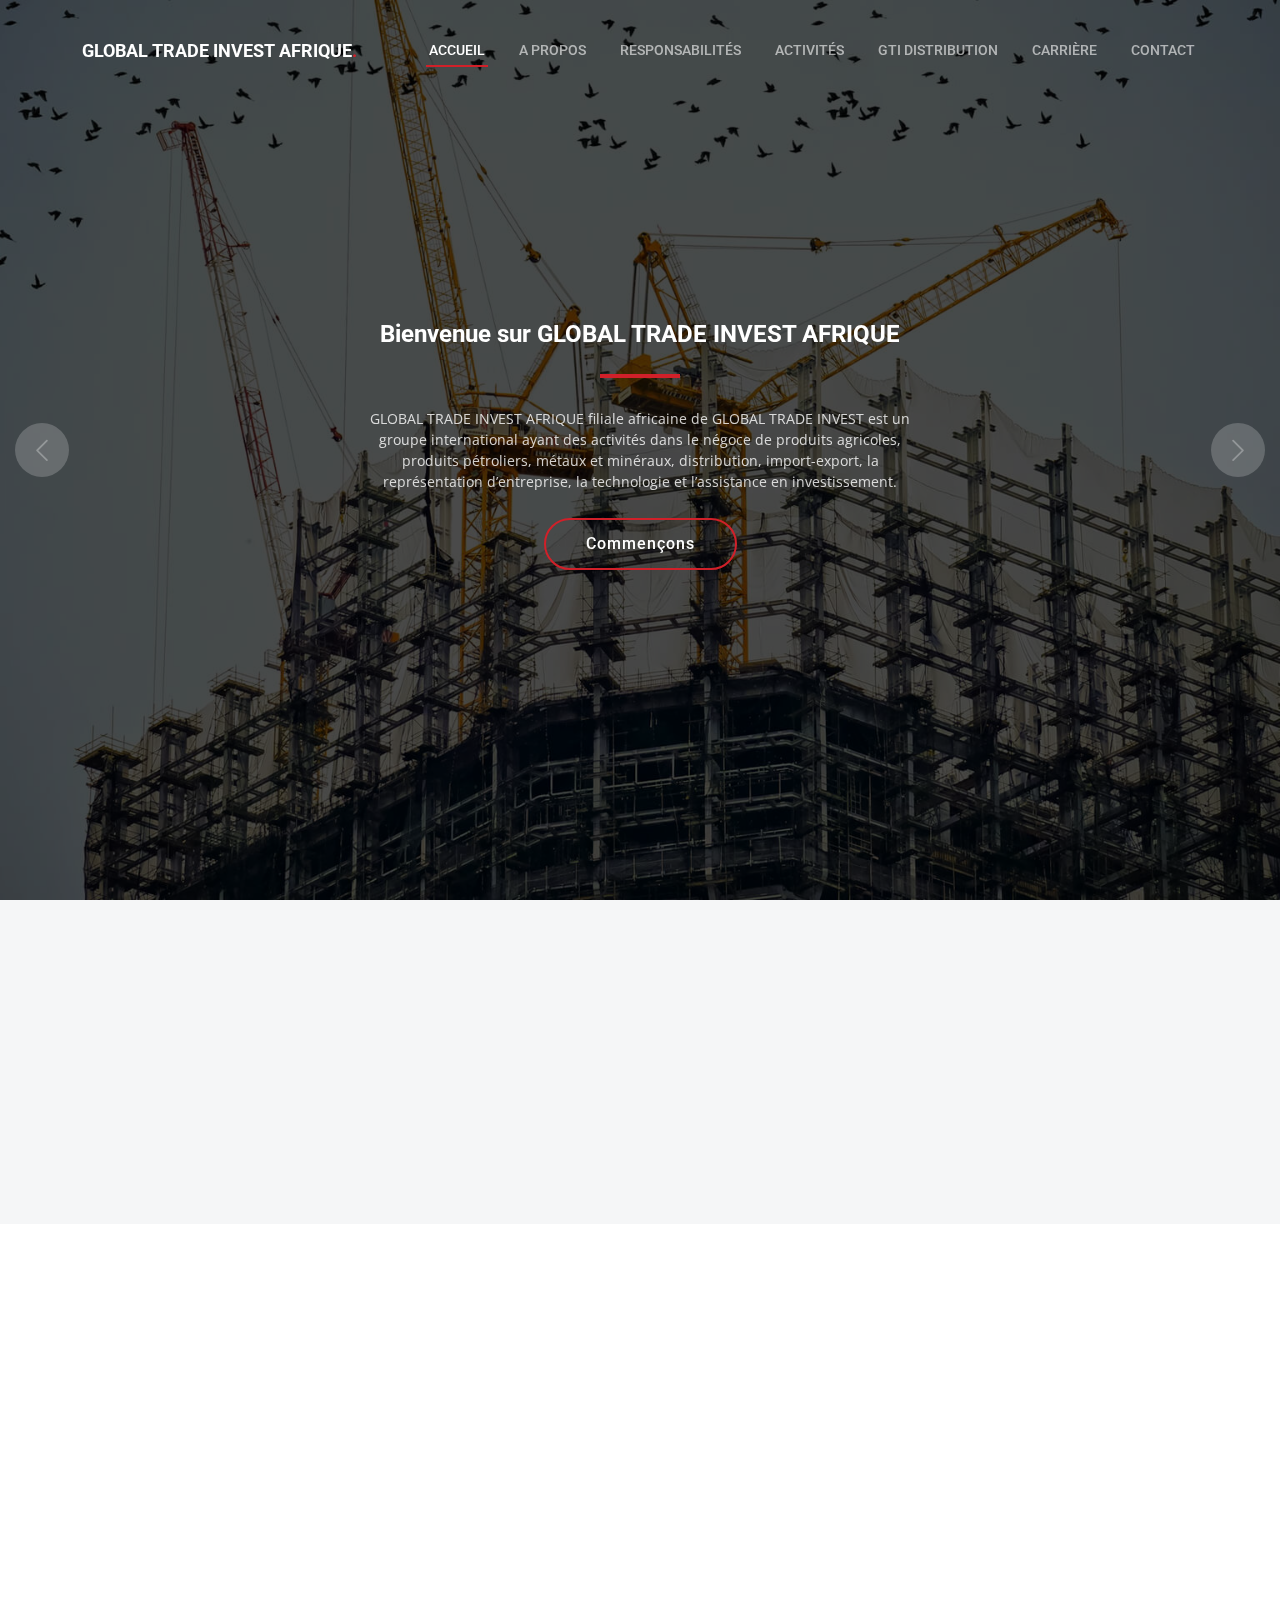
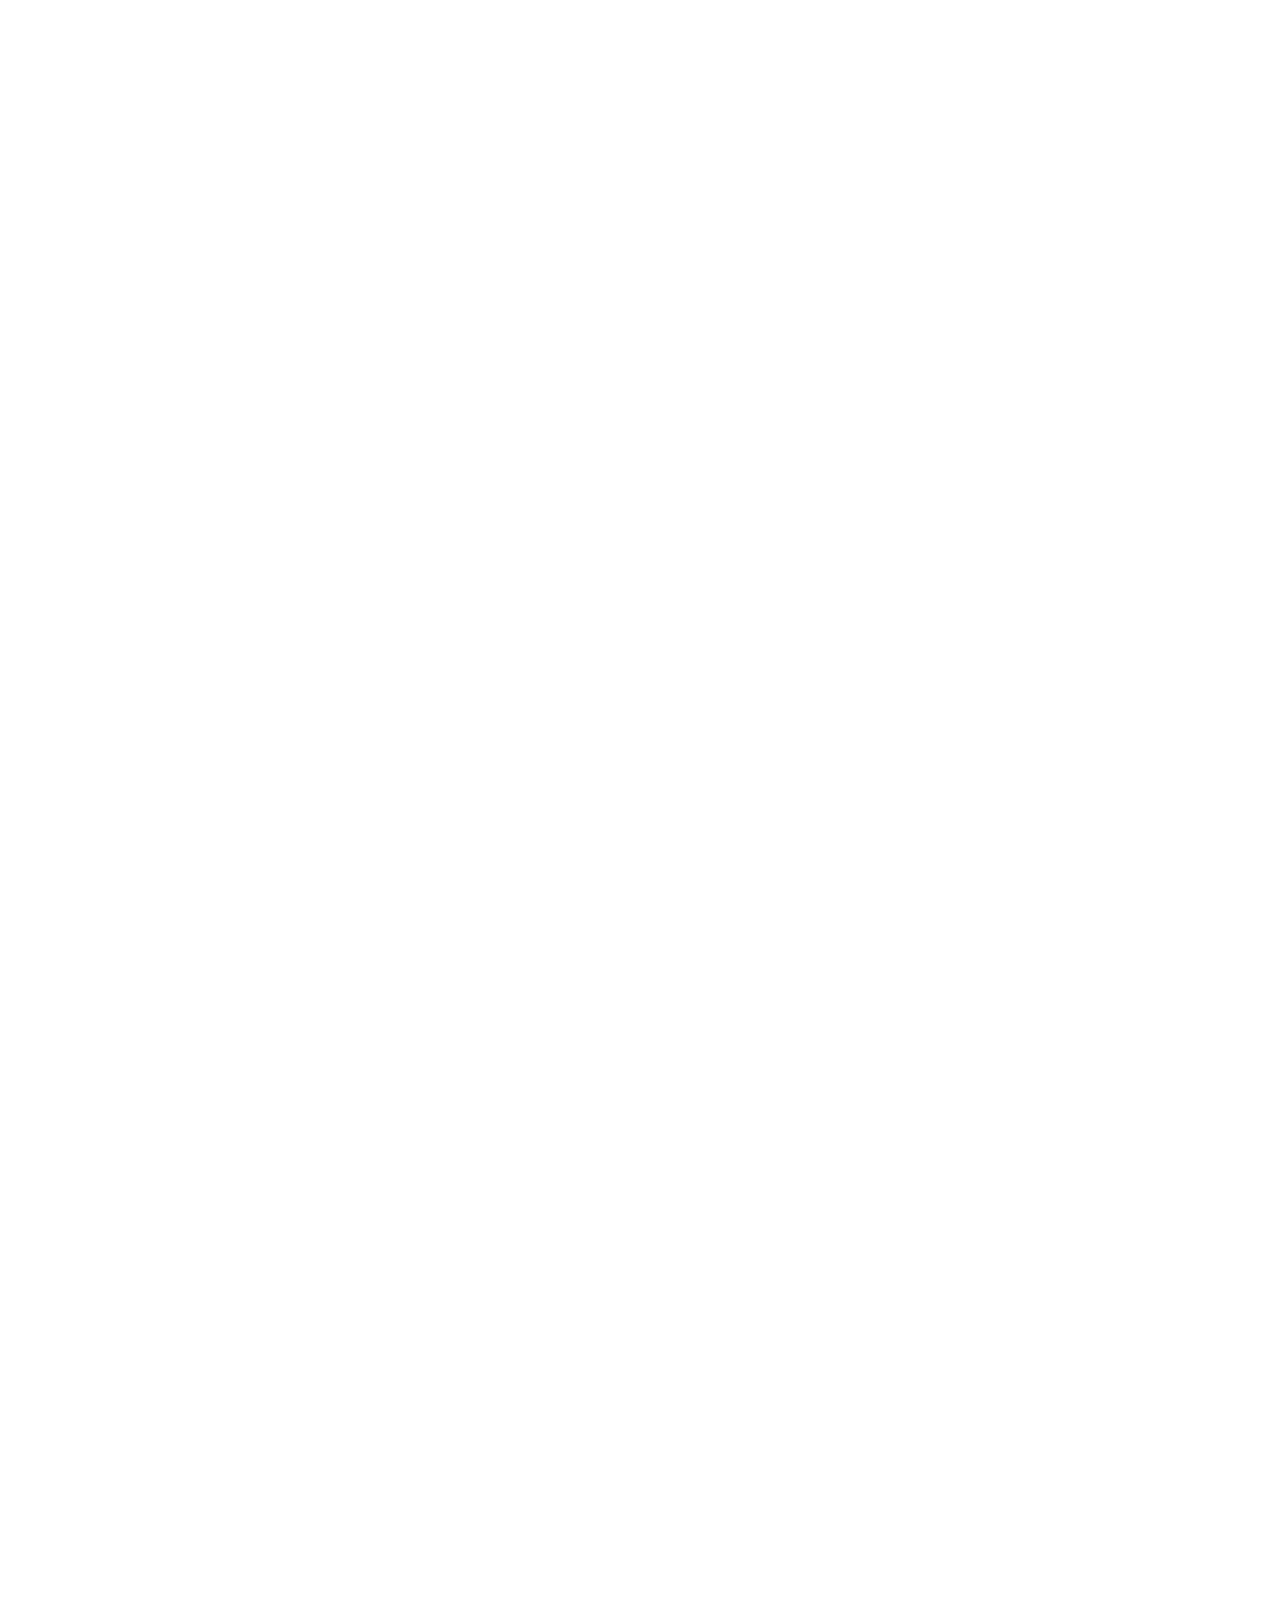
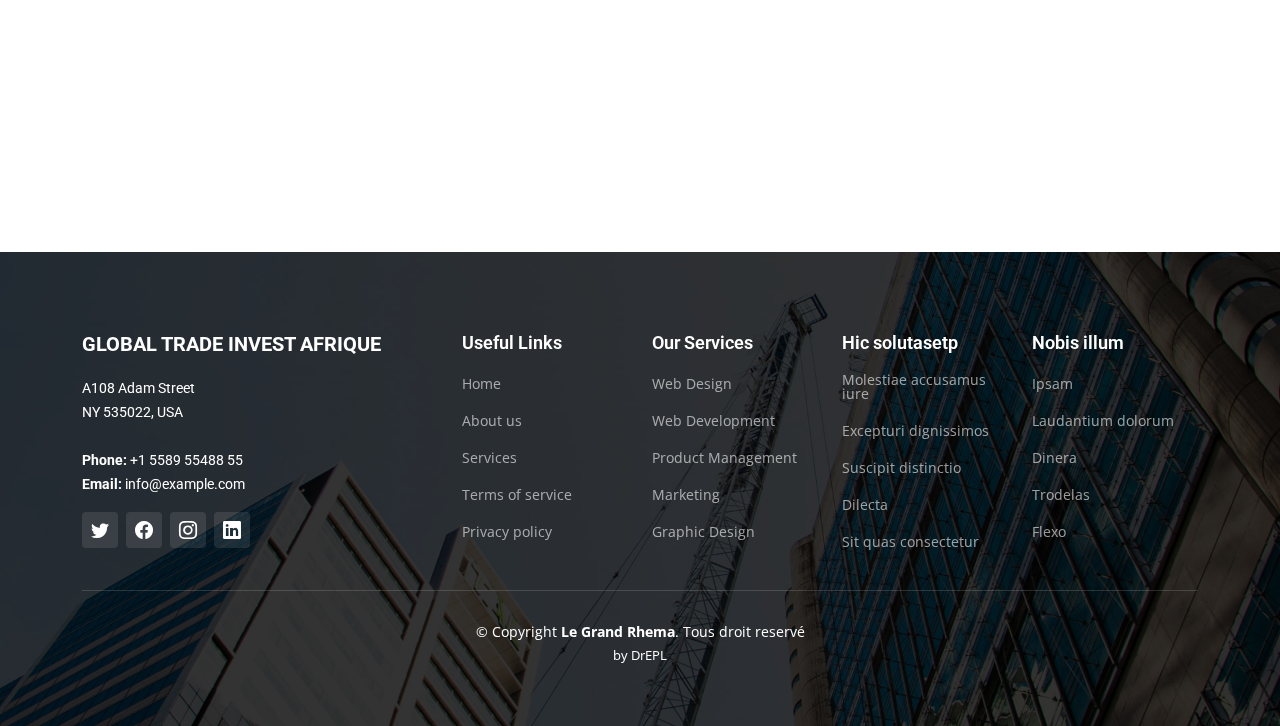
<file: index.html>
<!DOCTYPE html>
<html lang="fr">

<head>
  <meta charset="utf-8">
  <meta content="width=device-width, initial-scale=1.0" name="viewport">

  <title>GLOBAL TRADE INVEST AFRIQUE - Accueil</title>
  <meta content="" name="description">
  <meta content="" name="keywords">

  <!-- Favicons -->
  <link href="assets/img/favicon.png" rel="icon">
  <link href="assets/img/apple-touch-icon.png" rel="apple-touch-icon">

  <!-- Google Fonts -->
  <link rel="preconnect" href="https://fonts.googleapis.com">
  <link rel="preconnect" href="https://fonts.gstatic.com" crossorigin>
  <link
    href="https://fonts.googleapis.com/css2?family=Open+Sans:ital,wght@0,300;0,400;0,500;0,600;0,700;1,300;1,400;1,600;1,700&family=Roboto:ital,wght@0,300;0,400;0,500;0,600;0,700;1,300;1,400;1,500;1,600;1,700&family=Work+Sans:ital,wght@0,300;0,400;0,500;0,600;0,700;1,300;1,400;1,500;1,600;1,700&display=swap"
    rel="stylesheet">

  <!-- Vendor CSS Files -->
  <link href="assets/vendor/bootstrap/css/bootstrap.min.css" rel="stylesheet">
  <link href="assets/vendor/bootstrap-icons/bootstrap-icons.css" rel="stylesheet">
  <link href="assets/vendor/fontawesome-free/css/all.min.css" rel="stylesheet">
  <link href="assets/vendor/aos/aos.css" rel="stylesheet">
  <link href="assets/vendor/glightbox/css/glightbox.min.css" rel="stylesheet">
  <link href="assets/vendor/swiper/swiper-bundle.min.css" rel="stylesheet">

  <!-- Template Main CSS File -->
  <link href="assets/css/main.css" rel="stylesheet">

  <!-- =======================================================
  * Template Name: GLOBAL TRADE INVEST AFRIQUE - v1.3.0
  * Template URL: https://bootstrapmade.com/GLOBAL TRADE INVEST AFRIQUE-bootstrap-construction-website-template/
  * Author: BootstrapMade.com
  * License: https://bootstrapmade.com/license/
  ======================================================== -->
</head>

<body>

  <!-- ======= Header ======= -->
  <header id="header" class="header d-flex align-items-center">
    <div class="container-fluid container-xl d-flex align-items-center justify-content-between">

      <a href="index.html" class="logo d-flex align-items-center">
        <!-- Uncomment the line below if you also wish to use an image logo -->
        <!-- <img src="assets/img/logo.png" alt=""> -->
        <h1 class="logo">GLOBAL TRADE INVEST AFRIQUE<span>.</span></h1>
      </a>

      <i class="mobile-nav-toggle mobile-nav-show bi bi-list"></i>
      <i class="mobile-nav-toggle mobile-nav-hide d-none bi bi-x"></i>
      <nav id="navbar" class="navbar">
        <ul>
          <li><a href="index.html" class="active">Accueil</a></li>
          <li><a href="about.html">A propos</a></li>
          <li><a href="responsabilite.html">Responsabilités</a></li>
          <li><a href="activites.html">Activités</a></li>
          <li><a href="distribution.html">GTI Distribution</a></li>
          <li><a href="carriere.html" >Carrière</a></li>
          <li><a href="contact.html">Contact</a></li>
        </ul>
      </nav><!-- .navbar -->

    </div>
  </header><!-- End Header -->

  <!-- ======= Hero Section ======= -->
  <section id="hero" class="hero">

    <div class="info d-flex align-items-center">
      <div class="container">
        <div class="row justify-content-center">
          <div class="col-lg-6 text-center">
            <h2 class="text-white" data-aos="fade-down">Bienvenue sur <span>GLOBAL TRADE INVEST AFRIQUE</span></h2>
            <p data-aos="fade-up">GLOBAL TRADE INVEST AFRIQUE filiale africaine de GLOBAL TRADE INVEST est un groupe international ayant des activités dans le négoce de produits agricoles, produits pétroliers, métaux et minéraux, distribution, import-export, la représentation d’entreprise, la technologie et l’assistance en investissement.</p>
            <a data-aos="fade-up" data-aos-delay="200" href="#get-started" class="btn-get-started">Commençons</a>
          </div>
        </div>
      </div>
    </div>

    <div id="hero-carousel" class="carousel slide" data-bs-ride="carousel" data-bs-interval="5000">

      <div class="carousel-item active" style="background-image: url(assets/img/hero-carousel/hero-carousel-1.jpg)">
      </div>
      <div class="carousel-item" style="background-image: url(assets/img/hero-carousel/hero-carousel-2.jpg)"></div>
      <div class="carousel-item" style="background-image: url(assets/img/hero-carousel/hero-carousel-3.jpg)"></div>
      <div class="carousel-item" style="background-image: url(assets/img/hero-carousel/hero-carousel-4.jpg)"></div>
      <div class="carousel-item" style="background-image: url(assets/img/hero-carousel/hero-carousel-5.jpg)"></div>

      <a class="carousel-control-prev" href="#hero-carousel" role="button" data-bs-slide="prev">
        <span class="carousel-control-prev-icon bi bi-chevron-left" aria-hidden="true"></span>
      </a>

      <a class="carousel-control-next" href="#hero-carousel" role="button" data-bs-slide="next">
        <span class="carousel-control-next-icon bi bi-chevron-right" aria-hidden="true"></span>
      </a>

    </div>

  </section><!-- End Hero Section -->

  <main id="main">

  <!-- ======= Get Started Section ======= -->
  <section id="get-started" class="get-started section-bg p-3">
    <div class="container">

      <div class="row justify-content-between gy-4">

        <div class="d-flex align-items-center" data-aos="fade-up">
          <div class="content">
            <h3>Présentation </h3>
            <p class="text-justify">GLOBAL TRADE INVEST AFRIQUE filiale africaine de GLOBAL TRADE INVEST est un groupe international ayant des activités dans le négoce de produits agricoles, produits pétroliers, métaux et minéraux, distribution, import-export, la représentation d’entreprise, la technologie et l’assistance en investissement.</p>
            <p class="text-justify">Nous apportons des solutions concrètes, des compétences et notre réseau mondial pour déplacer les produits physiques des endroits où ils sont abondants vers ceux qui en ont le plus besoin.
              Nous favorisons le commerce international. Parce que nous croyons en la qualité et l’efficacité de nos services, de notre réseau à travers le monde et le recours aux outils d’assurance les plus performants, nous garantissons la maîtrise des risques inhérents au commerce international, afin d’allier la qualité du service à la satisfaction du client.                    
          </div>
        </div>

      </div>

    </div>
  </section><!-- End Get Started Section -->

    <!-- ======= Constructions Section ======= -->
    <section id="constructions" class="constructions p-3">
      <div class="container" data-aos="fade-up">

        <div class="section-header p-2">
          <h2>Valeurs & Engagements</h2>
          <p>Un groupe engagé pour défendre ses valeurs.</p>
        </div>

        <div class="row gy-4">

          <div class="col-lg-6" data-aos="fade-up" data-aos-delay="100">
            <div class="card-item">
              <div class="row">
                <div class="col-xl-5">
                  <div class="card-bg" style="background-image: url(assets/img/constructions-1.jpg);"></div>
                </div>
                <div class="col-xl-7 d-flex align-items-center">
                  <div class="card-body">
                    <h4 class="card-title">GLOBAL TRADE INVEST AFRIQUE</h4>
                    <p>construit sa croissance et son projet industriel sur des valeurs d'humanisme, d’innovation, d’engagement et de sens du client en vue de répondre à des enjeux de société.
                    </p>
                  </div>
                </div>
              </div>
            </div>
          </div><!-- End Card Item -->

          <div class="col-lg-6" data-aos="fade-up" data-aos-delay="200">
            <div class="card-item">
              <div class="row">
                <div class="col-xl-5">
                  <div class="card-bg" style="background-image: url(assets/img/constructions-2.jpg);"></div>
                </div>
                <div class="col-xl-7 d-flex align-items-center">
                  <div class="card-body">
                    <h4 class="card-title">GLOBAL TRADE INVEST AFRIQUE</h4>
                    <p>vise l’excellence et la performance avec une ambition partagée par tous ses collaborateurs : être les premiers dans chacun de ses métiers. Ce qui fait la solidité d’une entreprise, c’est sa vision, ses hommes, sa culture et ses valeurs</p>
                  </div>
                </div>
              </div>
            </div>
          </div><!-- End Card Item -->

          <div class="col-lg-6" data-aos="fade-up" data-aos-delay="300">
            <div class="card-item">
              <div class="row">
                <div class="col-xl-5">
                  <div class="card-bg" style="background-image: url(assets/img/constructions-3.jpg);"></div>
                </div>
                <div class="col-xl-7 d-flex align-items-center">
                  <div class="card-body">
                    <h4 class="card-title">GLOBAL TRADE INVEST AFRIQUE</h4>
                    <p>fonde ses actions sur cinq valeurs fortes. C’est en incarnant ces valeurs dans ses actions quotidiennes que GLOBAL TRADE INVEST AFRIQUE réalise cette ambition.</p>
                  </div>
                </div>
              </div>
            </div>
          </div><!-- End Card Item -->

        </div>

      </div>
    </section><!-- End Constructions Section -->


    <!-- ======= Our Projects Section ======= -->
    <section id="projects" class="projects">
      <div class="container" data-aos="fade-up">

        <div class="section-header">
          <h2>Nos activités</h2>
          <p>Nous avons comme principales activités: Pétrole & produits pétroliers, Métaux & minéraux, Produits agricoles ainsi que Logistique & Transit.
          </p>
        </div>

        <div class="portfolio-isotope" data-portfolio-filter="*" data-portfolio-layout="masonry"
          data-portfolio-sort="original-order">

          <ul class="portfolio-flters" data-aos="fade-up" data-aos-delay="100">
            <li data-filter="*" class="filter-active">Toutes</li>
            <li data-filter=".filter-remodeling">Pétrole & produits pétroliers</li>
            <li data-filter=".filter-construction">Métaux & minéraux</li>
            <li data-filter=".filter-repairs">Produits agricoles</li>
            <li data-filter=".filter-design">Logistique & Transit</li>
          </ul><!-- End Projects Filters -->

          <div class="row gy-4 portfolio-container" data-aos="fade-up" data-aos-delay="200">

            <div class="col-lg-4 col-md-6 portfolio-item filter-remodeling">
              <div class="portfolio-content h-100">
                <img src="assets/img/projects/remodeling-1.jpg" class="img-fluid" alt="">
                <div class="portfolio-info">
                  <h4>Remodeling 1</h4>
                  <p>Lorem ipsum, dolor sit amet consectetur</p>
                  <a href="assets/img/projects/remodeling-1.jpg" title="Remodeling 1"
                    data-gallery="portfolio-gallery-remodeling" class="glightbox preview-link"><i
                      class="bi bi-zoom-in"></i></a>
                  <a href="project-details.html" title="More Details" class="details-link"><i
                      class="bi bi-link-45deg"></i></a>
                </div>
              </div>
            </div><!-- End Projects Item -->

            <div class="col-lg-4 col-md-6 portfolio-item filter-construction">
              <div class="portfolio-content h-100">
                <img src="assets/img/projects/construction-1.jpg" class="img-fluid" alt="">
                <div class="portfolio-info">
                  <h4>Construction 1</h4>
                  <p>Lorem ipsum, dolor sit amet consectetur</p>
                  <a href="assets/img/projects/construction-1.jpg" title="Construction 1"
                    data-gallery="portfolio-gallery-construction" class="glightbox preview-link"><i
                      class="bi bi-zoom-in"></i></a>
                  <a href="project-details.html" title="More Details" class="details-link"><i
                      class="bi bi-link-45deg"></i></a>
                </div>
              </div>
            </div><!-- End Projects Item -->

            <div class="col-lg-4 col-md-6 portfolio-item filter-repairs">
              <div class="portfolio-content h-100">
                <img src="assets/img/projects/repairs-1.jpg" class="img-fluid" alt="">
                <div class="portfolio-info">
                  <h4>Repairs 1</h4>
                  <p>Lorem ipsum, dolor sit amet consectetur</p>
                  <a href="assets/img/projects/repairs-1.jpg" title="Repairs 1" data-gallery="portfolio-gallery-repairs"
                    class="glightbox preview-link"><i class="bi bi-zoom-in"></i></a>
                  <a href="project-details.html" title="More Details" class="details-link"><i
                      class="bi bi-link-45deg"></i></a>
                </div>
              </div>
            </div><!-- End Projects Item -->

            <div class="col-lg-4 col-md-6 portfolio-item filter-design">
              <div class="portfolio-content h-100">
                <img src="assets/img/projects/design-1.jpg" class="img-fluid" alt="">
                <div class="portfolio-info">
                  <h4>Design 1</h4>
                  <p>Lorem ipsum, dolor sit amet consectetur</p>
                  <a href="assets/img/projects/design-1.jpg" title="Repairs 1" data-gallery="portfolio-gallery-book"
                    class="glightbox preview-link"><i class="bi bi-zoom-in"></i></a>
                  <a href="project-details.html" title="More Details" class="details-link"><i
                      class="bi bi-link-45deg"></i></a>
                </div>
              </div>
            </div><!-- End Projects Item -->

            <div class="col-lg-4 col-md-6 portfolio-item filter-remodeling">
              <div class="portfolio-content h-100">
                <img src="assets/img/projects/remodeling-2.jpg" class="img-fluid" alt="">
                <div class="portfolio-info">
                  <h4>Remodeling 2</h4>
                  <p>Lorem ipsum, dolor sit amet consectetur</p>
                  <a href="assets/img/projects/remodeling-2.jpg" title="Remodeling 2"
                    data-gallery="portfolio-gallery-remodeling" class="glightbox preview-link"><i
                      class="bi bi-zoom-in"></i></a>
                  <a href="project-details.html" title="More Details" class="details-link"><i
                      class="bi bi-link-45deg"></i></a>
                </div>
              </div>
            </div><!-- End Projects Item -->

            <div class="col-lg-4 col-md-6 portfolio-item filter-construction">
              <div class="portfolio-content h-100">
                <img src="assets/img/projects/construction-2.jpg" class="img-fluid" alt="">
                <div class="portfolio-info">
                  <h4>Construction 2</h4>
                  <p>Lorem ipsum, dolor sit amet consectetur</p>
                  <a href="assets/img/projects/construction-2.jpg" title="Construction 2"
                    data-gallery="portfolio-gallery-construction" class="glightbox preview-link"><i
                      class="bi bi-zoom-in"></i></a>
                  <a href="project-details.html" title="More Details" class="details-link"><i
                      class="bi bi-link-45deg"></i></a>
                </div>
              </div>
            </div><!-- End Projects Item -->

            <div class="col-lg-4 col-md-6 portfolio-item filter-repairs">
              <div class="portfolio-content h-100">
                <img src="assets/img/projects/repairs-2.jpg" class="img-fluid" alt="">
                <div class="portfolio-info">
                  <h4>Repairs 2</h4>
                  <p>Lorem ipsum, dolor sit amet consectetur</p>
                  <a href="assets/img/projects/repairs-2.jpg" title="Repairs 2" data-gallery="portfolio-gallery-repairs"
                    class="glightbox preview-link"><i class="bi bi-zoom-in"></i></a>
                  <a href="project-details.html" title="More Details" class="details-link"><i
                      class="bi bi-link-45deg"></i></a>
                </div>
              </div>
            </div><!-- End Projects Item -->

            <div class="col-lg-4 col-md-6 portfolio-item filter-design">
              <div class="portfolio-content h-100">
                <img src="assets/img/projects/design-2.jpg" class="img-fluid" alt="">
                <div class="portfolio-info">
                  <h4>Design 2</h4>
                  <p>Lorem ipsum, dolor sit amet consectetur</p>
                  <a href="assets/img/projects/design-2.jpg" title="Repairs 2" data-gallery="portfolio-gallery-book"
                    class="glightbox preview-link"><i class="bi bi-zoom-in"></i></a>
                  <a href="project-details.html" title="More Details" class="details-link"><i
                      class="bi bi-link-45deg"></i></a>
                </div>
              </div>
            </div><!-- End Projects Item -->

            <div class="col-lg-4 col-md-6 portfolio-item filter-remodeling">
              <div class="portfolio-content h-100">
                <img src="assets/img/projects/remodeling-3.jpg" class="img-fluid" alt="">
                <div class="portfolio-info">
                  <h4>Remodeling 3</h4>
                  <p>Lorem ipsum, dolor sit amet consectetur</p>
                  <a href="assets/img/projects/remodeling-3.jpg" title="Remodeling 3"
                    data-gallery="portfolio-gallery-remodeling" class="glightbox preview-link"><i
                      class="bi bi-zoom-in"></i></a>
                  <a href="project-details.html" title="More Details" class="details-link"><i
                      class="bi bi-link-45deg"></i></a>
                </div>
              </div>
            </div><!-- End Projects Item -->

            <div class="col-lg-4 col-md-6 portfolio-item filter-construction">
              <div class="portfolio-content h-100">
                <img src="assets/img/projects/construction-3.jpg" class="img-fluid" alt="">
                <div class="portfolio-info">
                  <h4>Construction 3</h4>
                  <p>Lorem ipsum, dolor sit amet consectetur</p>
                  <a href="assets/img/projects/construction-3.jpg" title="Construction 3"
                    data-gallery="portfolio-gallery-construction" class="glightbox preview-link"><i
                      class="bi bi-zoom-in"></i></a>
                  <a href="project-details.html" title="More Details" class="details-link"><i
                      class="bi bi-link-45deg"></i></a>
                </div>
              </div>
            </div><!-- End Projects Item -->

            <div class="col-lg-4 col-md-6 portfolio-item filter-repairs">
              <div class="portfolio-content h-100">
                <img src="assets/img/projects/repairs-3.jpg" class="img-fluid" alt="">
                <div class="portfolio-info">
                  <h4>Repairs 3</h4>
                  <p>Lorem ipsum, dolor sit amet consectetur</p>
                  <a href="assets/img/projects/repairs-3.jpg" title="Repairs 2" data-gallery="portfolio-gallery-repairs"
                    class="glightbox preview-link"><i class="bi bi-zoom-in"></i></a>
                  <a href="project-details.html" title="More Details" class="details-link"><i
                      class="bi bi-link-45deg"></i></a>
                </div>
              </div>
            </div><!-- End Projects Item -->

            <div class="col-lg-4 col-md-6 portfolio-item filter-design">
              <div class="portfolio-content h-100">
                <img src="assets/img/projects/design-3.jpg" class="img-fluid" alt="">
                <div class="portfolio-info">
                  <h4>Design 3</h4>
                  <p>Lorem ipsum, dolor sit amet consectetur</p>
                  <a href="assets/img/projects/design-3.jpg" title="Repairs 3" data-gallery="portfolio-gallery-book"
                    class="glightbox preview-link"><i class="bi bi-zoom-in"></i></a>
                  <a href="project-details.html" title="More Details" class="details-link"><i
                      class="bi bi-link-45deg"></i></a>
                </div>
              </div>
            </div><!-- End Projects Item -->

          </div><!-- End Projects Container -->

        </div>

      </div>
    </section><!-- End Our Projects Section -->

  </main><!-- End #main -->

  <!-- ======= Footer ======= -->
  <footer id="footer" class="footer">

    <div class="footer-content position-relative">
      <div class="container">
        <div class="row">

          <div class="col-lg-4 col-md-6">
            <div class="footer-info">
              <h3>GLOBAL TRADE INVEST AFRIQUE</h3>
              <p>
                A108 Adam Street <br>
                NY 535022, USA<br><br>
                <strong>Phone:</strong> +1 5589 55488 55<br>
                <strong>Email:</strong> info@example.com<br>
              </p>
              <div class="social-links d-flex mt-3">
                <a href="#" class="d-flex align-items-center justify-content-center"><i class="bi bi-twitter"></i></a>
                <a href="#" class="d-flex align-items-center justify-content-center"><i class="bi bi-facebook"></i></a>
                <a href="#" class="d-flex align-items-center justify-content-center"><i class="bi bi-instagram"></i></a>
                <a href="#" class="d-flex align-items-center justify-content-center"><i class="bi bi-linkedin"></i></a>
              </div>
            </div>
          </div><!-- End footer info column-->

          <div class="col-lg-2 col-md-3 footer-links">
            <h4>Useful Links</h4>
            <ul>
              <li><a href="#">Home</a></li>
              <li><a href="#">About us</a></li>
              <li><a href="#">Services</a></li>
              <li><a href="#">Terms of service</a></li>
              <li><a href="#">Privacy policy</a></li>
            </ul>
          </div><!-- End footer links column-->

          <div class="col-lg-2 col-md-3 footer-links">
            <h4>Our Services</h4>
            <ul>
              <li><a href="#">Web Design</a></li>
              <li><a href="#">Web Development</a></li>
              <li><a href="#">Product Management</a></li>
              <li><a href="#">Marketing</a></li>
              <li><a href="#">Graphic Design</a></li>
            </ul>
          </div><!-- End footer links column-->

          <div class="col-lg-2 col-md-3 footer-links">
            <h4>Hic solutasetp</h4>
            <ul>
              <li><a href="#">Molestiae accusamus iure</a></li>
              <li><a href="#">Excepturi dignissimos</a></li>
              <li><a href="#">Suscipit distinctio</a></li>
              <li><a href="#">Dilecta</a></li>
              <li><a href="#">Sit quas consectetur</a></li>
            </ul>
          </div><!-- End footer links column-->

          <div class="col-lg-2 col-md-3 footer-links">
            <h4>Nobis illum</h4>
            <ul>
              <li><a href="#">Ipsam</a></li>
              <li><a href="#">Laudantium dolorum</a></li>
              <li><a href="#">Dinera</a></li>
              <li><a href="#">Trodelas</a></li>
              <li><a href="#">Flexo</a></li>
            </ul>
          </div><!-- End footer links column-->

        </div>
      </div>
    </div>

    <div class="footer-legal text-center position-relative">
      <div class="container">
        <div class="copyright">
          &copy; Copyright <strong><span>Le Grand Rhema</span></strong>. Tous droit reservé
        </div>
        <div class="credits">
          <!-- All the links in the footer should remain intact. -->
          <!-- You can delete the links only if you purchased the pro version. -->
          <!-- Licensing information: https://bootstrapmade.com/license/ -->
          <!-- Purchase the pro version with working PHP/AJAX contact form: https://bootstrapmade.com/GLOBAL TRADE INVEST AFRIQUE-bootstrap-construction-website-template/ -->
          by DrEPL
        </div>
      </div>
    </div>

  </footer>
  <!-- End Footer -->

  <a href="#" class="scroll-top d-flex align-items-center justify-content-center"><i
      class="bi bi-arrow-up-short"></i></a>

  <div id="preloader"></div>

  <!-- Vendor JS Files -->
  <script src="assets/vendor/bootstrap/js/bootstrap.bundle.min.js"></script>
  <script src="assets/vendor/aos/aos.js"></script>
  <script src="assets/vendor/glightbox/js/glightbox.min.js"></script>
  <script src="assets/vendor/isotope-layout/isotope.pkgd.min.js"></script>
  <script src="assets/vendor/swiper/swiper-bundle.min.js"></script>
  <script src="assets/vendor/purecounter/purecounter_vanilla.js"></script>
  <script src="assets/vendor/php-email-form/validate.js"></script>

  <!-- Template Main JS File -->
  <script src="assets/js/main.js"></script>

</body>

</html>
</file>
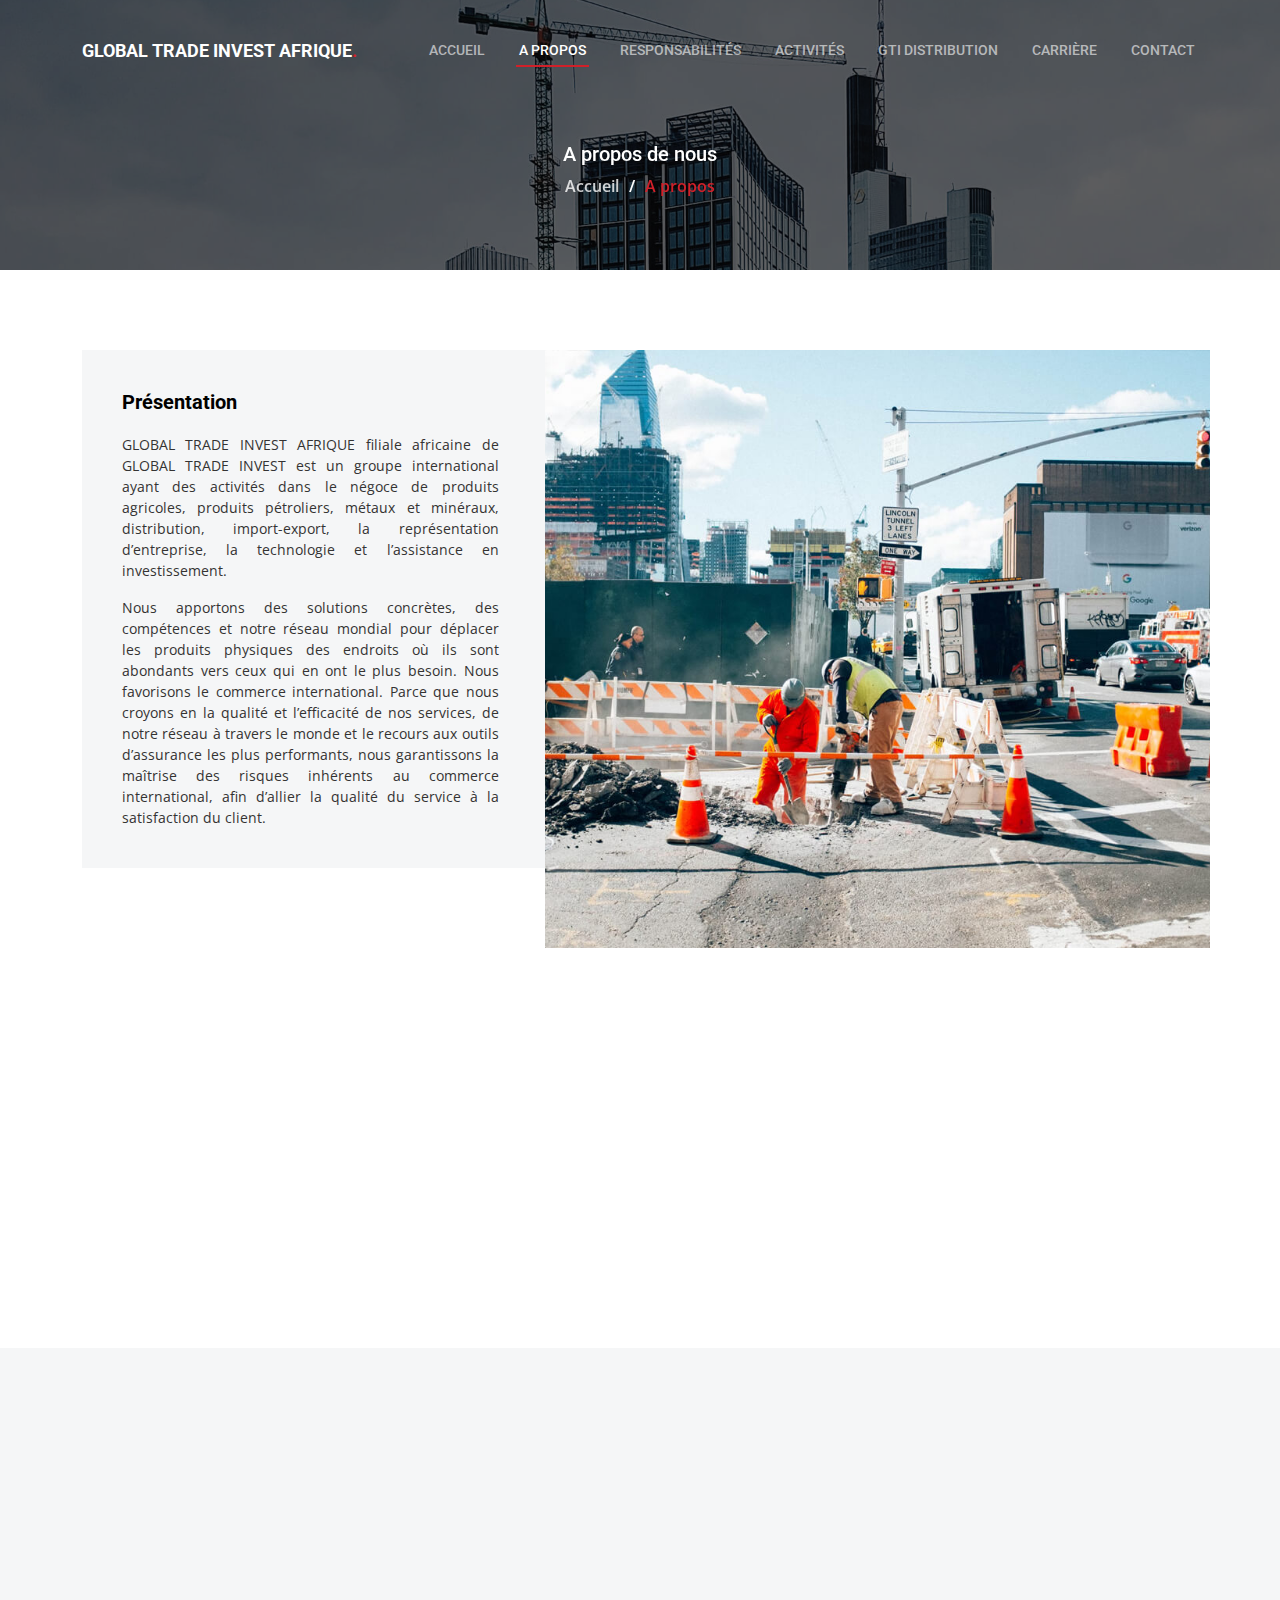
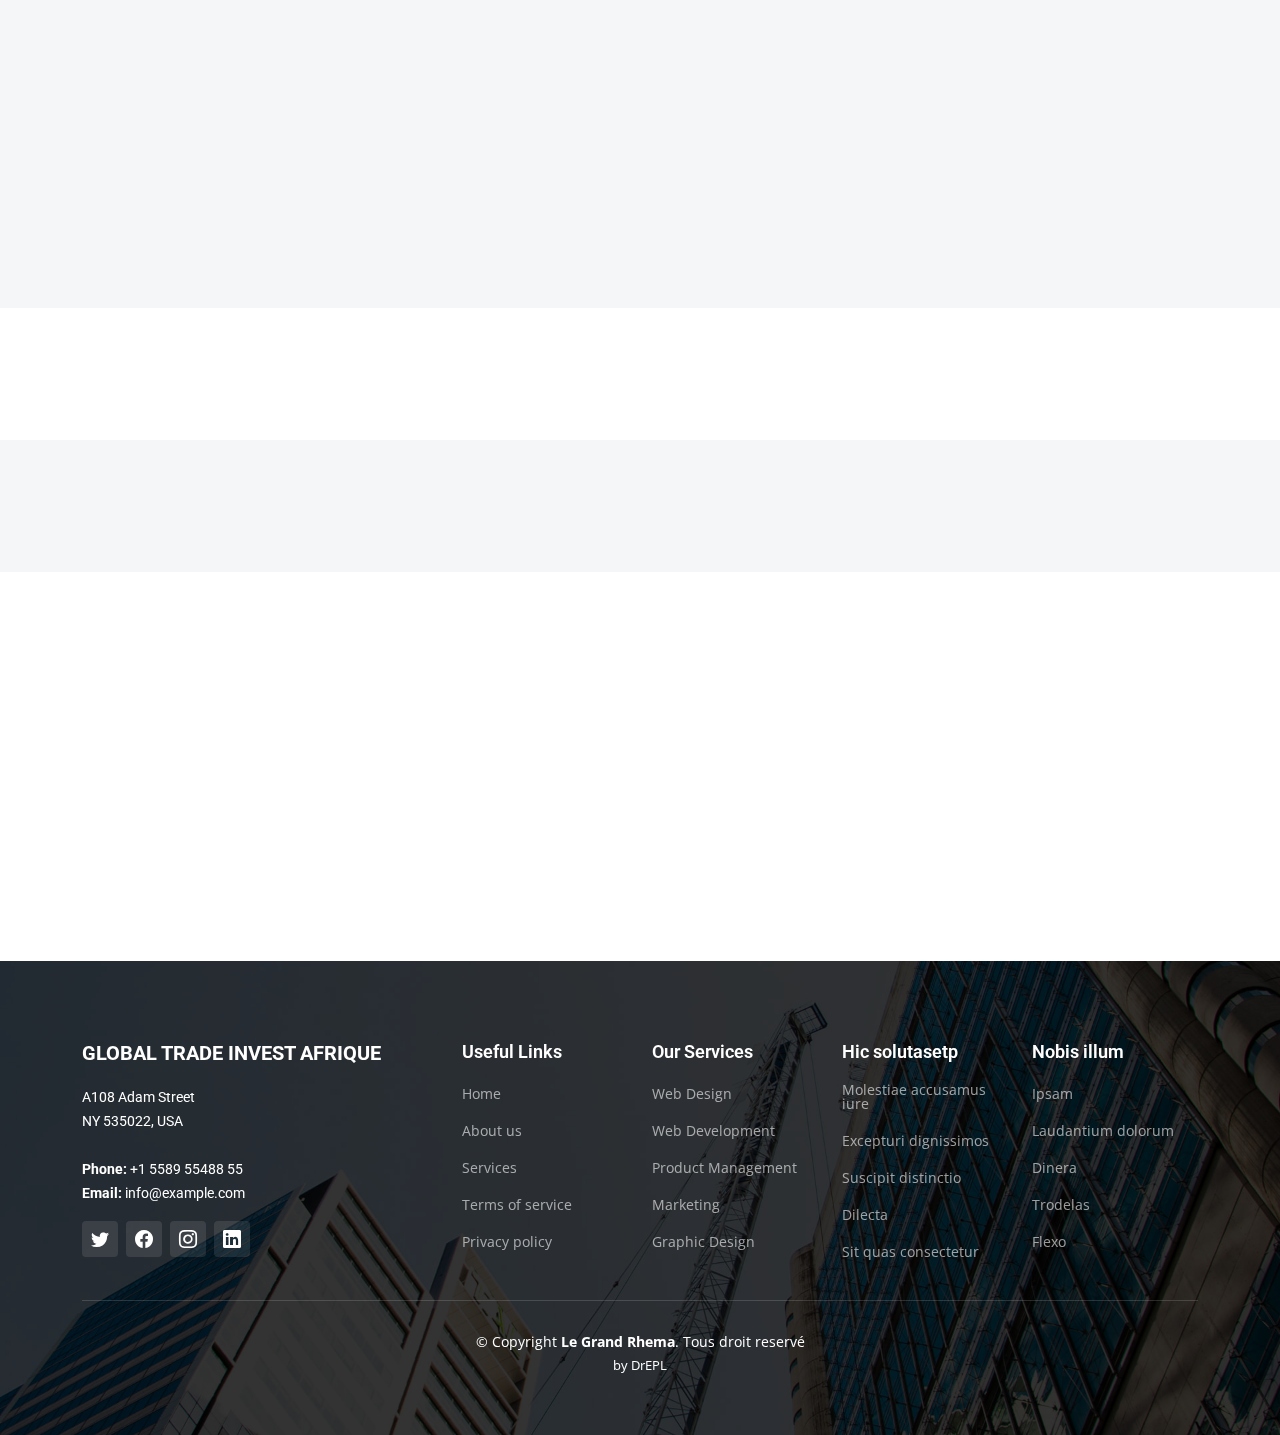
<file: about.html>
<!DOCTYPE html>
<html lang="fr">

<head>
  <meta charset="utf-8">
  <meta content="width=device-width, initial-scale=1.0" name="viewport">

  <title>GLOBAL TRADE INVEST AFRIQUE | A propos</title>
  <meta content="" name="description">
  <meta content="" name="keywords">

  <!-- Favicons -->
  <link href="assets/img/favicon.png" rel="icon">
  <link href="assets/img/apple-touch-icon.png" rel="apple-touch-icon">

  <!-- Google Fonts -->
  <link rel="preconnect" href="https://fonts.googleapis.com">
  <link rel="preconnect" href="https://fonts.gstatic.com" crossorigin>
  <link
    href="https://fonts.googleapis.com/css2?family=Open+Sans:ital,wght@0,300;0,400;0,500;0,600;0,700;1,300;1,400;1,600;1,700&family=Roboto:ital,wght@0,300;0,400;0,500;0,600;0,700;1,300;1,400;1,500;1,600;1,700&family=Work+Sans:ital,wght@0,300;0,400;0,500;0,600;0,700;1,300;1,400;1,500;1,600;1,700&display=swap"
    rel="stylesheet">

  <!-- Vendor CSS Files -->
  <link href="assets/vendor/bootstrap/css/bootstrap.min.css" rel="stylesheet">
  <link href="assets/vendor/bootstrap-icons/bootstrap-icons.css" rel="stylesheet">
  <link href="assets/vendor/fontawesome-free/css/all.min.css" rel="stylesheet">
  <link href="assets/vendor/aos/aos.css" rel="stylesheet">
  <link href="assets/vendor/glightbox/css/glightbox.min.css" rel="stylesheet">
  <link href="assets/vendor/swiper/swiper-bundle.min.css" rel="stylesheet">

  <!-- Template Main CSS File -->
  <link href="assets/css/main.css" rel="stylesheet">

  <!-- =======================================================
  * Template Name: GLOBAL TRADE INVEST AFRIQUE - v1.3.0
  * Template URL: https://bootstrapmade.com/GLOBAL TRADE INVEST AFRIQUE-bootstrap-construction-website-template/
  * Author: BootstrapMade.com
  * License: https://bootstrapmade.com/license/
  ======================================================== -->
</head>

<body>

  <!-- ======= Header ======= -->
  <header id="header" class="header d-flex align-items-center">
    <div class="container-fluid container-xl d-flex align-items-center justify-content-between">

      <a href="index.html" class="logo d-flex align-items-center">
        <!-- Uncomment the line below if you also wish to use an image logo -->
        <!-- <img src="assets/img/logo.png" alt=""> -->
        <h1>GLOBAL TRADE INVEST AFRIQUE<span>.</span></h1>
      </a>

      <i class="mobile-nav-toggle mobile-nav-show bi bi-list"></i>
      <i class="mobile-nav-toggle mobile-nav-hide d-none bi bi-x"></i>
      <nav id="navbar" class="navbar">
        <ul>
          <li><a href="index.html">Accueil</a></li>
          <li><a href="about.html" class="active">A propos</a></li>
          <li><a href="responsabilite.html">Responsabilités</a></li>
          <li><a href="activites.html">Activités</a></li>
          <li><a href="distribution.html">GTI Distribution</a></li>
          <li><a href="carriere.html" >Carrière</a></li>
          <li><a href="contact.html">Contact</a></li>
        </ul>
      </nav><!-- .navbar -->

    </div>
  </header><!-- End Header -->

  <main id="main">

    <!-- ======= Breadcrumbs ======= -->
    <div class="breadcrumbs d-flex align-items-center" style="background-image: url('assets/img/breadcrumbs-bg.jpg');">
      <div class="container position-relative d-flex flex-column align-items-center" data-aos="fade">
        <h3 class="text-white">A propos de nous </h3>
        <ol>
          <li><a href="index.html">Accueil</a></li>
          <li>A propos</li>
        </ol>

      </div>
    </div><!-- End Breadcrumbs -->

      <!-- ======= About Section ======= -->
      <section id="about" class="about">
        <div class="container" data-aos="fade-up">
  
          <div class="row position-relative">
  
            <div class="col-lg-7 about-img" style="background-image: url(assets/img/about.jpg);"></div>
  
            <div class="col-lg-7">
              <div class="our-story text-justify">
                <h3>Présentation</h3>
                <p>GLOBAL TRADE INVEST AFRIQUE filiale africaine de GLOBAL TRADE INVEST est un groupe international ayant des activités dans le négoce de produits agricoles, produits pétroliers, métaux et minéraux, distribution, import-export, la représentation d’entreprise, la technologie et l’assistance en investissement.</p>
                <p>Nous apportons des solutions concrètes, des compétences et notre réseau mondial pour déplacer les produits physiques des endroits où ils sont abondants vers ceux qui en ont le plus besoin.
                  Nous favorisons le commerce international. Parce que nous croyons en la qualité et l’efficacité de nos services, de notre réseau à travers le monde et le recours aux outils d’assurance les plus performants, nous garantissons la maîtrise des risques inhérents au commerce international, afin d’allier la qualité du service à la satisfaction du client.                    
              </div>
            </div>
  
          </div>
  
        </div>
      </section>
      <!-- End About Section -->

    <!-- ======= Alt Services Section ======= -->
    <section id="alt-services" class="alt-services p-0">
      <div class="container" data-aos="fade-up">

        <div class="row justify-content-around gy-4">
          <div class="col-lg-6 img-bg" style="background-image: url(assets/img/alt-services.jpg);" data-aos="zoom-in"
            data-aos-delay="100"></div>

          <div class="col-lg-5 d-flex flex-column justify-content-center">
            <h3>Vision et ambition</h3>
            <p>
              Notre objectif est de devenir le premier groupe de négoce indépendant d'Afrique. Nous fixons des normes en matière de logistique, de durabilité et d'utilisation de technologies innovantes. 
              </p>
            <p>C'est ainsi que nous réalisons notre vision, qui est d'inspirer l'enthousiasme par notre fiabilité, notre capacité et notre enthousiasme, et de créer une valeur ajoutée durable.</p>
          </div>
        </div>

      </div>
    </section><!-- End Alt Services Section -->

    <!-- ======= Alt Services Section 2 ======= -->
    <section id="alt-services-2" class="alt-services section-bg">
      <div class="container" data-aos="fade-up">

        <div class="row justify-content-around gy-4">
          <div class="col-lg-5 d-flex flex-column justify-content-center">
            <h3>Avantages & Alliances </h3>
            <p>
              Maitrise et connaissance approfondie de notre cœur de métier, au travers des nombreuses missions menées dans différentes secteurs d’activité. Une équipe couvrant l’ensemble des fonctions du groupe, des consultants spécialisés dans chaque domaine. Un gage d’efficacité et des résultats obtenus très rapidement.
            </p>
            <p>
              Nos partenaires stratégiques avec des contreparties soigneusement sélectionnées élargissent le champ de nos activités. Nos partenaires financiers nous accompagnent dans chaque projet d’investissement. Nos partenaires industriels apportent des compétences et des ressources complémentaires. Nos partenaires commerciaux consolident les revenus de la chaîne d'approvisionnement.
            </p>
          </div>

          <div class="col-lg-6 img-bg" style="background-image: url(assets/img/alt-services-2.jpg);" data-aos="zoom-in"
            data-aos-delay="100"></div>
        </div>

      </div>
    </section><!-- End Alt Services Section 2 -->

    <!-- ======= Our Team Section ======= -->
    <section id="team" class="team p-3">
      <div class="container" data-aos="fade-up">
        <div class="section-header p-0">
          <h2>Nos Missions</h2>
          <p>
            S'appuyant sur la diversité de notre équipe, leur expertise et leur professionnalisme, GLOBAL TRADE INVEST AFRIQUE participe activement à la création de valeur client et à la croissance économique.
            </p>
        </div>
      </div>
    </section><!-- End Our Team Section -->
    <!-- ======= Testimonials Section ======= -->
    <section id="testimonials" class="testimonials section-bg p-3">
      <div class="container" data-aos="fade-up">
        <div class="section-header p-0">
          <h2>Zone d’activité</h2>
          <p>
            À la recherche des meilleures sources d’approvisionnement, GLOBAL TRADE INVEST AFRIQUE a déployer des infrastructures et développé un riche réseau de fournisseurs présents sur les cinq continents.
            </p>
        </div>

      </div>
    </section><!-- End Testimonials Section -->

    <!-- ======= Our Team Section ======= -->
    <section id="team" class="team pt-3">
      <div class="container" data-aos="fade-up">

        <div class="section-header p-1">
          <h2>Partenaires clés</h2>
        </div>

        <div class="row justify-content-center">
          <div class="col-lg-4 col-md-6 col-sm-4 col-xl-4 col-6 member" data-aos="fade-up" data-aos-delay="100">
            <div class="member-img">
              <img src="assets/img/team/team-1.jpg" class="img-fluid" alt="">
            </div>
            <div class="member-info text-center">
              <h4 class="text-10">Société Générale</h4>
            </div>
          </div><!-- End Team Member -->

          <div class="col-lg-4 col-md-6 col-sm-4 col-xl-4 col-6 member" data-aos="fade-up" data-aos-delay="200">
            <div class="member-img">
              <img src="assets/img/team/team-2.jpg" class="img-fluid" alt="">
            </div>
            <div class="member-info text-center">
              <h4 class="text-10">UBA  Congo</h4>
            </div>
          </div><!-- End Team Member -->

          <div class="col-lg-4 col-md-6 col-sm-4 col-xl-4 col-6 member" data-aos="fade-up" data-aos-delay="300">
            <div class="member-img">
              <img src="assets/img/team/team-3.jpg" class="img-fluid" alt="">
            </div>
            <div class="member-info text-center">
              <h4 class="text-10">Congo Distri Holding</h4>
            </div>
          </div><!-- End Team Member -->

        </div>

      </div>
    </section><!-- End Our Team Section -->

  </main><!-- End #main -->

  <!-- ======= Footer ======= -->
  <footer id="footer" class="footer">

    <div class="footer-content position-relative">
      <div class="container">
        <div class="row">

          <div class="col-lg-4 col-md-6">
            <div class="footer-info">
              <h3>GLOBAL TRADE INVEST AFRIQUE</h3>
              <p>
                A108 Adam Street <br>
                NY 535022, USA<br><br>
                <strong>Phone:</strong> +1 5589 55488 55<br>
                <strong>Email:</strong> info@example.com<br>
              </p>
              <div class="social-links d-flex mt-3">
                <a href="#" class="d-flex align-items-center justify-content-center"><i class="bi bi-twitter"></i></a>
                <a href="#" class="d-flex align-items-center justify-content-center"><i class="bi bi-facebook"></i></a>
                <a href="#" class="d-flex align-items-center justify-content-center"><i class="bi bi-instagram"></i></a>
                <a href="#" class="d-flex align-items-center justify-content-center"><i class="bi bi-linkedin"></i></a>
              </div>
            </div>
          </div><!-- End footer info column-->

          <div class="col-lg-2 col-md-3 footer-links">
            <h4>Useful Links</h4>
            <ul>
              <li><a href="#">Home</a></li>
              <li><a href="#">About us</a></li>
              <li><a href="#">Services</a></li>
              <li><a href="#">Terms of service</a></li>
              <li><a href="#">Privacy policy</a></li>
            </ul>
          </div><!-- End footer links column-->

          <div class="col-lg-2 col-md-3 footer-links">
            <h4>Our Services</h4>
            <ul>
              <li><a href="#">Web Design</a></li>
              <li><a href="#">Web Development</a></li>
              <li><a href="#">Product Management</a></li>
              <li><a href="#">Marketing</a></li>
              <li><a href="#">Graphic Design</a></li>
            </ul>
          </div><!-- End footer links column-->

          <div class="col-lg-2 col-md-3 footer-links">
            <h4>Hic solutasetp</h4>
            <ul>
              <li><a href="#">Molestiae accusamus iure</a></li>
              <li><a href="#">Excepturi dignissimos</a></li>
              <li><a href="#">Suscipit distinctio</a></li>
              <li><a href="#">Dilecta</a></li>
              <li><a href="#">Sit quas consectetur</a></li>
            </ul>
          </div><!-- End footer links column-->

          <div class="col-lg-2 col-md-3 footer-links">
            <h4>Nobis illum</h4>
            <ul>
              <li><a href="#">Ipsam</a></li>
              <li><a href="#">Laudantium dolorum</a></li>
              <li><a href="#">Dinera</a></li>
              <li><a href="#">Trodelas</a></li>
              <li><a href="#">Flexo</a></li>
            </ul>
          </div><!-- End footer links column-->

        </div>
      </div>
    </div>

    <div class="footer-legal text-center position-relative">
      <div class="container">
        <div class="copyright">
          &copy; Copyright <strong><span>Le Grand Rhema</span></strong>. Tous droit reservé
        </div>
        <div class="credits">
          <!-- All the links in the footer should remain intact. -->
          <!-- You can delete the links only if you purchased the pro version. -->
          <!-- Licensing information: https://bootstrapmade.com/license/ -->
          <!-- Purchase the pro version with working PHP/AJAX contact form: https://bootstrapmade.com/GLOBAL TRADE INVEST AFRIQUE-bootstrap-construction-website-template/ -->
          by DrEPL
        </div>
      </div>
    </div>

  </footer>
  <!-- End Footer -->

  <a href="#" class="scroll-top d-flex align-items-center justify-content-center"><i
      class="bi bi-arrow-up-short"></i></a>

  <div id="preloader"></div>

  <!-- Vendor JS Files -->
  <script src="assets/vendor/bootstrap/js/bootstrap.bundle.min.js"></script>
  <script src="assets/vendor/aos/aos.js"></script>
  <script src="assets/vendor/glightbox/js/glightbox.min.js"></script>
  <script src="assets/vendor/isotope-layout/isotope.pkgd.min.js"></script>
  <script src="assets/vendor/swiper/swiper-bundle.min.js"></script>
  <script src="assets/vendor/purecounter/purecounter_vanilla.js"></script>
  <script src="assets/vendor/php-email-form/validate.js"></script>

  <!-- Template Main JS File -->
  <script src="assets/js/main.js"></script>

</body>

</html>
</file>
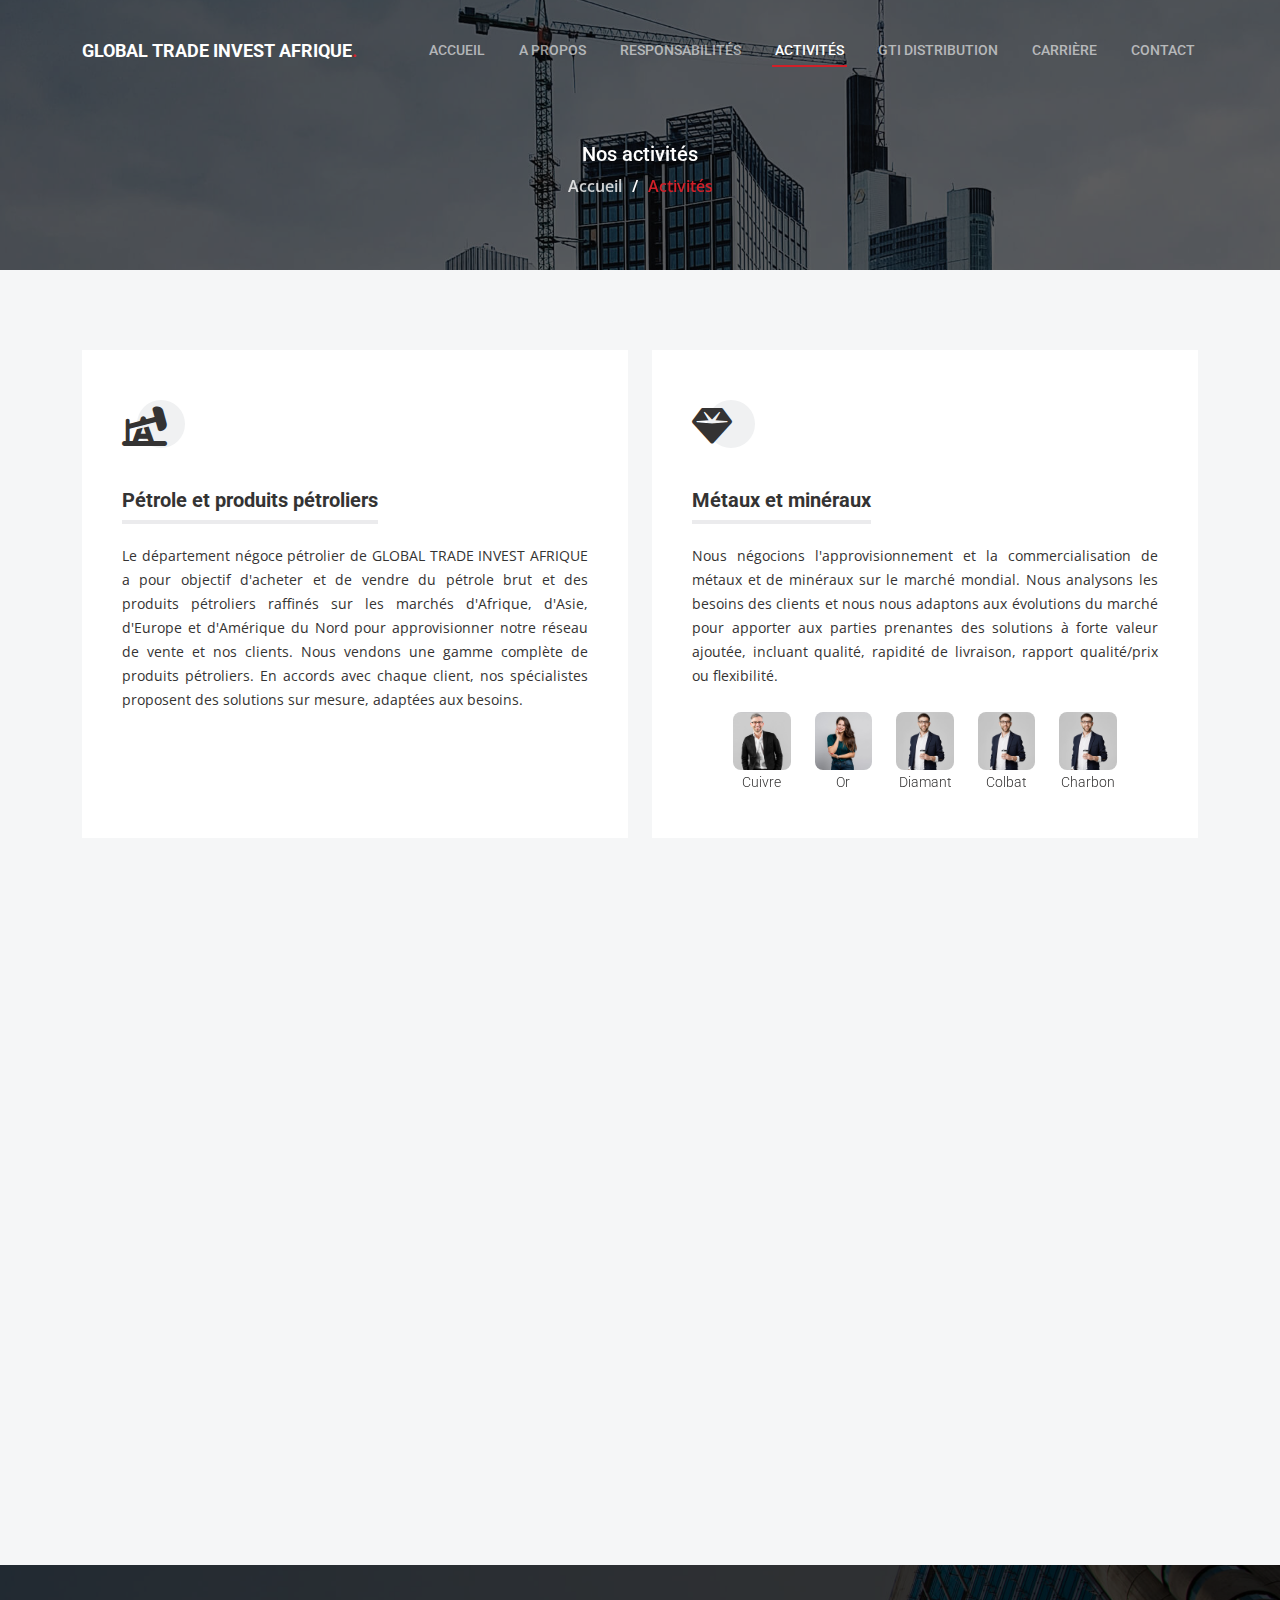
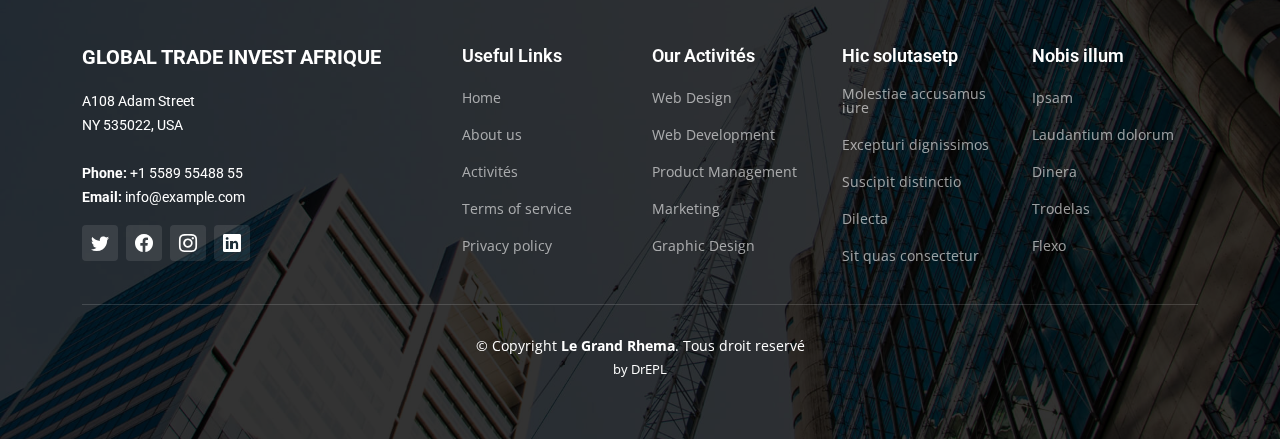
<file: activites.html>
<!DOCTYPE html>
<html lang="fr">

<head>
  <meta charset="utf-8">
  <meta content="width=device-width, initial-scale=1.0" name="viewport">

  <title>GLOBAL TRADE INVEST AFRIQUE - Activités</title>
  <meta content="" name="description">
  <meta content="" name="keywords">

  <!-- Favicons -->
  <link href="assets/img/favicon.png" rel="icon">
  <link href="assets/img/apple-touch-icon.png" rel="apple-touch-icon">

  <!-- Google Fonts -->
  <link rel="preconnect" href="https://fonts.googleapis.com">
  <link rel="preconnect" href="https://fonts.gstatic.com" crossorigin>
  <link
    href="https://fonts.googleapis.com/css2?family=Open+Sans:ital,wght@0,300;0,400;0,500;0,600;0,700;1,300;1,400;1,600;1,700&family=Roboto:ital,wght@0,300;0,400;0,500;0,600;0,700;1,300;1,400;1,500;1,600;1,700&family=Work+Sans:ital,wght@0,300;0,400;0,500;0,600;0,700;1,300;1,400;1,500;1,600;1,700&display=swap"
    rel="stylesheet">

  <!-- Vendor CSS Files -->
  <link href="assets/vendor/bootstrap/css/bootstrap.min.css" rel="stylesheet">
  <link href="assets/vendor/bootstrap-icons/bootstrap-icons.css" rel="stylesheet">
  <link href="assets/vendor/fontawesome-free/css/all.min.css" rel="stylesheet">
  <link href="assets/vendor/aos/aos.css" rel="stylesheet">
  <link href="assets/vendor/glightbox/css/glightbox.min.css" rel="stylesheet">
  <link href="assets/vendor/swiper/swiper-bundle.min.css" rel="stylesheet">

  <!-- Template Main CSS File -->
  <link href="assets/css/main.css" rel="stylesheet">

  <!-- =======================================================
  * Template Name: GLOBAL TRADE INVEST AFRIQUE - v1.3.0
  * Template URL: https://bootstrapmade.com/GLOBAL TRADE INVEST AFRIQUE-bootstrap-construction-website-template/
  * Author: BootstrapMade.com
  * License: https://bootstrapmade.com/license/
  ======================================================== -->
</head>

<body>

  <!-- ======= Header ======= -->
  <header id="header" class="header d-flex align-items-center">
    <div class="container-fluid container-xl d-flex align-items-center justify-content-between">

      <a href="index.html" class="logo d-flex align-items-center">
        <!-- Uncomment the line below if you also wish to use an image logo -->
        <!-- <img src="assets/img/logo.png" alt=""> -->
        <h1>GLOBAL TRADE INVEST AFRIQUE<span>.</span></h1>
      </a>

      <i class="mobile-nav-toggle mobile-nav-show bi bi-list"></i>
      <i class="mobile-nav-toggle mobile-nav-hide d-none bi bi-x"></i>
      <nav id="navbar" class="navbar">
        <ul>
          <li><a href="index.html">Accueil</a></li>
          <li><a href="about.html">A propos</a></li>
          <li><a href="responsabilite.html">Responsabilités</a></li>
          <li><a href="activites.html" class="active">Activités</a></li>
          <li><a href="distribution.html">GTI Distribution</a></li>
          <li><a href="carriere.html" >Carrière</a></li>
          <li><a href="contact.html">Contact</a></li>
        </ul>
      </nav><!-- .navbar -->

    </div>
  </header><!-- End Header -->

  <main id="main">

    <!-- ======= Breadcrumbs ======= -->
    <div class="breadcrumbs d-flex align-items-center" style="background-image: url('assets/img/breadcrumbs-bg.jpg');">
      <div class="container position-relative d-flex flex-column align-items-center" data-aos="fade">

        <h3 class="text-white">Nos activités</h3>
        <ol>
          <li><a href="index.html">Accueil</a></li>
          <li>Activités</li>
        </ol>

      </div>
    </div><!-- End Breadcrumbs -->

    <!-- ======= Activités Section ======= -->
    <section id="services" class="services section-bg">
      <div class="container" data-aos="fade-up">

        <div class="row gy-4">
            <!-- <div class="content" data-aos="fade-up">
              <h3>Negoce </h3>                  
            </div> -->
          <div class="col-lg-6 col-md-6" data-aos="fade-up" data-aos-delay="100">
            <div class="service-item  position-relative">
              <div class="icon">
                <i class="fa-solid fa-oil-well"></i>
              </div>
              <h3>Pétrole et produits pétroliers</h3>
              <p class="text-justify">
                Le département négoce pétrolier de GLOBAL TRADE INVEST AFRIQUE a pour objectif d'acheter et de vendre du pétrole brut et des produits pétroliers raffinés sur les marchés d'Afrique, d'Asie, d'Europe et d'Amérique du Nord pour approvisionner notre réseau de vente et nos clients. 
                Nous vendons une gamme complète de produits pétroliers. En accords avec chaque client, nos spécialistes proposent des solutions sur mesure, adaptées aux besoins.
              </p>
              <!-- <a href="service-details.html" class="readmore stretched-link">Learn more <i
                  class="bi bi-arrow-right"></i></a> -->
            </div>
          </div><!-- End Service Item -->

          <div class="col-lg-6 col-md-6" data-aos="fade-up" data-aos-delay="200">
            <div class="service-item position-relative">
              <div class="icon">
                <i class="fa-solid fa-gem"></i>
              </div>
              <h3>Métaux et minéraux</h3>
              <p class="text-justify">
                Nous négocions l'approvisionnement et la commercialisation de métaux et de minéraux sur le marché mondial. Nous analysons les besoins des clients et nous nous adaptons aux évolutions du marché pour apporter aux
                 parties prenantes des solutions à forte valeur ajoutée, incluant qualité, rapidité de livraison, rapport qualité/prix ou flexibilité.
              </p>
              <div class="row justify-content-center pt-4 pb-0">
                <div class="col-lg-2 col-md-2 col-sm-2 col-4 member" data-aos="fade-up" data-aos-delay="100">
                  <div class="member-img">
                    <img src="assets/img/team/team-1.jpg" class="img-fluid rounded-3" alt="">
                  </div>
                  <div class="member-info text-center pt-1">
                    <h4 class="text-10 fw-light">Cuivre</h4>
                  </div>
                </div><!-- End Team Member -->
      
                <div class="col-lg-2 col-md-2 col-sm-2 col-4 member" data-aos="fade-up" data-aos-delay="200">
                  <div class="member-img">
                    <img src="assets/img/team/team-2.jpg" class="img-fluid rounded-3" alt="">
                  </div>
                  <div class="member-info text-center pt-1">
                    <h4 class="text-10 fw-light">Or</h4>
                  </div>
                </div><!-- End Team Member -->
      
                <div class="col-lg-2 col-md-2 col-sm-2 col-4 member" data-aos="fade-up" data-aos-delay="300">
                  <div class="member-img">
                    <img src="assets/img/team/team-3.jpg" class="img-fluid rounded-3" alt="">
                  </div>
                  <div class="member-info text-center pt-1">
                    <h4 class="text-10 fw-light">Diamant</h4>
                  </div>
                </div>
                <!-- End Team Member -->
                <div class="col-lg-2 col-md-2 col-sm-2 col-4 member" data-aos="fade-up" data-aos-delay="300">
                  <div class="member-img">
                    <img src="assets/img/team/team-3.jpg" class="img-fluid rounded-3" alt="">
                  </div>
                  <div class="member-info text-center pt-1">
                    <h4 class="text-10 fw-light">Colbat</h4>
                  </div>
                </div>
                <!-- End Team Member -->
                <div class="col-lg-2 col-md-2 col-sm-2 col-4 member" data-aos="fade-up" data-aos-delay="300">
                  <div class="member-img">
                    <img src="assets/img/team/team-3.jpg" class="img-fluid rounded-3" alt="">
                  </div>
                  <div class="member-info text-center pt-1">
                    <h4 class="text-10 fw-light">Charbon</h4>
                  </div>
                </div>
                <!-- End Team Member -->
              </div>
            </div>
          </div><!-- End Service Item -->

          <div class="col-lg-6 col-md-6" data-aos="fade-up" data-aos-delay="100">
            <div class="service-item  position-relative">
              <div class="icon">
                <i class="fa-solid fa-wheat-awn"></i>
              </div>
              <h3>Produits agricoles</h3>
              <p class="text-justify">
                Notre mission est de pérenniser des filières direct-producteurs partout dans le monde pour mettre en marché des produits sûrs, de qualité et conformes aux usages attendus. Nous ne travaillons avec aucun intermédiaire, nos producteurs ou fabricants livrent directement chez vous ou au lieu désiré (selon Incoterm).
                La sécurité alimentaire est au cœur de notre politique d’entreprise, notre priorité première étant de garantir la distribution de produits sûrs et conformes.
              </p>
              <div class="row justify-content-center pt-4 pb-0">
                <div class="col-lg-2 col-md-2 col-sm-2 col-4 member" data-aos="fade-up" data-aos-delay="100">
                  <div class="member-img">
                    <img src="assets/img/produits/riz.jpg" class="img-fluid rounded-3" alt="">
                  </div>
                  <div class="member-info text-center pt-1">
                    <h4 class="text-10 fw-light">Riz</h4>
                  </div>
                </div><!-- End Team Member -->
      
                <div class="col-lg-2 col-md-2 col-sm-2 col-4 member" data-aos="fade-up" data-aos-delay="200">
                  <div class="member-img">
                    <img src="assets/img/produits/sucre.jpg" class="img-fluid rounded-3" alt="">
                  </div>
                  <div class="member-info text-center pt-1">
                    <h4 class="text-10 fw-light">Sucre</h4>
                  </div>
                </div><!-- End Team Member -->
      
                <div class="col-lg-2 col-md-2 col-sm-2 col-4 member" data-aos="fade-up" data-aos-delay="300">
                  <div class="member-img">
                    <img src="assets/img/produits/caffe.jpg" class="img-fluid rounded-3" alt="">
                  </div>
                  <div class="member-info text-center pt-1">
                    <h4 class="text-10 fw-light">Café</h4>
                  </div>
                </div>
                <!-- End Team Member -->
                <div class="col-lg-2 col-md-2 col-sm-2 col-4 member" data-aos="fade-up" data-aos-delay="300">
                  <div class="member-img">
                    <img src="assets/img/produits/huile.jpg" class="img-fluid rounded-3" alt="">
                  </div>
                  <div class="member-info text-center pt-1">
                    <h4 class="text-10 fw-light">Huile</h4>
                  </div>
                </div>
                <!-- End Team Member -->
                <div class="col-lg-2 col-md-2 col-sm-2 col-4 member" data-aos="fade-up" data-aos-delay="300">
                  <div class="member-img">
                    <img src="assets/img/team/team-3.jpg" class="img-fluid rounded-3" alt="">
                  </div>
                  <div class="member-info text-center pt-1">
                    <h4 class="text-10 fw-light">Cacao</h4>
                  </div>
                </div>
                <!-- End Team Member -->
                <div class="col-lg-2 col-md-2 col-sm-2 col-4 member" data-aos="fade-up" data-aos-delay="300">
                  <div class="member-img">
                    <img src="assets/img/team/team-3.jpg" class="img-fluid rounded-3" alt="">
                  </div>
                  <div class="member-info text-center pt-1">
                    <h4 class="text-10 fw-light">Céréales</h4>
                  </div>
                </div>
                <!-- End Team Member -->
                <div class="col-lg-2 col-md-2 col-sm-2 col-4 member" data-aos="fade-up" data-aos-delay="300">
                  <div class="member-img">
                    <img src="assets/img/team/team-3.jpg" class="img-fluid rounded-3" alt="">
                  </div>
                  <div class="member-info text-center pt-1">
                    <h4 class="text-10 fw-light">Coton</h4>
                  </div>
                </div>
                <!-- End Team Member -->
                <div class="col-lg-2 col-md-2 col-sm-2 col-4 member" data-aos="fade-up" data-aos-delay="300">
                  <div class="member-img">
                    <img src="assets/img/team/team-3.jpg" class="img-fluid rounded-3" alt="">
                  </div>
                  <div class="member-info text-center pt-1">
                    <h4 class="text-10 fw-light">Soja</h4>
                  </div>
                </div>
                <!-- End Team Member -->
                <div class="col-lg-2 col-md-2 col-sm-2 col-4 member" data-aos="fade-up" data-aos-delay="300">
                  <div class="member-img">
                    <img src="assets/img/team/team-3.jpg" class="img-fluid rounded-3" alt="">
                  </div>
                  <div class="member-info text-center pt-1">
                    <h4 class="text-10 fw-light">Maïs</h4>
                  </div>
                </div>
                <!-- End Team Member -->
            </div>
          </div><!-- End Service Item -->
        </div>
        <!-- <div class="content" data-aos="fade-up">
          <h3>Import Export </h3>                  
        </div> -->
        <div class="col-lg-6 col-md-6" data-aos="fade-up" data-aos-delay="100">
          <div class="service-item  position-relative">
            <div class="icon">
              <i class="fa-solid fa-tent-arrow-left-right"></i>
            </div>
            <h3>Logistique et Transit</h3>
            <p class="text-justify">
              Nous livrons vos marchandises vers des destinations dans le monde entier. Notre équipe professionnelle a été formée à l’organisation des transports maritimes, aériens et terrestres pour vous garantir des prestations rapides, flexibles et de qualité : conteneur complet (FCL), conteneur personnalisé (LCL / FCL), marchandises conventionnelles, et LCL à toutes destinations, cotation (maritime, terrestre, aérien).
              Nous organisons le transport international de tous types de marchandises et proposons des solutions logistiques complètes à l’import et à l'export.
            </p>
            <!-- <a href="service-details.html" class="readmore stretched-link">Learn more <i
                class="bi bi-arrow-right"></i></a> -->
          </div>
        </div><!-- End Service Item -->

      </div>
    </section><!-- End Activités Section -->
  </main><!-- End #main -->

  <!-- ======= Footer ======= -->
  <footer id="footer" class="footer">

    <div class="footer-content position-relative">
      <div class="container">
        <div class="row">

          <div class="col-lg-4 col-md-6">
            <div class="footer-info">
              <h3>GLOBAL TRADE INVEST AFRIQUE</h3>
              <p class="text-justify">
                A108 Adam Street <br>
                NY 535022, USA<br><br>
                <strong>Phone:</strong> +1 5589 55488 55<br>
                <strong>Email:</strong> info@example.com<br>
              </p>
              <div class="social-links d-flex mt-3">
                <a href="#" class="d-flex align-items-center justify-content-center"><i class="bi bi-twitter"></i></a>
                <a href="#" class="d-flex align-items-center justify-content-center"><i class="bi bi-facebook"></i></a>
                <a href="#" class="d-flex align-items-center justify-content-center"><i class="bi bi-instagram"></i></a>
                <a href="#" class="d-flex align-items-center justify-content-center"><i class="bi bi-linkedin"></i></a>
              </div>
            </div>
          </div><!-- End footer info column-->

          <div class="col-lg-2 col-md-3 footer-links">
            <h4>Useful Links</h4>
            <ul>
              <li><a href="#">Home</a></li>
              <li><a href="#">About us</a></li>
              <li><a href="#">Activités</a></li>
              <li><a href="#">Terms of service</a></li>
              <li><a href="#">Privacy policy</a></li>
            </ul>
          </div><!-- End footer links column-->

          <div class="col-lg-2 col-md-3 footer-links">
            <h4>Our Activités</h4>
            <ul>
              <li><a href="#">Web Design</a></li>
              <li><a href="#">Web Development</a></li>
              <li><a href="#">Product Management</a></li>
              <li><a href="#">Marketing</a></li>
              <li><a href="#">Graphic Design</a></li>
            </ul>
          </div><!-- End footer links column-->

          <div class="col-lg-2 col-md-3 footer-links">
            <h4>Hic solutasetp</h4>
            <ul>
              <li><a href="#">Molestiae accusamus iure</a></li>
              <li><a href="#">Excepturi dignissimos</a></li>
              <li><a href="#">Suscipit distinctio</a></li>
              <li><a href="#">Dilecta</a></li>
              <li><a href="#">Sit quas consectetur</a></li>
            </ul>
          </div><!-- End footer links column-->

          <div class="col-lg-2 col-md-3 footer-links">
            <h4>Nobis illum</h4>
            <ul>
              <li><a href="#">Ipsam</a></li>
              <li><a href="#">Laudantium dolorum</a></li>
              <li><a href="#">Dinera</a></li>
              <li><a href="#">Trodelas</a></li>
              <li><a href="#">Flexo</a></li>
            </ul>
          </div><!-- End footer links column-->

        </div>
      </div>
    </div>

    <div class="footer-legal text-center position-relative">
      <div class="container">
        <div class="copyright">
          &copy; Copyright <strong><span>Le Grand Rhema</span></strong>. Tous droit reservé
        </div>
        <div class="credits">
          <!-- All the links in the footer should remain intact. -->
          <!-- You can delete the links only if you purchased the pro version. -->
          <!-- Licensing information: https://bootstrapmade.com/license/ -->
          <!-- Purchase the pro version with working PHP/AJAX contact form: https://bootstrapmade.com/GLOBAL TRADE INVEST AFRIQUE-bootstrap-construction-website-template/ -->
          by DrEPL
        </div>
      </div>
    </div>

  </footer>
  <!-- End Footer -->

  <a href="#" class="scroll-top d-flex align-items-center justify-content-center"><i
      class="bi bi-arrow-up-short"></i></a>

  <div id="preloader"></div>

  <!-- Vendor JS Files -->
  <script src="assets/vendor/bootstrap/js/bootstrap.bundle.min.js"></script>
  <script src="assets/vendor/aos/aos.js"></script>
  <script src="assets/vendor/glightbox/js/glightbox.min.js"></script>
  <script src="assets/vendor/isotope-layout/isotope.pkgd.min.js"></script>
  <script src="assets/vendor/swiper/swiper-bundle.min.js"></script>
  <script src="assets/vendor/purecounter/purecounter_vanilla.js"></script>
  <script src="assets/vendor/php-email-form/validate.js"></script>

  <!-- Template Main JS File -->
  <script src="assets/js/main.js"></script>

</body>

</html>
</file>
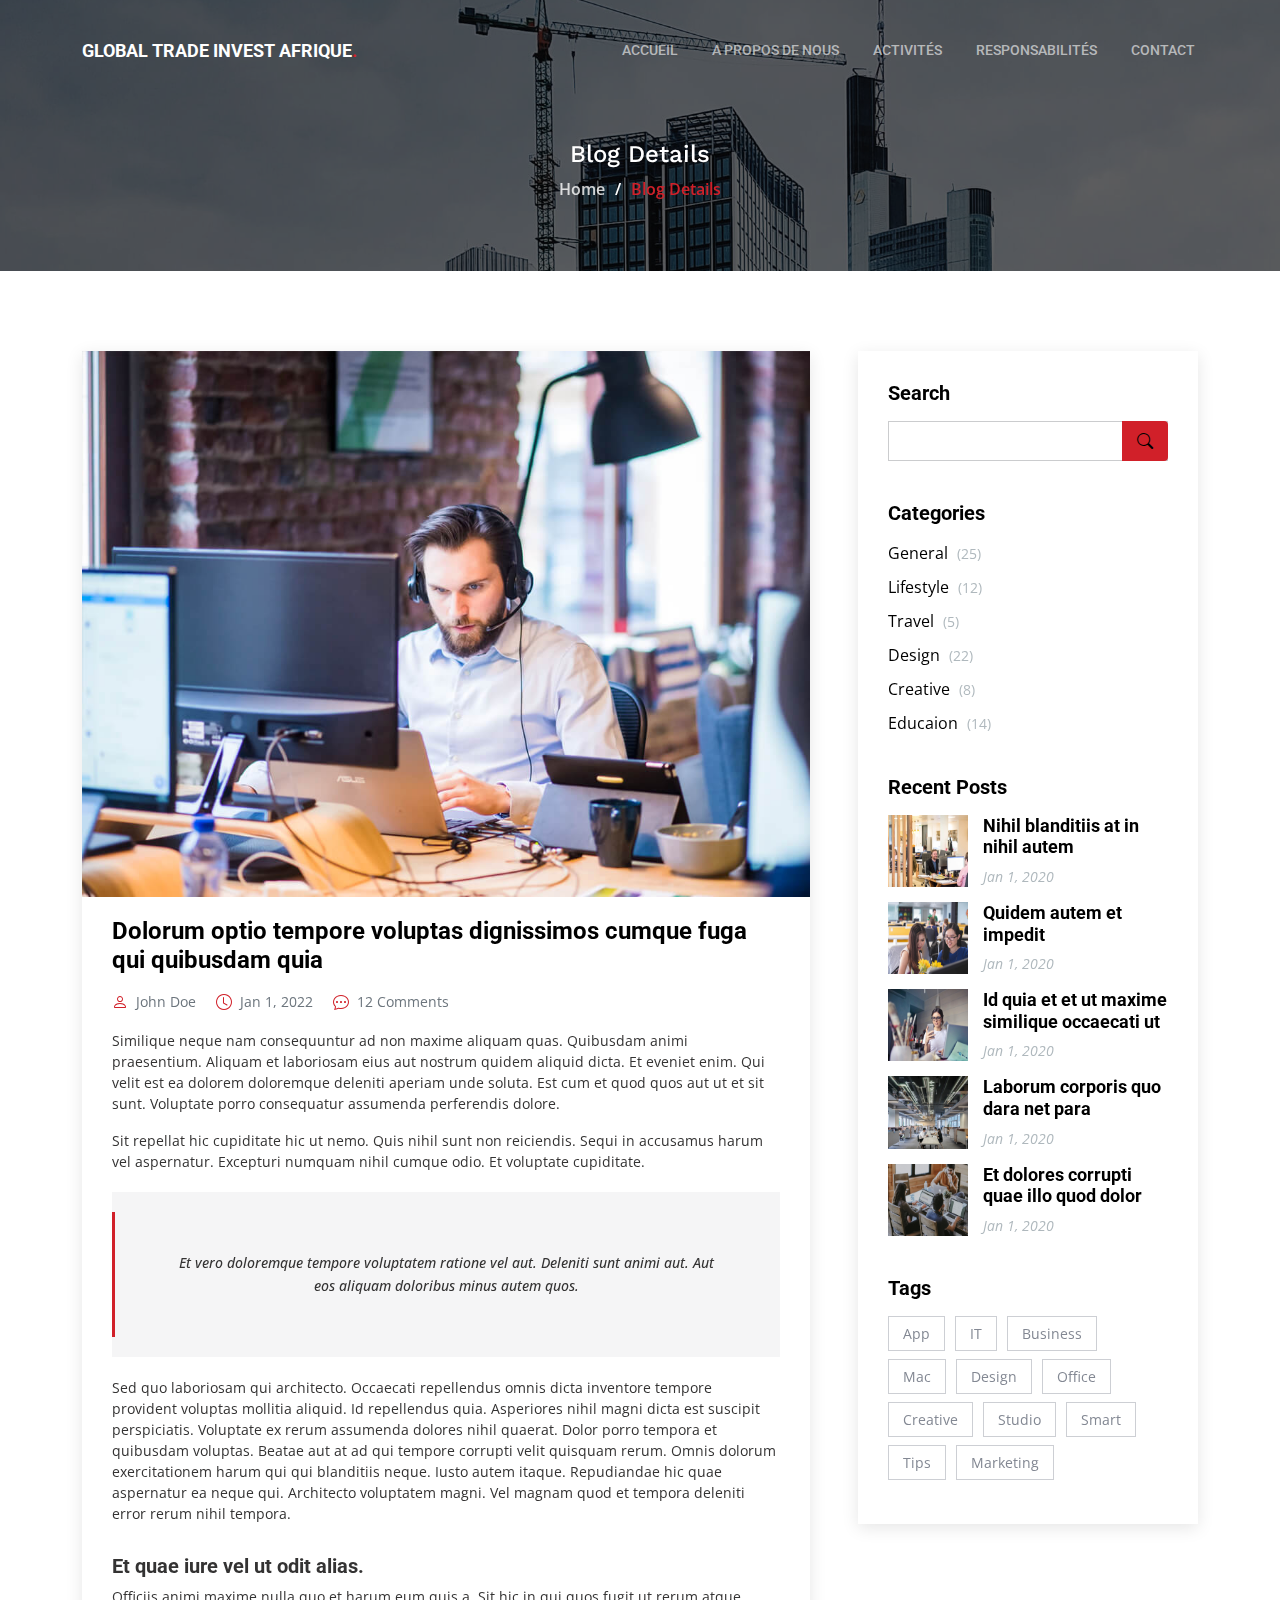
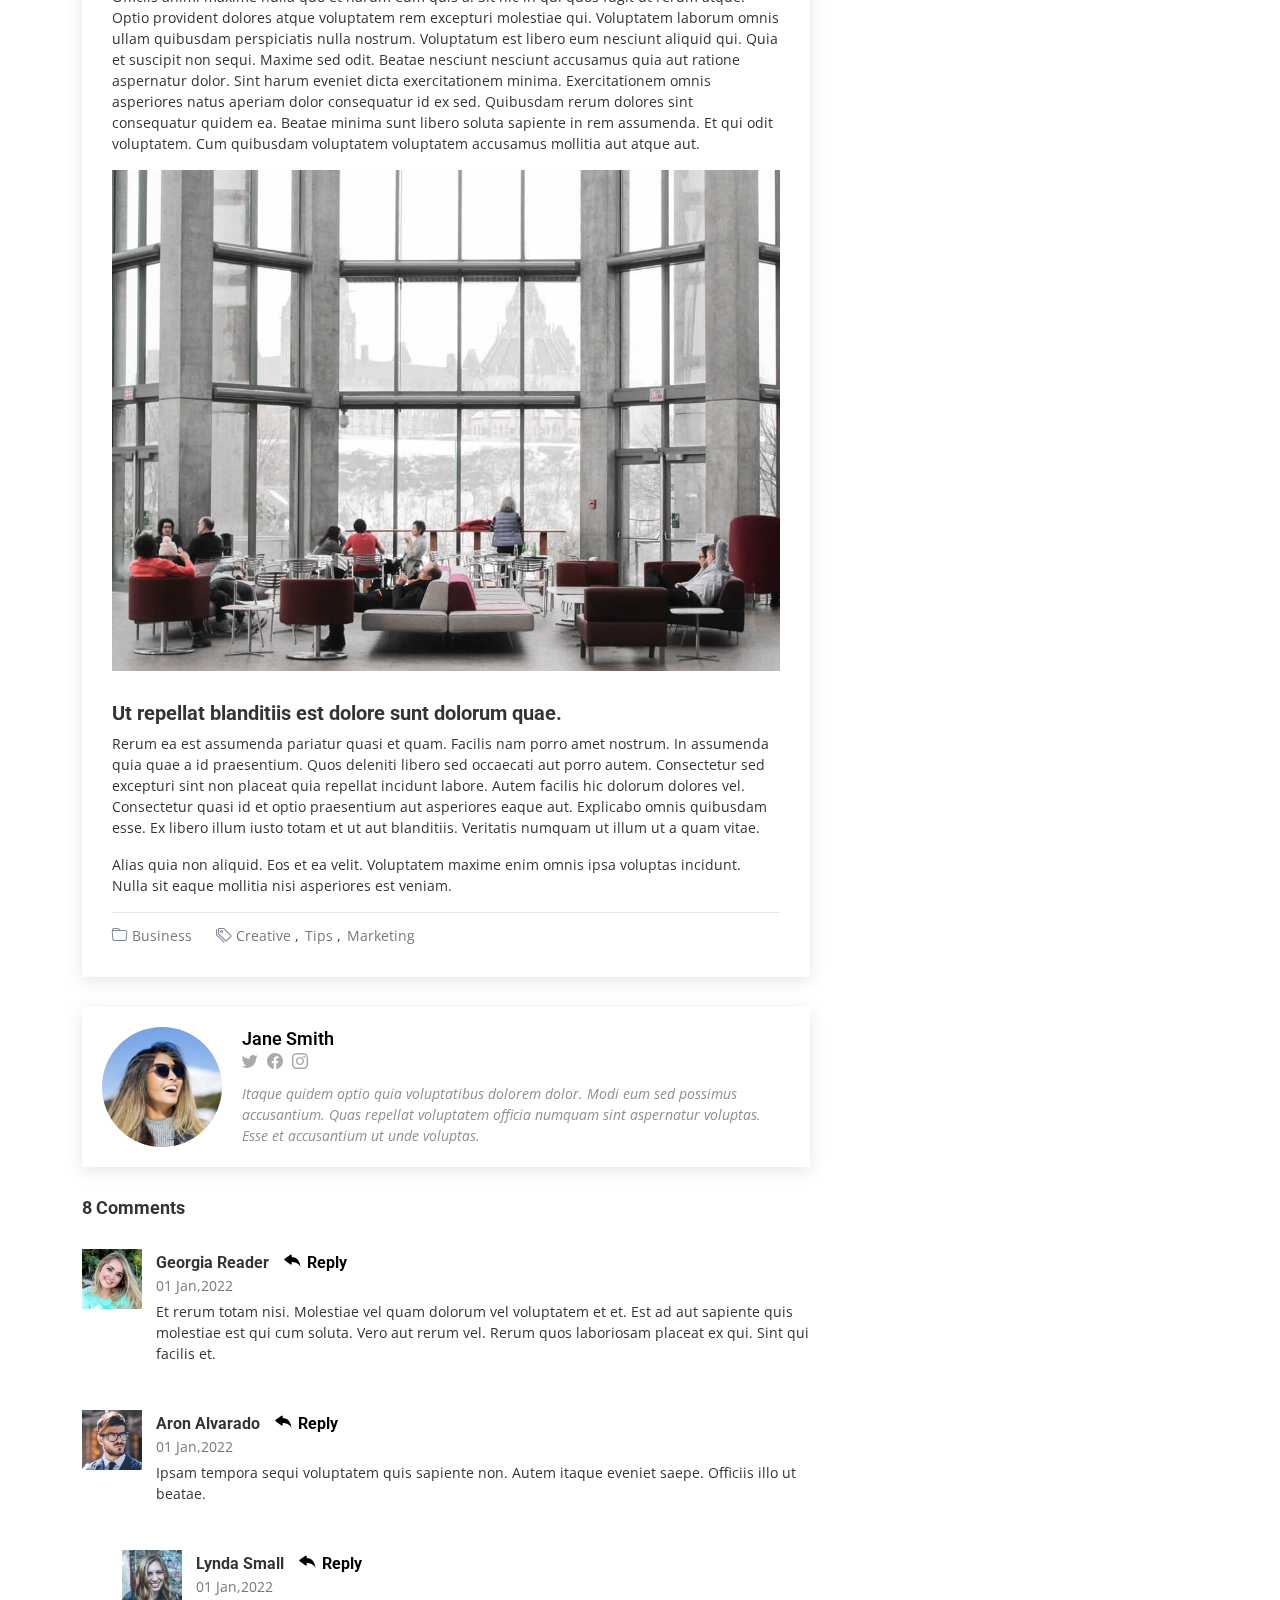
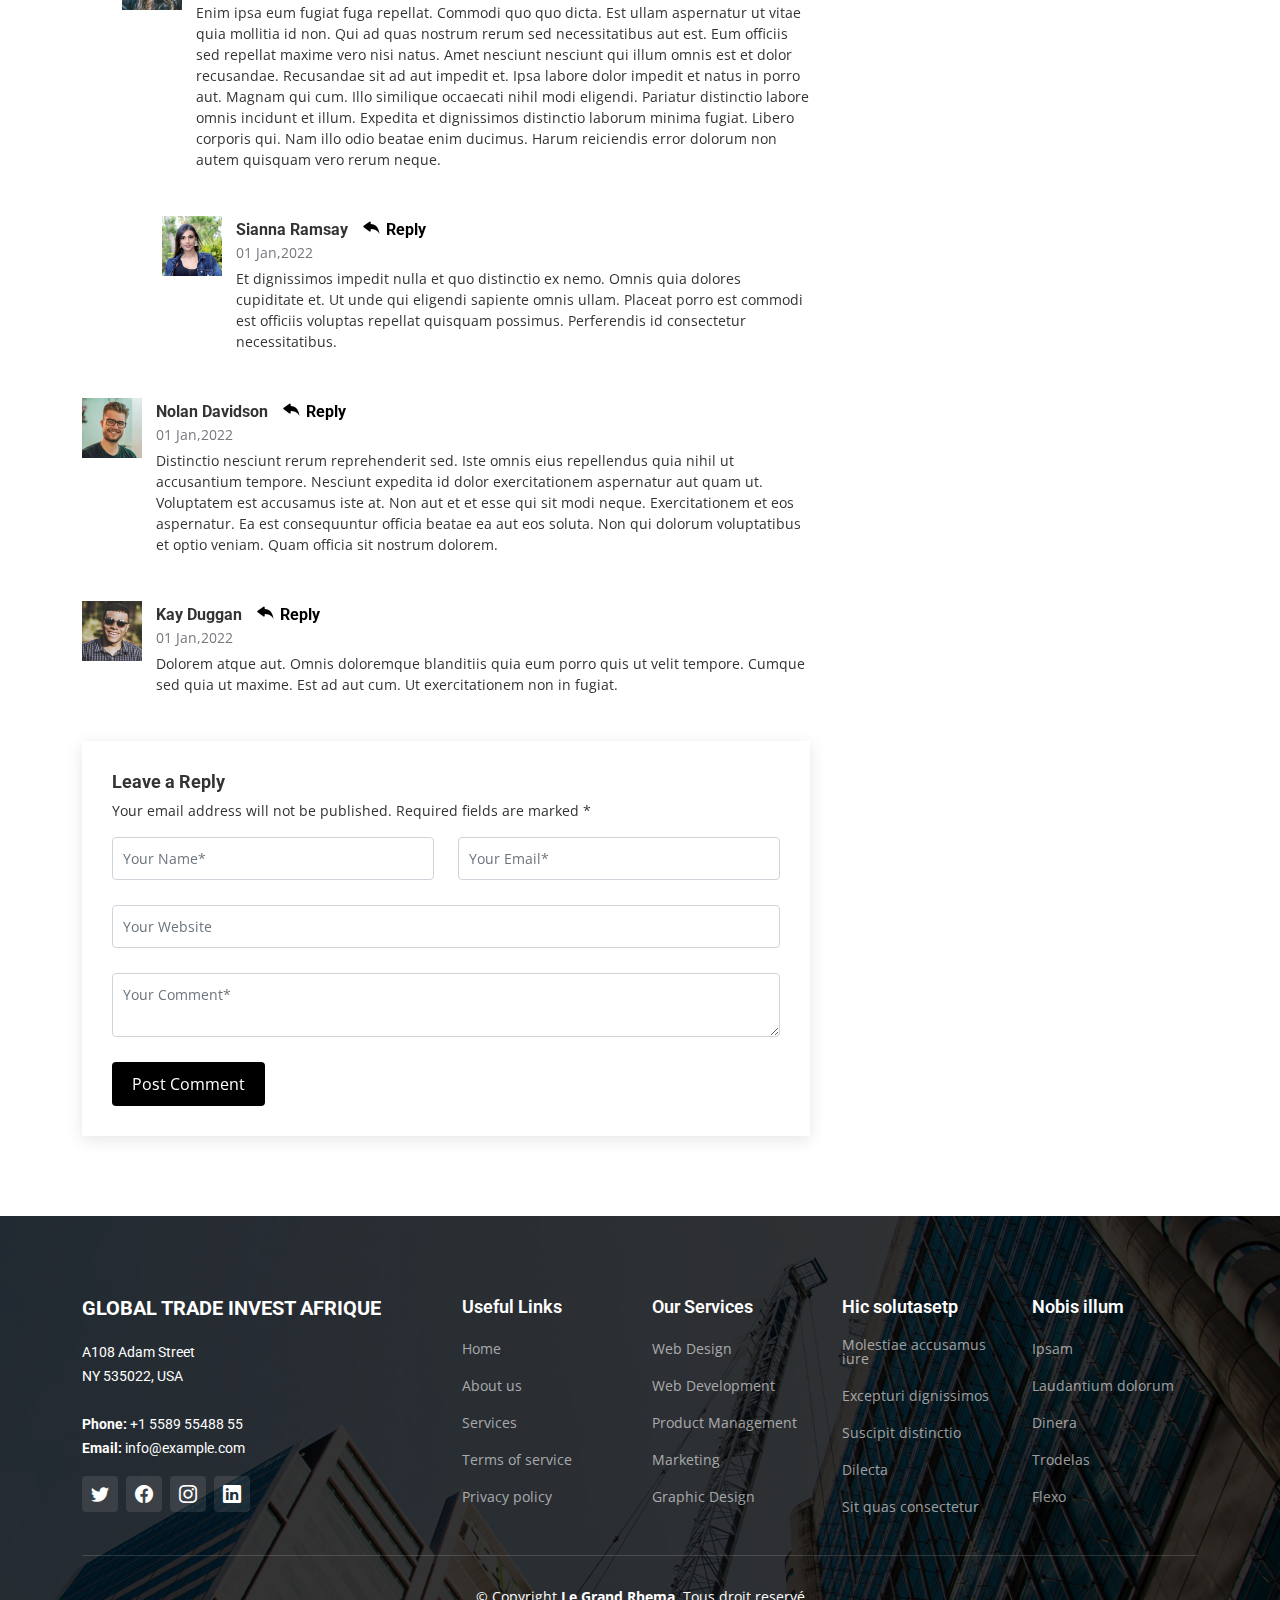
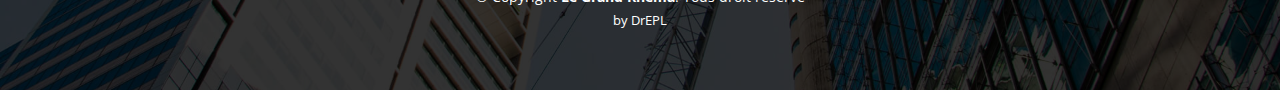
<file: blog-details.html>
<!DOCTYPE html>
<html lang="fr">

<head>
  <meta charset="utf-8">
  <meta content="width=device-width, initial-scale=1.0" name="viewport">

  <title>GLOBAL TRADE INVEST AFRIQUE Bootstrap Template - Blog Details</title>
  <meta content="" name="description">
  <meta content="" name="keywords">

  <!-- Favicons -->
  <link href="assets/img/favicon.png" rel="icon">
  <link href="assets/img/apple-touch-icon.png" rel="apple-touch-icon">

  <!-- Google Fonts -->
  <link rel="preconnect" href="https://fonts.googleapis.com">
  <link rel="preconnect" href="https://fonts.gstatic.com" crossorigin>
  <link
    href="https://fonts.googleapis.com/css2?family=Open+Sans:ital,wght@0,300;0,400;0,500;0,600;0,700;1,300;1,400;1,600;1,700&family=Roboto:ital,wght@0,300;0,400;0,500;0,600;0,700;1,300;1,400;1,500;1,600;1,700&family=Work+Sans:ital,wght@0,300;0,400;0,500;0,600;0,700;1,300;1,400;1,500;1,600;1,700&display=swap"
    rel="stylesheet">

  <!-- Vendor CSS Files -->
  <link href="assets/vendor/bootstrap/css/bootstrap.min.css" rel="stylesheet">
  <link href="assets/vendor/bootstrap-icons/bootstrap-icons.css" rel="stylesheet">
  <link href="assets/vendor/fontawesome-free/css/all.min.css" rel="stylesheet">
  <link href="assets/vendor/aos/aos.css" rel="stylesheet">
  <link href="assets/vendor/glightbox/css/glightbox.min.css" rel="stylesheet">
  <link href="assets/vendor/swiper/swiper-bundle.min.css" rel="stylesheet">

  <!-- Template Main CSS File -->
  <link href="assets/css/main.css" rel="stylesheet">

  <!-- =======================================================
  * Template Name: GLOBAL TRADE INVEST AFRIQUE - v1.3.0
  * Template URL: https://bootstrapmade.com/GLOBAL TRADE INVEST AFRIQUE-bootstrap-construction-website-template/
  * Author: BootstrapMade.com
  * License: https://bootstrapmade.com/license/
  ======================================================== -->
</head>

<body>

  <!-- ======= Header ======= -->
  <header id="header" class="header d-flex align-items-center">
    <div class="container-fluid container-xl d-flex align-items-center justify-content-between">

      <a href="index.html" class="logo d-flex align-items-center">
        <!-- Uncomment the line below if you also wish to use an image logo -->
        <!-- <img src="assets/img/logo.png" alt=""> -->
        <h1>GLOBAL TRADE INVEST AFRIQUE<span>.</span></h1>
      </a>

      <i class="mobile-nav-toggle mobile-nav-show bi bi-list"></i>
      <i class="mobile-nav-toggle mobile-nav-hide d-none bi bi-x"></i>
      <nav id="navbar" class="navbar">
        <ul>
          <li><a href="index.html">Accueil</a></li>
          <li><a href="about.html">A propos de nous</a></li>
          <li><a href="activites.html">Activités</a></li>
          
          <li><a href="responsabilite.html">Responsabilités</a></li>
          <li><a href="contact.html">Contact</a></li>
        </ul>
      </nav><!-- .navbar -->

    </div>
  </header><!-- End Header -->

  <main id="main">

    <!-- ======= Breadcrumbs ======= -->
    <div class="breadcrumbs d-flex align-items-center" style="background-image: url('assets/img/breadcrumbs-bg.jpg');">
      <div class="container position-relative d-flex flex-column align-items-center" data-aos="fade">

        <h2>Blog Details</h2>
        <ol>
          <li><a href="index.html">Home</a></li>
          <li>Blog Details</li>
        </ol>

      </div>
    </div><!-- End Breadcrumbs -->

    <!-- ======= Blog Details Section ======= -->
    <section id="blog" class="blog">
      <div class="container" data-aos="fade-up" data-aos-delay="100">

        <div class="row g-5">

          <div class="col-lg-8">

            <article class="blog-details">

              <div class="post-img">
                <img src="assets/img/blog/blog-1.jpg" alt="" class="img-fluid">
              </div>

              <h2 class="title">Dolorum optio tempore voluptas dignissimos cumque fuga qui quibusdam quia</h2>

              <div class="meta-top">
                <ul>
                  <li class="d-flex align-items-center"><i class="bi bi-person"></i> <a href="blog-details.html">John
                      Doe</a></li>
                  <li class="d-flex align-items-center"><i class="bi bi-clock"></i> <a href="blog-details.html"><time
                        datetime="2020-01-01">Jan 1, 2022</time></a></li>
                  <li class="d-flex align-items-center"><i class="bi bi-chat-dots"></i> <a href="blog-details.html">12
                      Comments</a></li>
                </ul>
              </div><!-- End meta top -->

              <div class="content">
                <p>
                  Similique neque nam consequuntur ad non maxime aliquam quas. Quibusdam animi praesentium. Aliquam et
                  laboriosam eius aut nostrum quidem aliquid dicta.
                  Et eveniet enim. Qui velit est ea dolorem doloremque deleniti aperiam unde soluta. Est cum et quod
                  quos aut ut et sit sunt. Voluptate porro consequatur assumenda perferendis dolore.
                </p>

                <p>
                  Sit repellat hic cupiditate hic ut nemo. Quis nihil sunt non reiciendis. Sequi in accusamus harum vel
                  aspernatur. Excepturi numquam nihil cumque odio. Et voluptate cupiditate.
                </p>

                <blockquote>
                  <p>
                    Et vero doloremque tempore voluptatem ratione vel aut. Deleniti sunt animi aut. Aut eos aliquam
                    doloribus minus autem quos.
                  </p>
                </blockquote>

                <p>
                  Sed quo laboriosam qui architecto. Occaecati repellendus omnis dicta inventore tempore provident
                  voluptas mollitia aliquid. Id repellendus quia. Asperiores nihil magni dicta est suscipit
                  perspiciatis. Voluptate ex rerum assumenda dolores nihil quaerat.
                  Dolor porro tempora et quibusdam voluptas. Beatae aut at ad qui tempore corrupti velit quisquam rerum.
                  Omnis dolorum exercitationem harum qui qui blanditiis neque.
                  Iusto autem itaque. Repudiandae hic quae aspernatur ea neque qui. Architecto voluptatem magni. Vel
                  magnam quod et tempora deleniti error rerum nihil tempora.
                </p>

                <h3>Et quae iure vel ut odit alias.</h3>
                <p>
                  Officiis animi maxime nulla quo et harum eum quis a. Sit hic in qui quos fugit ut rerum atque. Optio
                  provident dolores atque voluptatem rem excepturi molestiae qui. Voluptatem laborum omnis ullam
                  quibusdam perspiciatis nulla nostrum. Voluptatum est libero eum nesciunt aliquid qui.
                  Quia et suscipit non sequi. Maxime sed odit. Beatae nesciunt nesciunt accusamus quia aut ratione
                  aspernatur dolor. Sint harum eveniet dicta exercitationem minima. Exercitationem omnis asperiores
                  natus aperiam dolor consequatur id ex sed. Quibusdam rerum dolores sint consequatur quidem ea.
                  Beatae minima sunt libero soluta sapiente in rem assumenda. Et qui odit voluptatem. Cum quibusdam
                  voluptatem voluptatem accusamus mollitia aut atque aut.
                </p>
                <img src="assets/img/blog/blog-inside-post.jpg" class="img-fluid" alt="">

                <h3>Ut repellat blanditiis est dolore sunt dolorum quae.</h3>
                <p>
                  Rerum ea est assumenda pariatur quasi et quam. Facilis nam porro amet nostrum. In assumenda quia quae
                  a id praesentium. Quos deleniti libero sed occaecati aut porro autem. Consectetur sed excepturi sint
                  non placeat quia repellat incidunt labore. Autem facilis hic dolorum dolores vel.
                  Consectetur quasi id et optio praesentium aut asperiores eaque aut. Explicabo omnis quibusdam esse. Ex
                  libero illum iusto totam et ut aut blanditiis. Veritatis numquam ut illum ut a quam vitae.
                </p>
                <p>
                  Alias quia non aliquid. Eos et ea velit. Voluptatem maxime enim omnis ipsa voluptas incidunt. Nulla
                  sit eaque mollitia nisi asperiores est veniam.
                </p>

              </div><!-- End post content -->

              <div class="meta-bottom">
                <i class="bi bi-folder"></i>
                <ul class="cats">
                  <li><a href="#">Business</a></li>
                </ul>

                <i class="bi bi-tags"></i>
                <ul class="tags">
                  <li><a href="#">Creative</a></li>
                  <li><a href="#">Tips</a></li>
                  <li><a href="#">Marketing</a></li>
                </ul>
              </div><!-- End meta bottom -->

            </article><!-- End blog post -->

            <div class="post-author d-flex align-items-center">
              <img src="assets/img/blog/blog-author.jpg" class="rounded-circle flex-shrink-0" alt="">
              <div>
                <h4>Jane Smith</h4>
                <div class="social-links">
                  <a href="https://twitters.com/#"><i class="bi bi-twitter"></i></a>
                  <a href="https://facebook.com/#"><i class="bi bi-facebook"></i></a>
                  <a href="https://instagram.com/#"><i class="biu bi-instagram"></i></a>
                </div>
                <p>
                  Itaque quidem optio quia voluptatibus dolorem dolor. Modi eum sed possimus accusantium. Quas repellat
                  voluptatem officia numquam sint aspernatur voluptas. Esse et accusantium ut unde voluptas.
                </p>
              </div>
            </div><!-- End post author -->

            <div class="comments">

              <h4 class="comments-count">8 Comments</h4>

              <div id="comment-1" class="comment">
                <div class="d-flex">
                  <div class="comment-img"><img src="assets/img/blog/comments-1.jpg" alt=""></div>
                  <div>
                    <h5><a href="">Georgia Reader</a> <a href="#" class="reply"><i class="bi bi-reply-fill"></i>
                        Reply</a></h5>
                    <time datetime="2020-01-01">01 Jan,2022</time>
                    <p>
                      Et rerum totam nisi. Molestiae vel quam dolorum vel voluptatem et et. Est ad aut sapiente quis
                      molestiae est qui cum soluta.
                      Vero aut rerum vel. Rerum quos laboriosam placeat ex qui. Sint qui facilis et.
                    </p>
                  </div>
                </div>
              </div><!-- End comment #1 -->

              <div id="comment-2" class="comment">
                <div class="d-flex">
                  <div class="comment-img"><img src="assets/img/blog/comments-2.jpg" alt=""></div>
                  <div>
                    <h5><a href="">Aron Alvarado</a> <a href="#" class="reply"><i class="bi bi-reply-fill"></i>
                        Reply</a></h5>
                    <time datetime="2020-01-01">01 Jan,2022</time>
                    <p>
                      Ipsam tempora sequi voluptatem quis sapiente non. Autem itaque eveniet saepe. Officiis illo ut
                      beatae.
                    </p>
                  </div>
                </div>

                <div id="comment-reply-1" class="comment comment-reply">
                  <div class="d-flex">
                    <div class="comment-img"><img src="assets/img/blog/comments-3.jpg" alt=""></div>
                    <div>
                      <h5><a href="">Lynda Small</a> <a href="#" class="reply"><i class="bi bi-reply-fill"></i>
                          Reply</a></h5>
                      <time datetime="2020-01-01">01 Jan,2022</time>
                      <p>
                        Enim ipsa eum fugiat fuga repellat. Commodi quo quo dicta. Est ullam aspernatur ut vitae quia
                        mollitia id non. Qui ad quas nostrum rerum sed necessitatibus aut est. Eum officiis sed repellat
                        maxime vero nisi natus. Amet nesciunt nesciunt qui illum omnis est et dolor recusandae.

                        Recusandae sit ad aut impedit et. Ipsa labore dolor impedit et natus in porro aut. Magnam qui
                        cum. Illo similique occaecati nihil modi eligendi. Pariatur distinctio labore omnis incidunt et
                        illum. Expedita et dignissimos distinctio laborum minima fugiat.

                        Libero corporis qui. Nam illo odio beatae enim ducimus. Harum reiciendis error dolorum non autem
                        quisquam vero rerum neque.
                      </p>
                    </div>
                  </div>

                  <div id="comment-reply-2" class="comment comment-reply">
                    <div class="d-flex">
                      <div class="comment-img"><img src="assets/img/blog/comments-4.jpg" alt=""></div>
                      <div>
                        <h5><a href="">Sianna Ramsay</a> <a href="#" class="reply"><i class="bi bi-reply-fill"></i>
                            Reply</a></h5>
                        <time datetime="2020-01-01">01 Jan,2022</time>
                        <p>
                          Et dignissimos impedit nulla et quo distinctio ex nemo. Omnis quia dolores cupiditate et. Ut
                          unde qui eligendi sapiente omnis ullam. Placeat porro est commodi est officiis voluptas
                          repellat quisquam possimus. Perferendis id consectetur necessitatibus.
                        </p>
                      </div>
                    </div>

                  </div><!-- End comment reply #2-->

                </div><!-- End comment reply #1-->

              </div><!-- End comment #2-->

              <div id="comment-3" class="comment">
                <div class="d-flex">
                  <div class="comment-img"><img src="assets/img/blog/comments-5.jpg" alt=""></div>
                  <div>
                    <h5><a href="">Nolan Davidson</a> <a href="#" class="reply"><i class="bi bi-reply-fill"></i>
                        Reply</a></h5>
                    <time datetime="2020-01-01">01 Jan,2022</time>
                    <p>
                      Distinctio nesciunt rerum reprehenderit sed. Iste omnis eius repellendus quia nihil ut accusantium
                      tempore. Nesciunt expedita id dolor exercitationem aspernatur aut quam ut. Voluptatem est
                      accusamus iste at.
                      Non aut et et esse qui sit modi neque. Exercitationem et eos aspernatur. Ea est consequuntur
                      officia beatae ea aut eos soluta. Non qui dolorum voluptatibus et optio veniam. Quam officia sit
                      nostrum dolorem.
                    </p>
                  </div>
                </div>

              </div><!-- End comment #3 -->

              <div id="comment-4" class="comment">
                <div class="d-flex">
                  <div class="comment-img"><img src="assets/img/blog/comments-6.jpg" alt=""></div>
                  <div>
                    <h5><a href="">Kay Duggan</a> <a href="#" class="reply"><i class="bi bi-reply-fill"></i> Reply</a>
                    </h5>
                    <time datetime="2020-01-01">01 Jan,2022</time>
                    <p>
                      Dolorem atque aut. Omnis doloremque blanditiis quia eum porro quis ut velit tempore. Cumque sed
                      quia ut maxime. Est ad aut cum. Ut exercitationem non in fugiat.
                    </p>
                  </div>
                </div>

              </div><!-- End comment #4 -->

              <div class="reply-form">

                <h4>Leave a Reply</h4>
                <p>Your email address will not be published. Required fields are marked * </p>
                <form action="">
                  <div class="row">
                    <div class="col-md-6 form-group">
                      <input name="name" type="text" class="form-control" placeholder="Your Name*">
                    </div>
                    <div class="col-md-6 form-group">
                      <input name="email" type="text" class="form-control" placeholder="Your Email*">
                    </div>
                  </div>
                  <div class="row">
                    <div class="col form-group">
                      <input name="website" type="text" class="form-control" placeholder="Your Website">
                    </div>
                  </div>
                  <div class="row">
                    <div class="col form-group">
                      <textarea name="comment" class="form-control" placeholder="Your Comment*"></textarea>
                    </div>
                  </div>
                  <button type="submit" class="btn btn-primary">Post Comment</button>

                </form>

              </div>

            </div><!-- End blog comments -->

          </div>

          <div class="col-lg-4">

            <div class="sidebar">

              <div class="sidebar-item search-form">
                <h3 class="sidebar-title">Search</h3>
                <form action="" class="mt-3">
                  <input type="text">
                  <button type="submit"><i class="bi bi-search"></i></button>
                </form>
              </div><!-- End sidebar search formn-->

              <div class="sidebar-item categories">
                <h3 class="sidebar-title">Categories</h3>
                <ul class="mt-3">
                  <li><a href="#">General <span>(25)</span></a></li>
                  <li><a href="#">Lifestyle <span>(12)</span></a></li>
                  <li><a href="#">Travel <span>(5)</span></a></li>
                  <li><a href="#">Design <span>(22)</span></a></li>
                  <li><a href="#">Creative <span>(8)</span></a></li>
                  <li><a href="#">Educaion <span>(14)</span></a></li>
                </ul>
              </div><!-- End sidebar categories-->

              <div class="sidebar-item recent-posts">
                <h3 class="sidebar-title">Recent Posts</h3>

                <div class="mt-3">

                  <div class="post-item mt-3">
                    <img src="assets/img/blog/blog-recent-1.jpg" alt="">
                    <div>
                      <h4><a href="blog-details.html">Nihil blanditiis at in nihil autem</a></h4>
                      <time datetime="2020-01-01">Jan 1, 2020</time>
                    </div>
                  </div><!-- End recent post item-->

                  <div class="post-item">
                    <img src="assets/img/blog/blog-recent-2.jpg" alt="">
                    <div>
                      <h4><a href="blog-details.html">Quidem autem et impedit</a></h4>
                      <time datetime="2020-01-01">Jan 1, 2020</time>
                    </div>
                  </div><!-- End recent post item-->

                  <div class="post-item">
                    <img src="assets/img/blog/blog-recent-3.jpg" alt="">
                    <div>
                      <h4><a href="blog-details.html">Id quia et et ut maxime similique occaecati ut</a></h4>
                      <time datetime="2020-01-01">Jan 1, 2020</time>
                    </div>
                  </div><!-- End recent post item-->

                  <div class="post-item">
                    <img src="assets/img/blog/blog-recent-4.jpg" alt="">
                    <div>
                      <h4><a href="blog-details.html">Laborum corporis quo dara net para</a></h4>
                      <time datetime="2020-01-01">Jan 1, 2020</time>
                    </div>
                  </div><!-- End recent post item-->

                  <div class="post-item">
                    <img src="assets/img/blog/blog-recent-5.jpg" alt="">
                    <div>
                      <h4><a href="blog-details.html">Et dolores corrupti quae illo quod dolor</a></h4>
                      <time datetime="2020-01-01">Jan 1, 2020</time>
                    </div>
                  </div><!-- End recent post item-->

                </div>

              </div><!-- End sidebar recent posts-->

              <div class="sidebar-item tags">
                <h3 class="sidebar-title">Tags</h3>
                <ul class="mt-3">
                  <li><a href="#">App</a></li>
                  <li><a href="#">IT</a></li>
                  <li><a href="#">Business</a></li>
                  <li><a href="#">Mac</a></li>
                  <li><a href="#">Design</a></li>
                  <li><a href="#">Office</a></li>
                  <li><a href="#">Creative</a></li>
                  <li><a href="#">Studio</a></li>
                  <li><a href="#">Smart</a></li>
                  <li><a href="#">Tips</a></li>
                  <li><a href="#">Marketing</a></li>
                </ul>
              </div><!-- End sidebar tags-->

            </div><!-- End Blog Sidebar -->

          </div>
        </div>

      </div>
    </section><!-- End Blog Details Section -->

  </main><!-- End #main -->

  <!-- ======= Footer ======= -->
  <footer id="footer" class="footer">

    <div class="footer-content position-relative">
      <div class="container">
        <div class="row">

          <div class="col-lg-4 col-md-6">
            <div class="footer-info">
              <h3>GLOBAL TRADE INVEST AFRIQUE</h3>
              <p>
                A108 Adam Street <br>
                NY 535022, USA<br><br>
                <strong>Phone:</strong> +1 5589 55488 55<br>
                <strong>Email:</strong> info@example.com<br>
              </p>
              <div class="social-links d-flex mt-3">
                <a href="#" class="d-flex align-items-center justify-content-center"><i class="bi bi-twitter"></i></a>
                <a href="#" class="d-flex align-items-center justify-content-center"><i class="bi bi-facebook"></i></a>
                <a href="#" class="d-flex align-items-center justify-content-center"><i class="bi bi-instagram"></i></a>
                <a href="#" class="d-flex align-items-center justify-content-center"><i class="bi bi-linkedin"></i></a>
              </div>
            </div>
          </div><!-- End footer info column-->

          <div class="col-lg-2 col-md-3 footer-links">
            <h4>Useful Links</h4>
            <ul>
              <li><a href="#">Home</a></li>
              <li><a href="#">About us</a></li>
              <li><a href="#">Services</a></li>
              <li><a href="#">Terms of service</a></li>
              <li><a href="#">Privacy policy</a></li>
            </ul>
          </div><!-- End footer links column-->

          <div class="col-lg-2 col-md-3 footer-links">
            <h4>Our Services</h4>
            <ul>
              <li><a href="#">Web Design</a></li>
              <li><a href="#">Web Development</a></li>
              <li><a href="#">Product Management</a></li>
              <li><a href="#">Marketing</a></li>
              <li><a href="#">Graphic Design</a></li>
            </ul>
          </div><!-- End footer links column-->

          <div class="col-lg-2 col-md-3 footer-links">
            <h4>Hic solutasetp</h4>
            <ul>
              <li><a href="#">Molestiae accusamus iure</a></li>
              <li><a href="#">Excepturi dignissimos</a></li>
              <li><a href="#">Suscipit distinctio</a></li>
              <li><a href="#">Dilecta</a></li>
              <li><a href="#">Sit quas consectetur</a></li>
            </ul>
          </div><!-- End footer links column-->

          <div class="col-lg-2 col-md-3 footer-links">
            <h4>Nobis illum</h4>
            <ul>
              <li><a href="#">Ipsam</a></li>
              <li><a href="#">Laudantium dolorum</a></li>
              <li><a href="#">Dinera</a></li>
              <li><a href="#">Trodelas</a></li>
              <li><a href="#">Flexo</a></li>
            </ul>
          </div><!-- End footer links column-->

        </div>
      </div>
    </div>

    <div class="footer-legal text-center position-relative">
      <div class="container">
        <div class="copyright">
          &copy; Copyright <strong><span>Le Grand Rhema</span></strong>. Tous droit reservé
        </div>
        <div class="credits">
          <!-- All the links in the footer should remain intact. -->
          <!-- You can delete the links only if you purchased the pro version. -->
          <!-- Licensing information: https://bootstrapmade.com/license/ -->
          <!-- Purchase the pro version with working PHP/AJAX contact form: https://bootstrapmade.com/GLOBAL TRADE INVEST AFRIQUE-bootstrap-construction-website-template/ -->
          by DrEPL
        </div>
      </div>
    </div>

  </footer>
  <!-- End Footer -->

  <a href="#" class="scroll-top d-flex align-items-center justify-content-center"><i
      class="bi bi-arrow-up-short"></i></a>

  <div id="preloader"></div>

  <!-- Vendor JS Files -->
  <script src="assets/vendor/bootstrap/js/bootstrap.bundle.min.js"></script>
  <script src="assets/vendor/aos/aos.js"></script>
  <script src="assets/vendor/glightbox/js/glightbox.min.js"></script>
  <script src="assets/vendor/isotope-layout/isotope.pkgd.min.js"></script>
  <script src="assets/vendor/swiper/swiper-bundle.min.js"></script>
  <script src="assets/vendor/purecounter/purecounter_vanilla.js"></script>
  <script src="assets/vendor/php-email-form/validate.js"></script>

  <!-- Template Main JS File -->
  <script src="assets/js/main.js"></script>

</body>

</html>
</file>
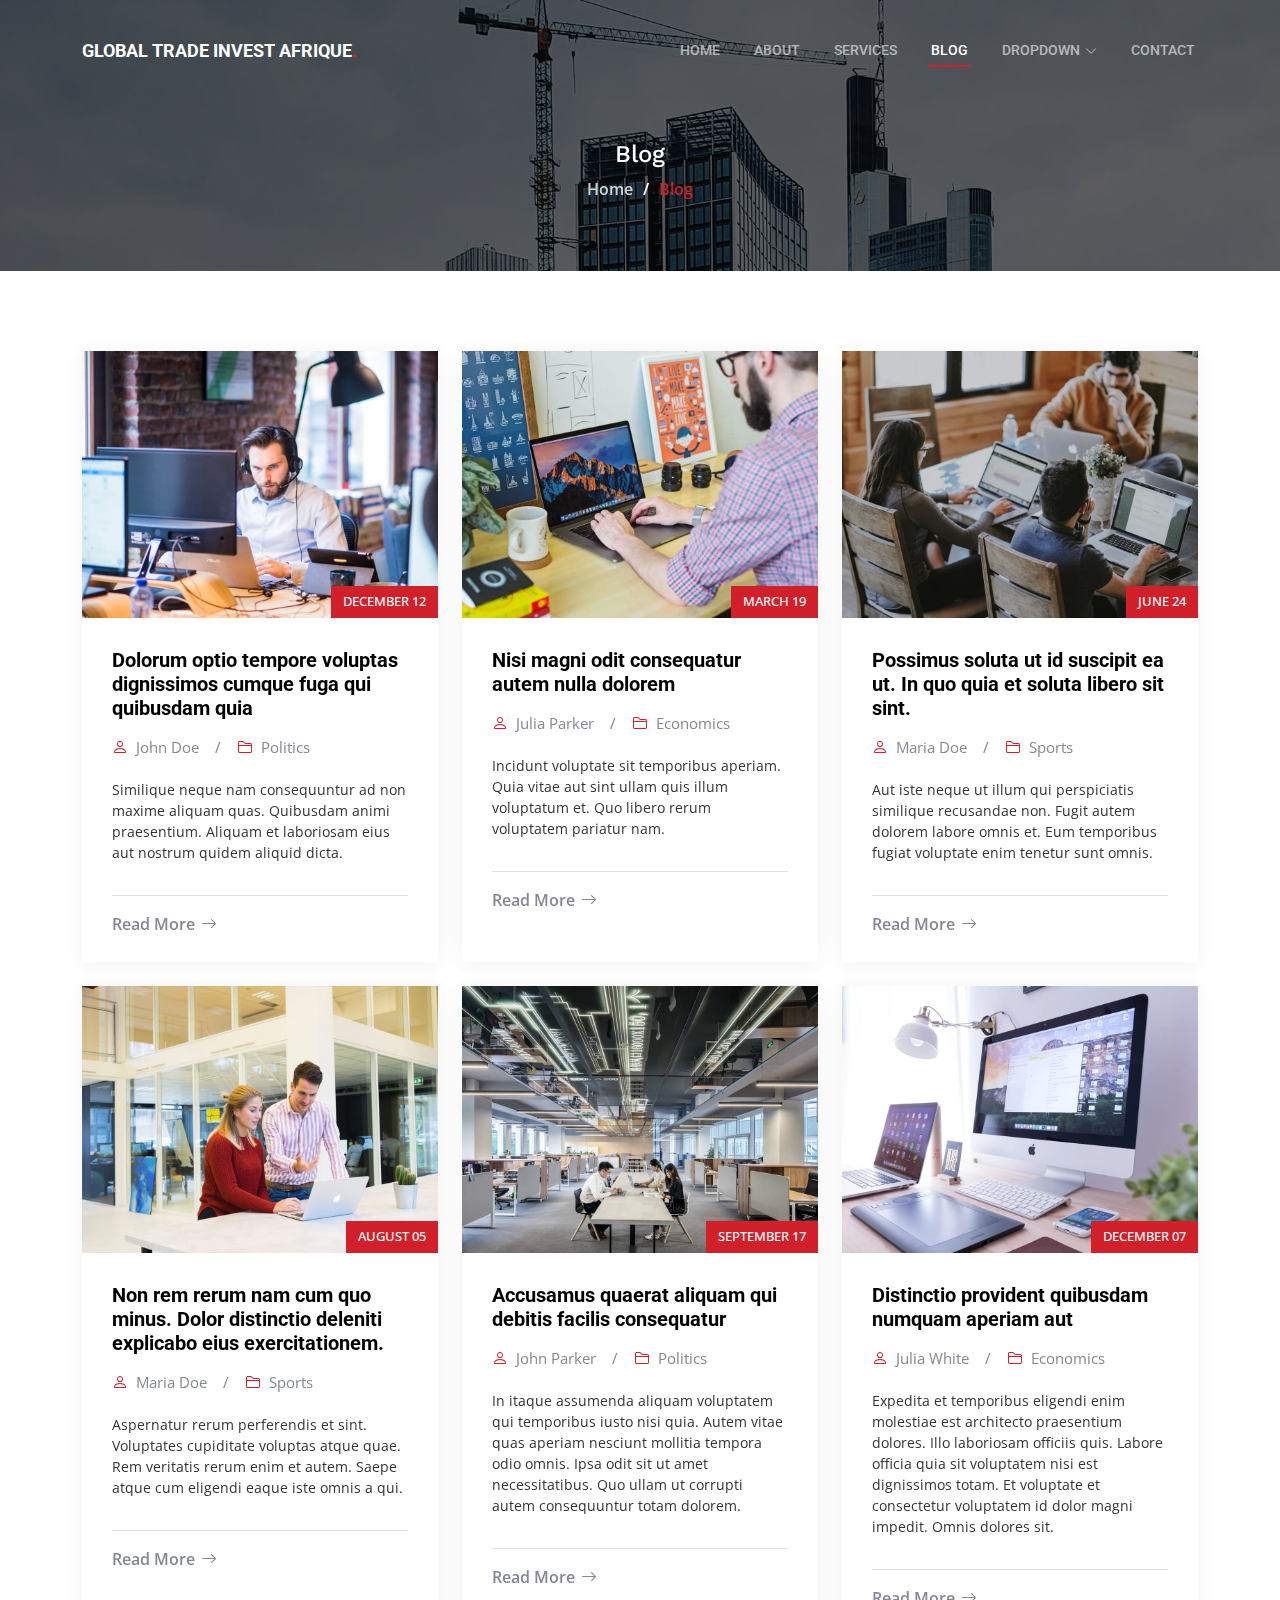
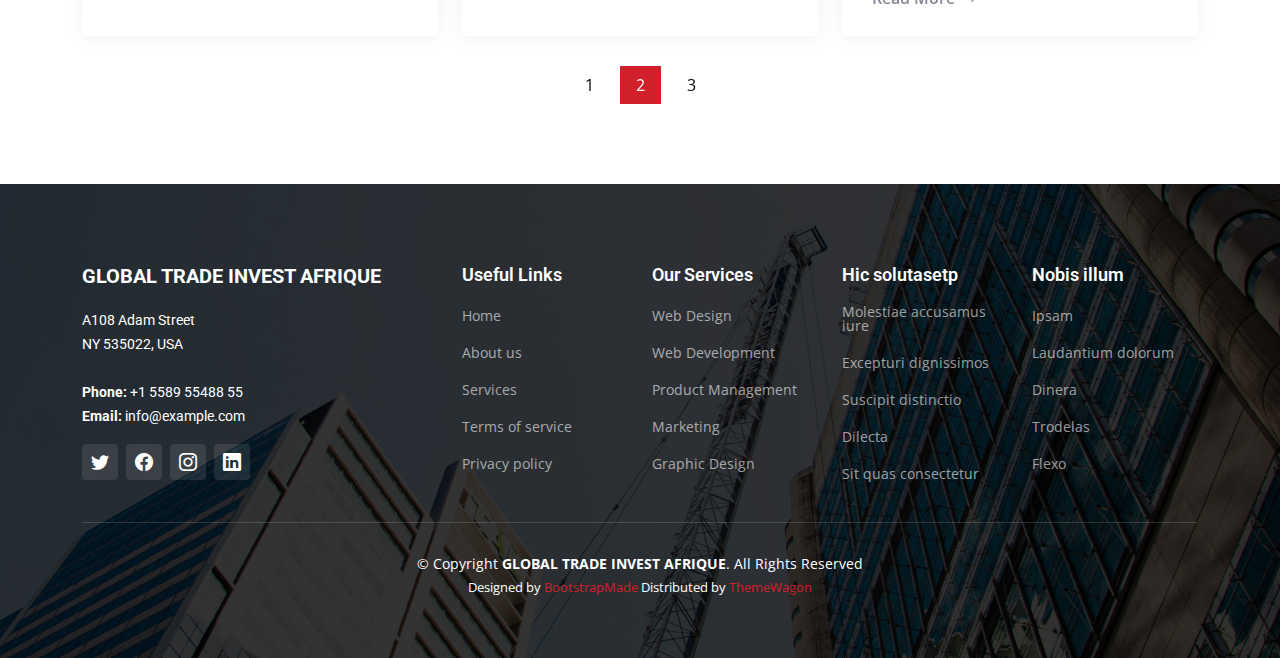
<file: blog.html>
<!DOCTYPE html>
<html lang="fr">

<head>
  <meta charset="utf-8">
  <meta content="width=device-width, initial-scale=1.0" name="viewport">

  <title>GLOBAL TRADE INVEST AFRIQUE Bootstrap Template - Blog</title>
  <meta content="" name="description">
  <meta content="" name="keywords">

  <!-- Favicons -->
  <link href="assets/img/favicon.png" rel="icon">
  <link href="assets/img/apple-touch-icon.png" rel="apple-touch-icon">

  <!-- Google Fonts -->
  <link rel="preconnect" href="https://fonts.googleapis.com">
  <link rel="preconnect" href="https://fonts.gstatic.com" crossorigin>
  <link
    href="https://fonts.googleapis.com/css2?family=Open+Sans:ital,wght@0,300;0,400;0,500;0,600;0,700;1,300;1,400;1,600;1,700&family=Roboto:ital,wght@0,300;0,400;0,500;0,600;0,700;1,300;1,400;1,500;1,600;1,700&family=Work+Sans:ital,wght@0,300;0,400;0,500;0,600;0,700;1,300;1,400;1,500;1,600;1,700&display=swap"
    rel="stylesheet">

  <!-- Vendor CSS Files -->
  <link href="assets/vendor/bootstrap/css/bootstrap.min.css" rel="stylesheet">
  <link href="assets/vendor/bootstrap-icons/bootstrap-icons.css" rel="stylesheet">
  <link href="assets/vendor/fontawesome-free/css/all.min.css" rel="stylesheet">
  <link href="assets/vendor/aos/aos.css" rel="stylesheet">
  <link href="assets/vendor/glightbox/css/glightbox.min.css" rel="stylesheet">
  <link href="assets/vendor/swiper/swiper-bundle.min.css" rel="stylesheet">

  <!-- Template Main CSS File -->
  <link href="assets/css/main.css" rel="stylesheet">

  <!-- =======================================================
  * Template Name: GLOBAL TRADE INVEST AFRIQUE - v1.3.0
  * Template URL: https://bootstrapmade.com/GLOBAL TRADE INVEST AFRIQUE-bootstrap-construction-website-template/
  * Author: BootstrapMade.com
  * License: https://bootstrapmade.com/license/
  ======================================================== -->
</head>

<body>

  <!-- ======= Header ======= -->
  <header id="header" class="header d-flex align-items-center">
    <div class="container-fluid container-xl d-flex align-items-center justify-content-between">

      <a href="index.html" class="logo d-flex align-items-center">
        <!-- Uncomment the line below if you also wish to use an image logo -->
        <!-- <img src="assets/img/logo.png" alt=""> -->
        <h1>GLOBAL TRADE INVEST AFRIQUE<span>.</span></h1>
      </a>

      <i class="mobile-nav-toggle mobile-nav-show bi bi-list"></i>
      <i class="mobile-nav-toggle mobile-nav-hide d-none bi bi-x"></i>
      <nav id="navbar" class="navbar">
        <ul>
          <li><a href="index.html">Home</a></li>
          <li><a href="about.html">About</a></li>
          <li><a href="activites.html">Services</a></li>
          
          <li><a href="blog.html" class="active">Blog</a></li>
          <li class="dropdown"><a href="#"><span>Dropdown</span> <i
                class="bi bi-chevron-down dropdown-indicator"></i></a>
            <ul>
              <li><a href="#">Dropdown 1</a></li>
              <li class="dropdown"><a href="#"><span>Deep Dropdown</span> <i
                    class="bi bi-chevron-down dropdown-indicator"></i></a>
                <ul>
                  <li><a href="#">Deep Dropdown 1</a></li>
                  <li><a href="#">Deep Dropdown 2</a></li>
                  <li><a href="#">Deep Dropdown 3</a></li>
                  <li><a href="#">Deep Dropdown 4</a></li>
                  <li><a href="#">Deep Dropdown 5</a></li>
                </ul>
              </li>
              <li><a href="#">Dropdown 2</a></li>
              <li><a href="#">Dropdown 3</a></li>
              <li><a href="#">Dropdown 4</a></li>
            </ul>
          </li>
          <li><a href="contact.html">Contact</a></li>
        </ul>
      </nav><!-- .navbar -->

    </div>
  </header><!-- End Header -->

  <main id="main">

    <!-- ======= Breadcrumbs ======= -->
    <div class="breadcrumbs d-flex align-items-center" style="background-image: url('assets/img/breadcrumbs-bg.jpg');">
      <div class="container position-relative d-flex flex-column align-items-center" data-aos="fade">

        <h2>Blog</h2>
        <ol>
          <li><a href="index.html">Home</a></li>
          <li>Blog</li>
        </ol>

      </div>
    </div><!-- End Breadcrumbs -->

    <!-- ======= Blog Section ======= -->
    <section id="blog" class="blog">
      <div class="container" data-aos="fade-up" data-aos-delay="100">

        <div class="row gy-4 posts-list">

          <div class="col-xl-4 col-md-6">
            <div class="post-item position-relative h-100">

              <div class="post-img position-relative overflow-hidden">
                <img src="assets/img/blog/blog-1.jpg" class="img-fluid" alt="">
                <span class="post-date">December 12</span>
              </div>

              <div class="post-content d-flex flex-column">

                <h3 class="post-title">Dolorum optio tempore voluptas dignissimos cumque fuga qui quibusdam quia</h3>

                <div class="meta d-flex align-items-center">
                  <div class="d-flex align-items-center">
                    <i class="bi bi-person"></i> <span class="ps-2">John Doe</span>
                  </div>
                  <span class="px-3 text-black-50">/</span>
                  <div class="d-flex align-items-center">
                    <i class="bi bi-folder2"></i> <span class="ps-2">Politics</span>
                  </div>
                </div>

                <p>
                  Similique neque nam consequuntur ad non maxime aliquam quas. Quibusdam animi praesentium. Aliquam et
                  laboriosam eius aut nostrum quidem aliquid dicta.
                </p>

                <hr>

                <a href="blog-details.html" class="readmore stretched-link"><span>Read More</span><i
                    class="bi bi-arrow-right"></i></a>

              </div>

            </div>
          </div><!-- End post list item -->

          <div class="col-xl-4 col-md-6">
            <div class="post-item position-relative h-100">

              <div class="post-img position-relative overflow-hidden">
                <img src="assets/img/blog/blog-2.jpg" class="img-fluid" alt="">
                <span class="post-date">March 19</span>
              </div>

              <div class="post-content d-flex flex-column">

                <h3 class="post-title">Nisi magni odit consequatur autem nulla dolorem</h3>

                <div class="meta d-flex align-items-center">
                  <div class="d-flex align-items-center">
                    <i class="bi bi-person"></i> <span class="ps-2">Julia Parker</span>
                  </div>
                  <span class="px-3 text-black-50">/</span>
                  <div class="d-flex align-items-center">
                    <i class="bi bi-folder2"></i> <span class="ps-2">Economics</span>
                  </div>
                </div>

                <p>
                  Incidunt voluptate sit temporibus aperiam. Quia vitae aut sint ullam quis illum voluptatum et. Quo
                  libero rerum voluptatem pariatur nam.
                </p>

                <hr>

                <a href="blog-details.html" class="readmore stretched-link"><span>Read More</span><i
                    class="bi bi-arrow-right"></i></a>

              </div>

            </div>
          </div><!-- End post list item -->

          <div class="col-xl-4 col-md-6">
            <div class="post-item position-relative h-100">

              <div class="post-img position-relative overflow-hidden">
                <img src="assets/img/blog/blog-3.jpg" class="img-fluid" alt="">
                <span class="post-date">June 24</span>
              </div>

              <div class="post-content d-flex flex-column">

                <h3 class="post-title">Possimus soluta ut id suscipit ea ut. In quo quia et soluta libero sit sint.</h3>

                <div class="meta d-flex align-items-center">
                  <div class="d-flex align-items-center">
                    <i class="bi bi-person"></i> <span class="ps-2">Maria Doe</span>
                  </div>
                  <span class="px-3 text-black-50">/</span>
                  <div class="d-flex align-items-center">
                    <i class="bi bi-folder2"></i> <span class="ps-2">Sports</span>
                  </div>
                </div>

                <p>
                  Aut iste neque ut illum qui perspiciatis similique recusandae non. Fugit autem dolorem labore omnis
                  et. Eum temporibus fugiat voluptate enim tenetur sunt omnis.
                </p>

                <hr>

                <a href="blog-details.html" class="readmore stretched-link"><span>Read More</span><i
                    class="bi bi-arrow-right"></i></a>

              </div>

            </div>
          </div><!-- End post list item -->

          <div class="col-xl-4 col-md-6">
            <div class="post-item position-relative h-100">

              <div class="post-img position-relative overflow-hidden">
                <img src="assets/img/blog/blog-4.jpg" class="img-fluid" alt="">
                <span class="post-date">August 05</span>
              </div>

              <div class="post-content d-flex flex-column">

                <h3 class="post-title">Non rem rerum nam cum quo minus. Dolor distinctio deleniti explicabo eius
                  exercitationem.</h3>

                <div class="meta d-flex align-items-center">
                  <div class="d-flex align-items-center">
                    <i class="bi bi-person"></i> <span class="ps-2">Maria Doe</span>
                  </div>
                  <span class="px-3 text-black-50">/</span>
                  <div class="d-flex align-items-center">
                    <i class="bi bi-folder2"></i> <span class="ps-2">Sports</span>
                  </div>
                </div>

                <p>
                  Aspernatur rerum perferendis et sint. Voluptates cupiditate voluptas atque quae. Rem veritatis rerum
                  enim et autem. Saepe atque cum eligendi eaque iste omnis a qui.
                </p>

                <hr>

                <a href="blog-details.html" class="readmore stretched-link"><span>Read More</span><i
                    class="bi bi-arrow-right"></i></a>

              </div>

            </div>
          </div><!-- End post list item -->

          <div class="col-xl-4 col-md-6">
            <div class="post-item position-relative h-100">

              <div class="post-img position-relative overflow-hidden">
                <img src="assets/img/blog/blog-5.jpg" class="img-fluid" alt="">
                <span class="post-date">September 17</span>
              </div>

              <div class="post-content d-flex flex-column">

                <h3 class="post-title">Accusamus quaerat aliquam qui debitis facilis consequatur</h3>

                <div class="meta d-flex align-items-center">
                  <div class="d-flex align-items-center">
                    <i class="bi bi-person"></i> <span class="ps-2">John Parker</span>
                  </div>
                  <span class="px-3 text-black-50">/</span>
                  <div class="d-flex align-items-center">
                    <i class="bi bi-folder2"></i> <span class="ps-2">Politics</span>
                  </div>
                </div>

                <p>
                  In itaque assumenda aliquam voluptatem qui temporibus iusto nisi quia. Autem vitae quas aperiam
                  nesciunt mollitia tempora odio omnis. Ipsa odit sit ut amet necessitatibus. Quo ullam ut corrupti
                  autem consequuntur totam dolorem.
                </p>

                <hr>

                <a href="blog-details.html" class="readmore stretched-link"><span>Read More</span><i
                    class="bi bi-arrow-right"></i></a>

              </div>

            </div>
          </div><!-- End post list item -->

          <div class="col-xl-4 col-md-6">
            <div class="post-item position-relative h-100">

              <div class="post-img position-relative overflow-hidden">
                <img src="assets/img/blog/blog-6.jpg" class="img-fluid" alt="">
                <span class="post-date">December 07</span>
              </div>

              <div class="post-content d-flex flex-column">

                <h3 class="post-title">Distinctio provident quibusdam numquam aperiam aut</h3>

                <div class="meta d-flex align-items-center">
                  <div class="d-flex align-items-center">
                    <i class="bi bi-person"></i> <span class="ps-2">Julia White</span>
                  </div>
                  <span class="px-3 text-black-50">/</span>
                  <div class="d-flex align-items-center">
                    <i class="bi bi-folder2"></i> <span class="ps-2">Economics</span>
                  </div>
                </div>

                <p>
                  Expedita et temporibus eligendi enim molestiae est architecto praesentium dolores. Illo laboriosam
                  officiis quis. Labore officia quia sit voluptatem nisi est dignissimos totam. Et voluptate et
                  consectetur voluptatem id dolor magni impedit. Omnis dolores sit.
                </p>

                <hr>

                <a href="blog-details.html" class="readmore stretched-link"><span>Read More</span><i
                    class="bi bi-arrow-right"></i></a>

              </div>

            </div>
          </div><!-- End post list item -->

        </div><!-- End blog posts list -->

        <div class="blog-pagination">
          <ul class="justify-content-center">
            <li><a href="#">1</a></li>
            <li class="active"><a href="#">2</a></li>
            <li><a href="#">3</a></li>
          </ul>
        </div><!-- End blog pagination -->

      </div>
    </section><!-- End Blog Section -->

  </main><!-- End #main -->

  <!-- ======= Footer ======= -->
  <footer id="footer" class="footer">

    <div class="footer-content position-relative">
      <div class="container">
        <div class="row">

          <div class="col-lg-4 col-md-6">
            <div class="footer-info">
              <h3>GLOBAL TRADE INVEST AFRIQUE</h3>
              <p>
                A108 Adam Street <br>
                NY 535022, USA<br><br>
                <strong>Phone:</strong> +1 5589 55488 55<br>
                <strong>Email:</strong> info@example.com<br>
              </p>
              <div class="social-links d-flex mt-3">
                <a href="#" class="d-flex align-items-center justify-content-center"><i class="bi bi-twitter"></i></a>
                <a href="#" class="d-flex align-items-center justify-content-center"><i class="bi bi-facebook"></i></a>
                <a href="#" class="d-flex align-items-center justify-content-center"><i class="bi bi-instagram"></i></a>
                <a href="#" class="d-flex align-items-center justify-content-center"><i class="bi bi-linkedin"></i></a>
              </div>
            </div>
          </div><!-- End footer info column-->

          <div class="col-lg-2 col-md-3 footer-links">
            <h4>Useful Links</h4>
            <ul>
              <li><a href="#">Home</a></li>
              <li><a href="#">About us</a></li>
              <li><a href="#">Services</a></li>
              <li><a href="#">Terms of service</a></li>
              <li><a href="#">Privacy policy</a></li>
            </ul>
          </div><!-- End footer links column-->

          <div class="col-lg-2 col-md-3 footer-links">
            <h4>Our Services</h4>
            <ul>
              <li><a href="#">Web Design</a></li>
              <li><a href="#">Web Development</a></li>
              <li><a href="#">Product Management</a></li>
              <li><a href="#">Marketing</a></li>
              <li><a href="#">Graphic Design</a></li>
            </ul>
          </div><!-- End footer links column-->

          <div class="col-lg-2 col-md-3 footer-links">
            <h4>Hic solutasetp</h4>
            <ul>
              <li><a href="#">Molestiae accusamus iure</a></li>
              <li><a href="#">Excepturi dignissimos</a></li>
              <li><a href="#">Suscipit distinctio</a></li>
              <li><a href="#">Dilecta</a></li>
              <li><a href="#">Sit quas consectetur</a></li>
            </ul>
          </div><!-- End footer links column-->

          <div class="col-lg-2 col-md-3 footer-links">
            <h4>Nobis illum</h4>
            <ul>
              <li><a href="#">Ipsam</a></li>
              <li><a href="#">Laudantium dolorum</a></li>
              <li><a href="#">Dinera</a></li>
              <li><a href="#">Trodelas</a></li>
              <li><a href="#">Flexo</a></li>
            </ul>
          </div><!-- End footer links column-->

        </div>
      </div>
    </div>

    <div class="footer-legal text-center position-relative">
      <div class="container">
        <div class="copyright">
          &copy; Copyright <strong><span>GLOBAL TRADE INVEST AFRIQUE</span></strong>. All Rights Reserved
        </div>
        <div class="credits">
          <!-- All the links in the footer should remain intact. -->
          <!-- You can delete the links only if you purchased the pro version. -->
          <!-- Licensing information: https://bootstrapmade.com/license/ -->
          <!-- Purchase the pro version with working PHP/AJAX contact form: https://bootstrapmade.com/GLOBAL TRADE INVEST AFRIQUE-bootstrap-construction-website-template/ -->
          Designed by <a href="https://bootstrapmade.com/">BootstrapMade</a> Distributed by <a
            href="https://themewagon.com">ThemeWagon</a>
        </div>
      </div>
    </div>

  </footer>
  <!-- End Footer -->

  <a href="#" class="scroll-top d-flex align-items-center justify-content-center"><i
      class="bi bi-arrow-up-short"></i></a>

  <div id="preloader"></div>

  <!-- Vendor JS Files -->
  <script src="assets/vendor/bootstrap/js/bootstrap.bundle.min.js"></script>
  <script src="assets/vendor/aos/aos.js"></script>
  <script src="assets/vendor/glightbox/js/glightbox.min.js"></script>
  <script src="assets/vendor/isotope-layout/isotope.pkgd.min.js"></script>
  <script src="assets/vendor/swiper/swiper-bundle.min.js"></script>
  <script src="assets/vendor/purecounter/purecounter_vanilla.js"></script>
  <script src="assets/vendor/php-email-form/validate.js"></script>

  <!-- Template Main JS File -->
  <script src="assets/js/main.js"></script>

</body>

</html>
</file>
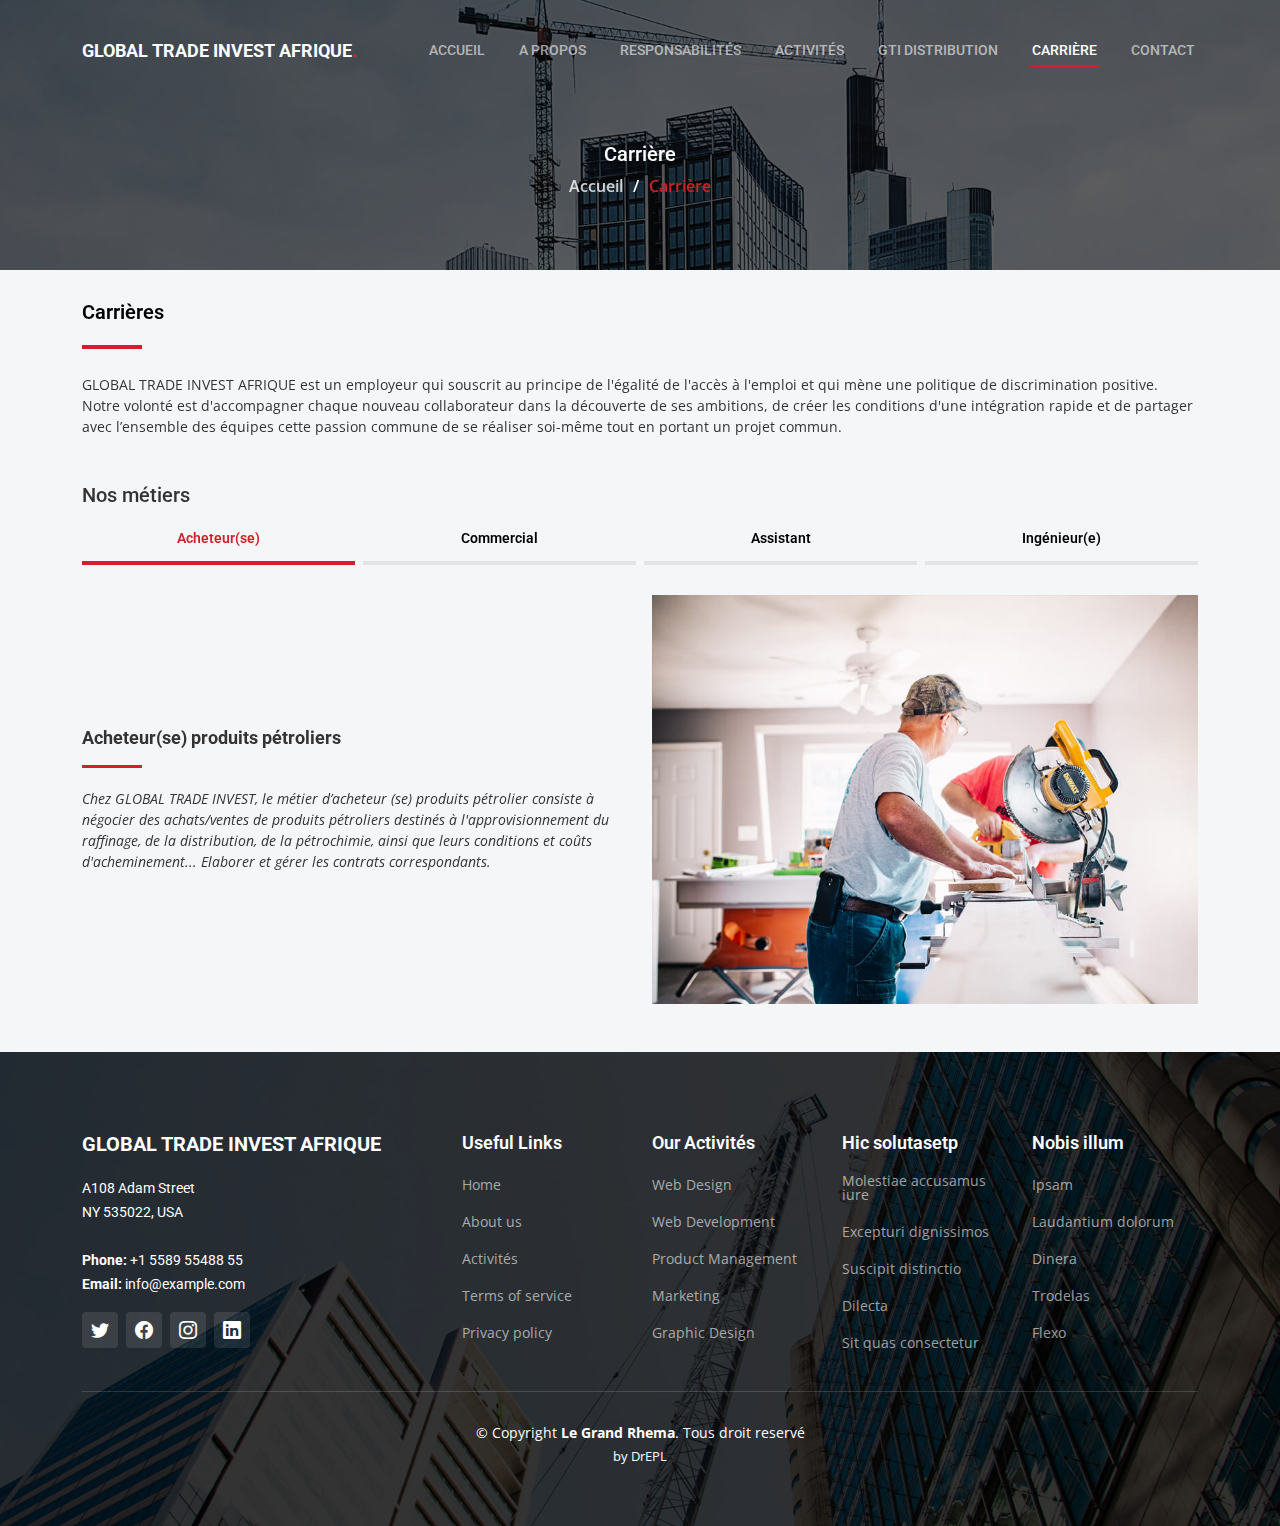
<file: carriere.html>
<!DOCTYPE html>
<html lang="fr">

<head>
  <meta charset="utf-8">
  <meta content="width=device-width, initial-scale=1.0" name="viewport">

  <title>GLOBAL TRADE INVEST AFRIQUE - Carrières</title>
  <meta content="" name="description">
  <meta content="" name="keywords">

  <!-- Favicons -->
  <link href="assets/img/favicon.png" rel="icon">
  <link href="assets/img/apple-touch-icon.png" rel="apple-touch-icon">

  <!-- Google Fonts -->
  <link rel="preconnect" href="https://fonts.googleapis.com">
  <link rel="preconnect" href="https://fonts.gstatic.com" crossorigin>
  <link
    href="https://fonts.googleapis.com/css2?family=Open+Sans:ital,wght@0,300;0,400;0,500;0,600;0,700;1,300;1,400;1,600;1,700&family=Roboto:ital,wght@0,300;0,400;0,500;0,600;0,700;1,300;1,400;1,500;1,600;1,700&family=Work+Sans:ital,wght@0,300;0,400;0,500;0,600;0,700;1,300;1,400;1,500;1,600;1,700&display=swap"
    rel="stylesheet">

  <!-- Vendor CSS Files -->
  <link href="assets/vendor/bootstrap/css/bootstrap.min.css" rel="stylesheet">
  <link href="assets/vendor/bootstrap-icons/bootstrap-icons.css" rel="stylesheet">
  <link href="assets/vendor/fontawesome-free/css/all.min.css" rel="stylesheet">
  <link href="assets/vendor/aos/aos.css" rel="stylesheet">
  <link href="assets/vendor/glightbox/css/glightbox.min.css" rel="stylesheet">
  <link href="assets/vendor/swiper/swiper-bundle.min.css" rel="stylesheet">

  <!-- Template Main CSS File -->
  <link href="assets/css/main.css" rel="stylesheet">

  <!-- =======================================================
  * Template Name: GLOBAL TRADE INVEST AFRIQUE - v1.3.0
  * Template URL: https://bootstrapmade.com/GLOBAL TRADE INVEST AFRIQUE-bootstrap-construction-website-template/
  * Author: BootstrapMade.com
  * License: https://bootstrapmade.com/license/
  ======================================================== -->
</head>

<body>

  <!-- ======= Header ======= -->
  <header id="header" class="header d-flex align-items-center">
    <div class="container-fluid container-xl d-flex align-items-center justify-content-between">

      <a href="index.html" class="logo d-flex align-items-center">
        <!-- Uncomment the line below if you also wish to use an image logo -->
        <!-- <img src="assets/img/logo.png" alt=""> -->
        <h1>GLOBAL TRADE INVEST AFRIQUE<span>.</span></h1>
      </a>

      <i class="mobile-nav-toggle mobile-nav-show bi bi-list"></i>
      <i class="mobile-nav-toggle mobile-nav-hide d-none bi bi-x"></i>
      <nav id="navbar" class="navbar">
        <ul>
          <li><a href="index.html">Accueil</a></li>
          <li><a href="about.html">A propos</a></li>
          <li><a href="responsabilite.html">Responsabilités</a></li>
          <li><a href="activites.html">Activités</a></li>
          <li><a href="distribution.html">GTI Distribution</a></li>
          <li><a href="carriere.html"  class="active">Carrière</a></li>
          <li><a href="contact.html">Contact</a></li>
        </ul>
      </nav><!-- .navbar -->

    </div>
  </header><!-- End Header -->

  <main id="main">

    <!-- ======= Breadcrumbs ======= -->
    <div class="breadcrumbs d-flex align-items-center" style="background-image: url('assets/img/breadcrumbs-bg.jpg');">
      <div class="container position-relative d-flex flex-column align-items-center" data-aos="fade">

        <h3 class="text-white">Carrière</h3>
        <ol>
          <li><a href="index.html">Accueil</a></li>
          <li>Carrière</li>
        </ol>

      </div>
    </div><!-- End Breadcrumbs -->
        <!-- ======= Get Started Section ======= -->
        <section class="get-started section-bg p-0">
          <div class="container">
    
            <div class="row justify-content-between gy-4">
    
              <div class="d-flex align-items-center" data-aos="fade-up">
                <div class="content">
                  <h3 class="text-16">Carrières</h3>
                  <p>GLOBAL TRADE INVEST AFRIQUE est un employeur qui souscrit au principe de l'égalité de l'accès à l'emploi et
                     qui mène une politique de discrimination positive. Notre volonté est d'accompagner chaque nouveau collaborateur
                      dans la découverte de ses ambitions, de créer les conditions d'une intégration rapide et de partager avec l’ensemble
                       des équipes cette passion commune de se réaliser soi-même tout en portant un projet commun. 
                  </p>
                </div>
              </div>
            </div>
          </div>
        </section><!-- End Get Started Section -->

    <!-- ======= Features Section ======= -->
    <section class="features section-bg p-0 pb-5">
      <div class="container" data-aos="fade-up">
        <h3 class="text-16">Nos métiers</h3>
        <ul class="nav nav-tabs row  g-2 d-flex">

          <li class="nav-item col-3">
            <a class="nav-link active show" data-bs-toggle="tab" data-bs-target="#tab-1">
              <h4 class="text-10">Acheteur(se)</h4>
            </a>
          </li><!-- End tab nav item -->

          <li class="nav-item col-3">
            <a class="nav-link" data-bs-toggle="tab" data-bs-target="#tab-2">
              <h4 class="text-10">Commercial</h4>
            </a><!-- End tab nav item -->

          <li class="nav-item col-3">
            <a class="nav-link" data-bs-toggle="tab" data-bs-target="#tab-3">
              <h4 class="text-10">Assistant</h4>
            </a>
          </li><!-- End tab nav item -->

          <li class="nav-item col-3">
            <a class="nav-link" data-bs-toggle="tab" data-bs-target="#tab-4">
              <h4 class="text-10">Ingénieur(e)</h4>
            </a>
          </li><!-- End tab nav item -->

        </ul>

        <div class="tab-content">

          <div class="tab-pane active show" id="tab-1">
            <div class="row">
              <div class="col-lg-6 order-2 order-lg-1 mt-3 mt-lg-0 d-flex flex-column justify-content-center"
                data-aos="fade-up" data-aos-delay="100">
                <h3 class="text-18">Acheteur(se) produits pétroliers</h3>
                <p class="fst-italic">
                  Chez  GLOBAL TRADE INVEST, le métier d’acheteur (se)  produits pétrolier consiste à négocier des achats/ventes de produits 
                  pétroliers destinés à l'approvisionnement du raffinage, de la distribution, de la pétrochimie, ainsi que leurs conditions et
                   coûts d'acheminement... Elaborer et gérer les contrats correspondants.
                </p>
              </div>
              <div class="col-lg-6 order-1 order-lg-2 text-center" data-aos="fade-up" data-aos-delay="200">
                <img src="assets/img/features-1.jpg" alt="" class="img-fluid">
              </div>
            </div>
          </div><!-- End tab content item -->

          <div class="tab-pane" id="tab-2">
            <div class="row">
              <div class="col-lg-6 order-2 order-lg-1 mt-3 mt-lg-0 d-flex flex-column justify-content-center">
                <h3 class="text-18">Commercial Export</h3>
                <p class="fst-italic">
                  Chez GLOBAL , le Commercial Export parcourt le monde dans la quête de nouveaux clients et de contrats à signer. Il se déplace également sur 
                  les sites de production afin de contrôler les procédés de fabrication. En outre, ses fréquents déplacements peuvent être sollicités par ses fournisseurs.
                   Autrement dit, il travaille dans un cadre international. Il reste en étroite relation avec sa firme afin de faire remonter toutes les informations du 
                   terrain nécessaires à son bon fonctionnement.
                </p>
              </div>
              <div class="col-lg-6 order-1 order-lg-2 text-center">
                <img src="assets/img/features-2.jpg" alt="" class="img-fluid">
              </div>
            </div>
          </div><!-- End tab content item -->

          <div class="tab-pane" id="tab-3">
            <div class="row">
              <div class="col-lg-6 order-2 order-lg-1 mt-3 mt-lg-0 d-flex flex-column justify-content-center">
                <h3 class="text-18">Assistant Export</h3>
                <p class="fst-italic">
                  Chez GLOBAL TRADE INVEST AFRIQUE, mène toutes les opérations logistiques et administratives liées à l’import-export. En outre, 
                  il s’occupe de la gestion des relations entre les différents interlocuteurs qui prennent part dans chaque transaction commerciale.
                </p>
              </div>
              <div class="col-lg-6 order-1 order-lg-2 text-center">
                <img src="assets/img/features-3.jpg" alt="" class="img-fluid">
              </div>
            </div>
          </div><!-- End tab content item -->

          <div class="tab-pane" id="tab-4">
            <div class="row">
              <div class="col-lg-6 order-2 order-lg-1 mt-3 mt-lg-0 d-flex flex-column justify-content-center">
                <h3 class="text-18">Ingénieur(e) Minier </h3>
                <p class="fst-italic">
                  Chez GLOBAL TRADE INVEST AFRIQUE l’ingénieur(e) minier, est responsable de planifier, d’élaborer, réaliser, 
                  coordonner et de gérer des projets d’aménagement des mines, des installations minières, ainsi que des équipements
                   et matériels miniers, ainsi que coordonner et diriger les opérations d’extraction des minéraux.
                </p>
              </div>
              <div class="col-lg-6 order-1 order-lg-2 text-center">
                <img src="assets/img/features-4.jpg" alt="" class="img-fluid">
              </div>
            </div>
          </div><!-- End tab content item -->

        </div>

      </div>
    </section><!-- End Features Section -->

  </main><!-- End #main -->

  <!-- ======= Footer ======= -->
  <footer id="footer" class="footer">

    <div class="footer-content position-relative">
      <div class="container">
        <div class="row">

          <div class="col-lg-4 col-md-6">
            <div class="footer-info">
              <h3>GLOBAL TRADE INVEST AFRIQUE</h3>
              <p class="text-justify">
                A108 Adam Street <br>
                NY 535022, USA<br><br>
                <strong>Phone:</strong> +1 5589 55488 55<br>
                <strong>Email:</strong> info@example.com<br>
              </p>
              <div class="social-links d-flex mt-3">
                <a href="#" class="d-flex align-items-center justify-content-center"><i class="bi bi-twitter"></i></a>
                <a href="#" class="d-flex align-items-center justify-content-center"><i class="bi bi-facebook"></i></a>
                <a href="#" class="d-flex align-items-center justify-content-center"><i class="bi bi-instagram"></i></a>
                <a href="#" class="d-flex align-items-center justify-content-center"><i class="bi bi-linkedin"></i></a>
              </div>
            </div>
          </div><!-- End footer info column-->

          <div class="col-lg-2 col-md-3 footer-links">
            <h4>Useful Links</h4>
            <ul>
              <li><a href="#">Home</a></li>
              <li><a href="#">About us</a></li>
              <li><a href="#">Activités</a></li>
              <li><a href="#">Terms of service</a></li>
              <li><a href="#">Privacy policy</a></li>
            </ul>
          </div><!-- End footer links column-->

          <div class="col-lg-2 col-md-3 footer-links">
            <h4>Our Activités</h4>
            <ul>
              <li><a href="#">Web Design</a></li>
              <li><a href="#">Web Development</a></li>
              <li><a href="#">Product Management</a></li>
              <li><a href="#">Marketing</a></li>
              <li><a href="#">Graphic Design</a></li>
            </ul>
          </div><!-- End footer links column-->

          <div class="col-lg-2 col-md-3 footer-links">
            <h4>Hic solutasetp</h4>
            <ul>
              <li><a href="#">Molestiae accusamus iure</a></li>
              <li><a href="#">Excepturi dignissimos</a></li>
              <li><a href="#">Suscipit distinctio</a></li>
              <li><a href="#">Dilecta</a></li>
              <li><a href="#">Sit quas consectetur</a></li>
            </ul>
          </div><!-- End footer links column-->

          <div class="col-lg-2 col-md-3 footer-links">
            <h4>Nobis illum</h4>
            <ul>
              <li><a href="#">Ipsam</a></li>
              <li><a href="#">Laudantium dolorum</a></li>
              <li><a href="#">Dinera</a></li>
              <li><a href="#">Trodelas</a></li>
              <li><a href="#">Flexo</a></li>
            </ul>
          </div><!-- End footer links column-->

        </div>
      </div>
    </div>

    <div class="footer-legal text-center position-relative">
      <div class="container">
        <div class="copyright">
          &copy; Copyright <strong><span>Le Grand Rhema</span></strong>. Tous droit reservé
        </div>
        <div class="credits">
          <!-- All the links in the footer should remain intact. -->
          <!-- You can delete the links only if you purchased the pro version. -->
          <!-- Licensing information: https://bootstrapmade.com/license/ -->
          <!-- Purchase the pro version with working PHP/AJAX contact form: https://bootstrapmade.com/GLOBAL TRADE INVEST AFRIQUE-bootstrap-construction-website-template/ -->
          by DrEPL
        </div>
      </div>
    </div>

  </footer>
  <!-- End Footer -->

  <a href="#" class="scroll-top d-flex align-items-center justify-content-center"><i
      class="bi bi-arrow-up-short"></i></a>

  <div id="preloader"></div>

  <!-- Vendor JS Files -->
  <script src="assets/vendor/bootstrap/js/bootstrap.bundle.min.js"></script>
  <script src="assets/vendor/aos/aos.js"></script>
  <script src="assets/vendor/glightbox/js/glightbox.min.js"></script>
  <script src="assets/vendor/isotope-layout/isotope.pkgd.min.js"></script>
  <script src="assets/vendor/swiper/swiper-bundle.min.js"></script>
  <script src="assets/vendor/purecounter/purecounter_vanilla.js"></script>
  <script src="assets/vendor/php-email-form/validate.js"></script>

  <!-- Template Main JS File -->
  <script src="assets/js/main.js"></script>

</body>

</html>
</file>
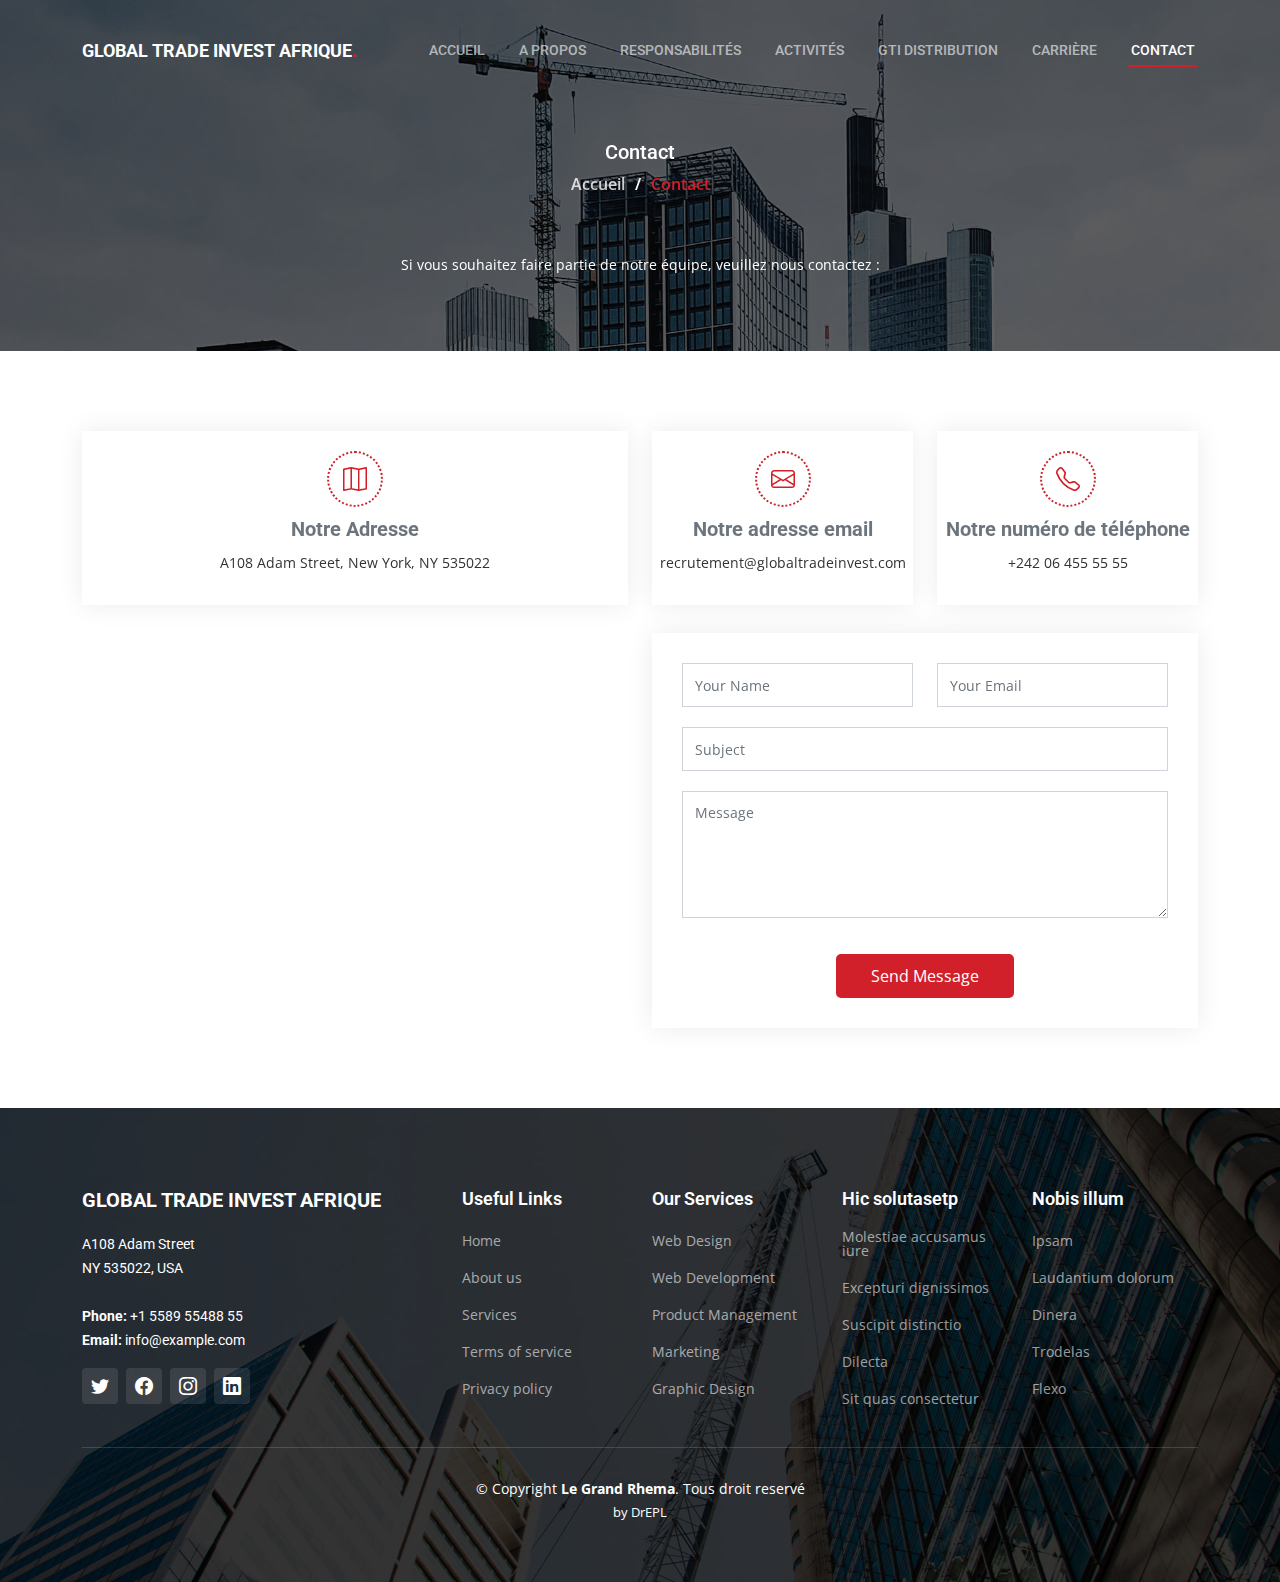
<file: contact.html>
<!DOCTYPE html>
<html lang="fr">

<head>
  <meta charset="utf-8">
  <meta content="width=device-width, initial-scale=1.0" name="viewport">

  <title>GLOBAL TRADE INVEST AFRIQUE Bootstrap Template - Contact</title>
  <meta content="" name="description">
  <meta content="" name="keywords">

  <!-- Favicons -->
  <link href="assets/img/favicon.png" rel="icon">
  <link href="assets/img/apple-touch-icon.png" rel="apple-touch-icon">

  <!-- Google Fonts -->
  <link rel="preconnect" href="https://fonts.googleapis.com">
  <link rel="preconnect" href="https://fonts.gstatic.com" crossorigin>
  <link
    href="https://fonts.googleapis.com/css2?family=Open+Sans:ital,wght@0,300;0,400;0,500;0,600;0,700;1,300;1,400;1,600;1,700&family=Roboto:ital,wght@0,300;0,400;0,500;0,600;0,700;1,300;1,400;1,500;1,600;1,700&family=Work+Sans:ital,wght@0,300;0,400;0,500;0,600;0,700;1,300;1,400;1,500;1,600;1,700&display=swap"
    rel="stylesheet">

  <!-- Vendor CSS Files -->
  <link href="assets/vendor/bootstrap/css/bootstrap.min.css" rel="stylesheet">
  <link href="assets/vendor/bootstrap-icons/bootstrap-icons.css" rel="stylesheet">
  <link href="assets/vendor/fontawesome-free/css/all.min.css" rel="stylesheet">
  <link href="assets/vendor/aos/aos.css" rel="stylesheet">
  <link href="assets/vendor/glightbox/css/glightbox.min.css" rel="stylesheet">
  <link href="assets/vendor/swiper/swiper-bundle.min.css" rel="stylesheet">

  <!-- Template Main CSS File -->
  <link href="assets/css/main.css" rel="stylesheet">

  <!-- =======================================================
  * Template Name: GLOBAL TRADE INVEST AFRIQUE - v1.3.0
  * Template URL: https://bootstrapmade.com/GLOBAL TRADE INVEST AFRIQUE-bootstrap-construction-website-template/
  * Author: BootstrapMade.com
  * License: https://bootstrapmade.com/license/
  ======================================================== -->
</head>

<body>

  <!-- ======= Header ======= -->
  <header id="header" class="header d-flex align-items-center">
    <div class="container-fluid container-xl d-flex align-items-center justify-content-between">

      <a href="index.html" class="logo d-flex align-items-center">
        <!-- Uncomment the line below if you also wish to use an image logo -->
        <!-- <img src="assets/img/logo.png" alt=""> -->
        <h1>GLOBAL TRADE INVEST AFRIQUE<span>.</span></h1>
      </a>

      <i class="mobile-nav-toggle mobile-nav-show bi bi-list"></i>
      <i class="mobile-nav-toggle mobile-nav-hide d-none bi bi-x"></i>
      <nav id="navbar" class="navbar">
        <ul>
          <li><a href="index.html">Accueil</a></li>
          <li><a href="about.html">A propos</a></li>
          <li><a href="responsabilite.html">Responsabilités</a></li>
          <li><a href="activites.html">Activités</a></li>
          <li><a href="distribution.html">GTI Distribution</a></li>
          <li><a href="carriere.html" >Carrière</a></li>
          <li><a href="contact.html" class="active">Contact</a></li>
        </ul>
      </nav><!-- .navbar -->

    </div>
  </header><!-- End Header -->

  <main id="main">

    <!-- ======= Breadcrumbs ======= -->
    <div class="breadcrumbs d-flex align-items-center" style="background-image: url('assets/img/breadcrumbs-bg.jpg');">
      <div class="container position-relative d-flex flex-column align-items-center" data-aos="fade">

        <h3 class="text-white"> Contact</h3>
        <ol>
          <li><a href="index.html">Accueil</a></li>
          <li>Contact</li>
        </ol>
        <p class="text-white text-center mt-5">
          Si vous souhaitez faire partie de notre équipe, veuillez nous contactez : 
        </p>

      </div>
    </div><!-- End Breadcrumbs -->

    <!-- ======= Contact Section ======= -->
    <section id="contact" class="contact">
      <div class="container" data-aos="fade-up" data-aos-delay="100">

        <div class="row gy-4">
          <div class="col-lg-6">
            <div class="info-item  d-flex flex-column justify-content-center align-items-center">
              <i class="bi bi-map"></i>
              <h3>Notre Adresse</h3>
              <p>A108 Adam Street, New York, NY 535022</p>
            </div>
          </div><!-- End Info Item -->

          <div class="col-lg-3 col-md-6">
            <div class="info-item d-flex flex-column justify-content-center align-items-center">
              <i class="bi bi-envelope"></i>
              <h3>Notre adresse email</h3>
              <p>recrutement@globaltradeinvest.com</p>
            </div>
          </div><!-- End Info Item -->

          <div class="col-lg-3 col-md-6">
            <div class="info-item  d-flex flex-column justify-content-center align-items-center">
              <i class="bi bi-telephone"></i>
              <h3>Notre numéro de téléphone</h3>
              <p>+242 06 455 55 55</p>
            </div>
          </div><!-- End Info Item -->

        </div>

        <div class="row gy-4 mt-1">

          <div class="col-lg-6 ">
            <iframe
              src="https://www.google.com/maps/embed?pb=!1m14!1m8!1m3!1d12097.433213460943!2d-74.0062269!3d40.7101282!3m2!1i1024!2i768!4f13.1!3m3!1m2!1s0x0%3A0xb89d1fe6bc499443!2sDowntown+Conference+Center!5e0!3m2!1smk!2sbg!4v1539943755621"
              frameborder="0" style="border:0; width: 100%; height: 384px;" allowfullscreen></iframe>
          </div><!-- End Google Maps -->

          <div class="col-lg-6">
            <form action="forms/contact.php" method="post" role="form" class="php-email-form">
              <div class="row gy-4">
                <div class="col-lg-6 form-group">
                  <input type="text" name="name" class="form-control" id="name" placeholder="Your Name" required>
                </div>
                <div class="col-lg-6 form-group">
                  <input type="email" class="form-control" name="email" id="email" placeholder="Your Email" required>
                </div>
              </div>
              <div class="form-group">
                <input type="text" class="form-control" name="subject" id="subject" placeholder="Subject" required>
              </div>
              <div class="form-group">
                <textarea class="form-control" name="message" rows="5" placeholder="Message" required></textarea>
              </div>
              <div class="my-3">
                <div class="loading">Loading</div>
                <div class="error-message"></div>
                <div class="sent-message">Your message has been sent. Thank you!</div>
              </div>
              <div class="text-center"><button type="submit">Send Message</button></div>
            </form>
          </div><!-- End Contact Form -->

        </div>

      </div>
    </section><!-- End Contact Section -->

  </main><!-- End #main -->

  <!-- ======= Footer ======= -->
  <footer id="footer" class="footer">

    <div class="footer-content position-relative">
      <div class="container">
        <div class="row">

          <div class="col-lg-4 col-md-6">
            <div class="footer-info">
              <h3>GLOBAL TRADE INVEST AFRIQUE</h3>
              <p>
                A108 Adam Street <br>
                NY 535022, USA<br><br>
                <strong>Phone:</strong> +1 5589 55488 55<br>
                <strong>Email:</strong> info@example.com<br>
              </p>
              <div class="social-links d-flex mt-3">
                <a href="#" class="d-flex align-items-center justify-content-center"><i class="bi bi-twitter"></i></a>
                <a href="#" class="d-flex align-items-center justify-content-center"><i class="bi bi-facebook"></i></a>
                <a href="#" class="d-flex align-items-center justify-content-center"><i class="bi bi-instagram"></i></a>
                <a href="#" class="d-flex align-items-center justify-content-center"><i class="bi bi-linkedin"></i></a>
              </div>
            </div>
          </div><!-- End footer info column-->

          <div class="col-lg-2 col-md-3 footer-links">
            <h4>Useful Links</h4>
            <ul>
              <li><a href="#">Home</a></li>
              <li><a href="#">About us</a></li>
              <li><a href="#">Services</a></li>
              <li><a href="#">Terms of service</a></li>
              <li><a href="#">Privacy policy</a></li>
            </ul>
          </div><!-- End footer links column-->

          <div class="col-lg-2 col-md-3 footer-links">
            <h4>Our Services</h4>
            <ul>
              <li><a href="#">Web Design</a></li>
              <li><a href="#">Web Development</a></li>
              <li><a href="#">Product Management</a></li>
              <li><a href="#">Marketing</a></li>
              <li><a href="#">Graphic Design</a></li>
            </ul>
          </div><!-- End footer links column-->

          <div class="col-lg-2 col-md-3 footer-links">
            <h4>Hic solutasetp</h4>
            <ul>
              <li><a href="#">Molestiae accusamus iure</a></li>
              <li><a href="#">Excepturi dignissimos</a></li>
              <li><a href="#">Suscipit distinctio</a></li>
              <li><a href="#">Dilecta</a></li>
              <li><a href="#">Sit quas consectetur</a></li>
            </ul>
          </div><!-- End footer links column-->

          <div class="col-lg-2 col-md-3 footer-links">
            <h4>Nobis illum</h4>
            <ul>
              <li><a href="#">Ipsam</a></li>
              <li><a href="#">Laudantium dolorum</a></li>
              <li><a href="#">Dinera</a></li>
              <li><a href="#">Trodelas</a></li>
              <li><a href="#">Flexo</a></li>
            </ul>
          </div><!-- End footer links column-->

        </div>
      </div>
    </div>

    <div class="footer-legal text-center position-relative">
      <div class="container">
        <div class="copyright">
          &copy; Copyright <strong><span>Le Grand Rhema</span></strong>. Tous droit reservé
        </div>
        <div class="credits">
          <!-- All the links in the footer should remain intact. -->
          <!-- You can delete the links only if you purchased the pro version. -->
          <!-- Licensing information: https://bootstrapmade.com/license/ -->
          <!-- Purchase the pro version with working PHP/AJAX contact form: https://bootstrapmade.com/GLOBAL TRADE INVEST AFRIQUE-bootstrap-construction-website-template/ -->
          by DrEPL
        </div>
      </div>
    </div>

  </footer>
  <!-- End Footer -->

  <a href="#" class="scroll-top d-flex align-items-center justify-content-center"><i
      class="bi bi-arrow-up-short"></i></a>

  <div id="preloader"></div>

  <!-- Vendor JS Files -->
  <script src="assets/vendor/bootstrap/js/bootstrap.bundle.min.js"></script>
  <script src="assets/vendor/aos/aos.js"></script>
  <script src="assets/vendor/glightbox/js/glightbox.min.js"></script>
  <script src="assets/vendor/isotope-layout/isotope.pkgd.min.js"></script>
  <script src="assets/vendor/swiper/swiper-bundle.min.js"></script>
  <script src="assets/vendor/purecounter/purecounter_vanilla.js"></script>
  <script src="assets/vendor/php-email-form/validate.js"></script>

  <!-- Template Main JS File -->
  <script src="assets/js/main.js"></script>

</body>

</html>
</file>
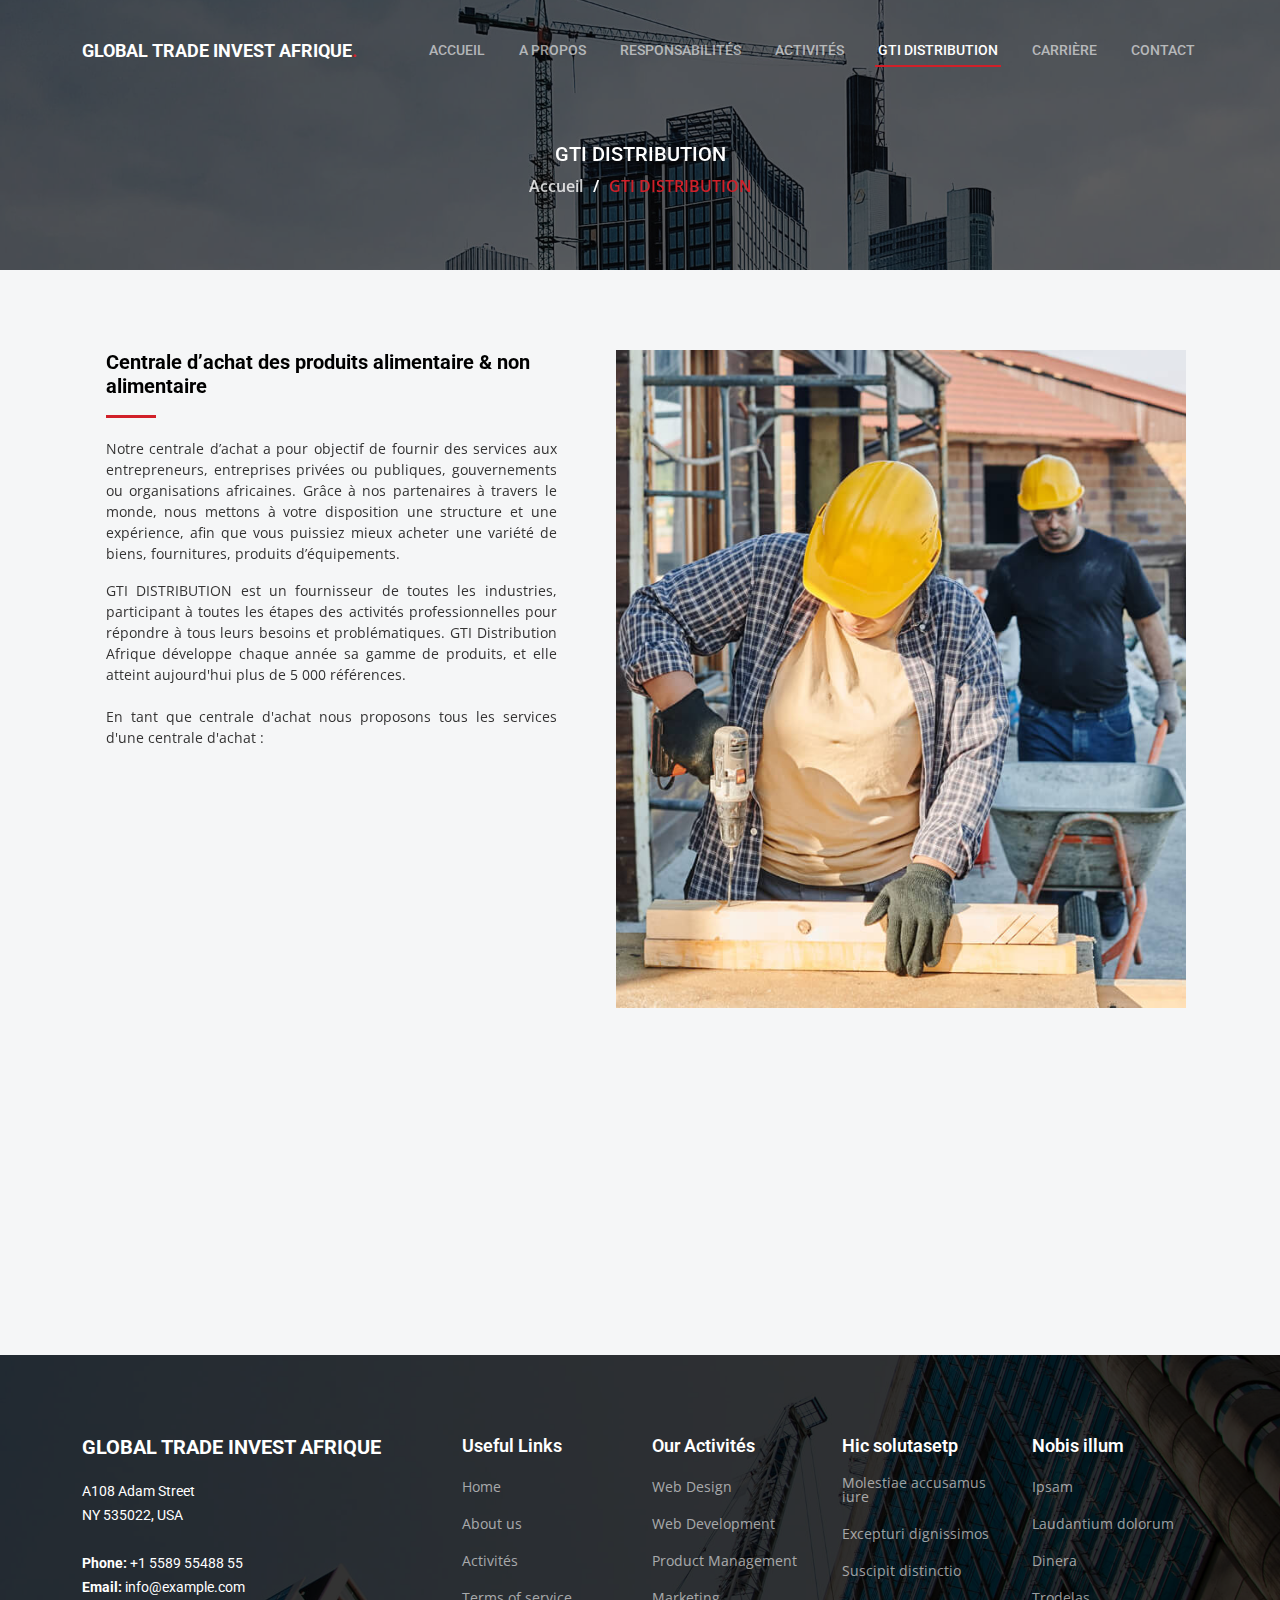
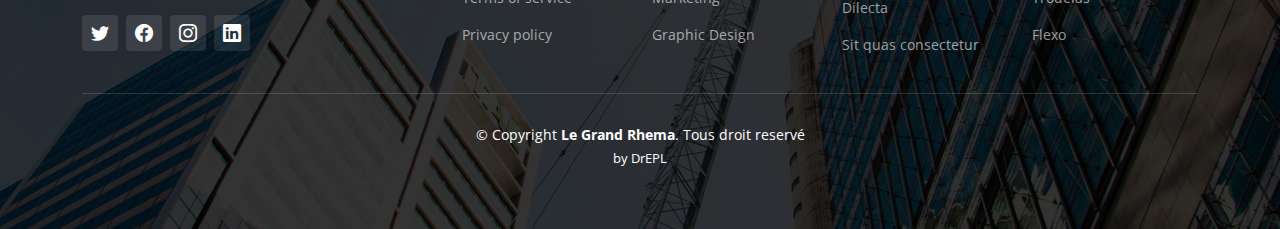
<file: distribution.html>
<!DOCTYPE html>
<html lang="fr">

<head>
  <meta charset="utf-8">
  <meta content="width=device-width, initial-scale=1.0" name="viewport">

  <title>GLOBAL TRADE INVEST AFRIQUE - Distribution</title>
  <meta content="" name="description">
  <meta content="" name="keywords">

  <!-- Favicons -->
  <link href="assets/img/favicon.png" rel="icon">
  <link href="assets/img/apple-touch-icon.png" rel="apple-touch-icon">

  <!-- Google Fonts -->
  <link rel="preconnect" href="https://fonts.googleapis.com">
  <link rel="preconnect" href="https://fonts.gstatic.com" crossorigin>
  <link
    href="https://fonts.googleapis.com/css2?family=Open+Sans:ital,wght@0,300;0,400;0,500;0,600;0,700;1,300;1,400;1,600;1,700&family=Roboto:ital,wght@0,300;0,400;0,500;0,600;0,700;1,300;1,400;1,500;1,600;1,700&family=Work+Sans:ital,wght@0,300;0,400;0,500;0,600;0,700;1,300;1,400;1,500;1,600;1,700&display=swap"
    rel="stylesheet">

  <!-- Vendor CSS Files -->
  <link href="assets/vendor/bootstrap/css/bootstrap.min.css" rel="stylesheet">
  <link href="assets/vendor/bootstrap-icons/bootstrap-icons.css" rel="stylesheet">
  <link href="assets/vendor/fontawesome-free/css/all.min.css" rel="stylesheet">
  <link href="assets/vendor/aos/aos.css" rel="stylesheet">
  <link href="assets/vendor/glightbox/css/glightbox.min.css" rel="stylesheet">
  <link href="assets/vendor/swiper/swiper-bundle.min.css" rel="stylesheet">

  <!-- Template Main CSS File -->
  <link href="assets/css/main.css" rel="stylesheet">

  <!-- =======================================================
  * Template Name: GLOBAL TRADE INVEST AFRIQUE - v1.3.0
  * Template URL: https://bootstrapmade.com/GLOBAL TRADE INVEST AFRIQUE-bootstrap-construction-website-template/
  * Author: BootstrapMade.com
  * License: https://bootstrapmade.com/license/
  ======================================================== -->
</head>

<body>

  <!-- ======= Header ======= -->
  <header id="header" class="header d-flex align-items-center">
    <div class="container-fluid container-xl d-flex align-items-center justify-content-between">

      <a href="index.html" class="logo d-flex align-items-center">
        <!-- Uncomment the line below if you also wish to use an image logo -->
        <!-- <img src="assets/img/logo.png" alt=""> -->
        <h1>GLOBAL TRADE INVEST AFRIQUE<span>.</span></h1>
      </a>

      <i class="mobile-nav-toggle mobile-nav-show bi bi-list"></i>
      <i class="mobile-nav-toggle mobile-nav-hide d-none bi bi-x"></i>
      <nav id="navbar" class="navbar">
        <ul>
          <li><a href="index.html">Accueil</a></li>
          <li><a href="about.html">A propos</a></li>
          <li><a href="responsabilite.html">Responsabilités</a></li>
          <li><a href="activites.html">Activités</a></li>
          <li><a href="distribution.html" class="active">GTI Distribution</a></li>
          <li><a href="carriere.html" >Carrière</a></li>
          <li><a href="contact.html">Contact</a></li>
        </ul>
      </nav><!-- .navbar -->

    </div>
  </header><!-- End Header -->

  <main id="main">

    <!-- ======= Breadcrumbs ======= -->
    <div class="breadcrumbs d-flex align-items-center" style="background-image: url('assets/img/breadcrumbs-bg.jpg');">
      <div class="container position-relative d-flex flex-column align-items-center" data-aos="fade">

        <h3 class="text-white">GTI DISTRIBUTION</h3>
        <ol>
          <li><a href="index.html">Accueil</a></li>
          <li>GTI DISTRIBUTION</li>
        </ol>

      </div>
    </div><!-- End Breadcrumbs -->

    <!-- ======= Alt Activités Section 2 ======= -->
    <section id="alt-services-2" class="alt-services section-bg">
      <div class="container" data-aos="fade-up">

        <div class="row justify-content-around gy-4">
          <div class="col-lg-5 d-flex flex-column justify-content-center">
            <h3>Centrale d’achat des produits alimentaire & non alimentaire</h3>
            <p class="text-justify">
              Notre centrale d’achat a pour objectif de fournir des services aux entrepreneurs, 
              entreprises privées ou publiques, gouvernements ou organisations africaines. 
              Grâce à nos partenaires à travers le monde, nous mettons à votre disposition une structure et une expérience, 
              afin que vous puissiez mieux acheter une variété de biens, fournitures, produits d’équipements.
            </p>
            <p class="text-justify">
              GTI DISTRIBUTION est un fournisseur de toutes les industries, participant à toutes les étapes des activités professionnelles pour répondre à tous leurs besoins et problématiques. 
              GTI Distribution Afrique développe chaque année sa gamme de produits, et elle atteint aujourd'hui plus de 5 000 références.
              <br> <br>
              En tant que centrale d'achat nous proposons tous les services d'une centrale d'achat : 
            </p>

            <div class="icon-box d-flex position-relative" data-aos="fade-up" data-aos-delay="100">
              <i class="bi bi-patch-check flex-shrink-0"></i>
              <div>
                <p class="text-justify fw-semibold">Approvisionnement à prix compétitifs de tous produits alimentaires et divers pour les particuliers, professionnels, supermarchés.</p>
              </div>
            </div><!-- End Icon Box -->

            <div class="icon-box d-flex position-relative" data-aos="fade-up" data-aos-delay="200">
              <i class="bi bi-patch-check flex-shrink-0"></i>
              <div>
                <p class="text-justify fw-semibold">Fourniture matériel,<br> textile, <br> boissons. </p>
              </div>
            </div><!-- End Icon Box -->
          </div>

          <div class="col-lg-6 img-bg" style="background-image: url(assets/img/alt-services-2.jpg);" data-aos="zoom-in"
            data-aos-delay="100"></div>
        </div>

      </div>
    </section><!-- End Alt Activités Section 2 -->

    <!-- ======= Testimonials Section ======= -->
    <section id="testimonials" class="testimonials section-bg m-0">
      <div class="container" data-aos="fade-up">

        <div class="row justify-content-center">
          <h2 class="text-16 text-center fw-bolder">Catalogue des gammes & familles de produits</h2>
          <div class="my-3 justify-content-center d-flex">
            <button type="button" class="btn btn-danger ">
              <i class="bi bi-download"></i>
              Télécharger</button>
          </div>
        </div>

      </div>
    </section><!-- End Testimonials Section -->

  </main><!-- End #main -->

  <!-- ======= Footer ======= -->
  <footer id="footer" class="footer">

    <div class="footer-content position-relative">
      <div class="container">
        <div class="row">

          <div class="col-lg-4 col-md-6">
            <div class="footer-info">
              <h3>GLOBAL TRADE INVEST AFRIQUE</h3>
              <p class="text-justify">
                A108 Adam Street <br>
                NY 535022, USA<br><br>
                <strong>Phone:</strong> +1 5589 55488 55<br>
                <strong>Email:</strong> info@example.com<br>
              </p>
              <div class="social-links d-flex mt-3">
                <a href="#" class="d-flex align-items-center justify-content-center"><i class="bi bi-twitter"></i></a>
                <a href="#" class="d-flex align-items-center justify-content-center"><i class="bi bi-facebook"></i></a>
                <a href="#" class="d-flex align-items-center justify-content-center"><i class="bi bi-instagram"></i></a>
                <a href="#" class="d-flex align-items-center justify-content-center"><i class="bi bi-linkedin"></i></a>
              </div>
            </div>
          </div><!-- End footer info column-->

          <div class="col-lg-2 col-md-3 footer-links">
            <h4>Useful Links</h4>
            <ul>
              <li><a href="#">Home</a></li>
              <li><a href="#">About us</a></li>
              <li><a href="#">Activités</a></li>
              <li><a href="#">Terms of service</a></li>
              <li><a href="#">Privacy policy</a></li>
            </ul>
          </div><!-- End footer links column-->

          <div class="col-lg-2 col-md-3 footer-links">
            <h4>Our Activités</h4>
            <ul>
              <li><a href="#">Web Design</a></li>
              <li><a href="#">Web Development</a></li>
              <li><a href="#">Product Management</a></li>
              <li><a href="#">Marketing</a></li>
              <li><a href="#">Graphic Design</a></li>
            </ul>
          </div><!-- End footer links column-->

          <div class="col-lg-2 col-md-3 footer-links">
            <h4>Hic solutasetp</h4>
            <ul>
              <li><a href="#">Molestiae accusamus iure</a></li>
              <li><a href="#">Excepturi dignissimos</a></li>
              <li><a href="#">Suscipit distinctio</a></li>
              <li><a href="#">Dilecta</a></li>
              <li><a href="#">Sit quas consectetur</a></li>
            </ul>
          </div><!-- End footer links column-->

          <div class="col-lg-2 col-md-3 footer-links">
            <h4>Nobis illum</h4>
            <ul>
              <li><a href="#">Ipsam</a></li>
              <li><a href="#">Laudantium dolorum</a></li>
              <li><a href="#">Dinera</a></li>
              <li><a href="#">Trodelas</a></li>
              <li><a href="#">Flexo</a></li>
            </ul>
          </div><!-- End footer links column-->

        </div>
      </div>
    </div>

    <div class="footer-legal text-center position-relative">
      <div class="container">
        <div class="copyright">
          &copy; Copyright <strong><span>Le Grand Rhema</span></strong>. Tous droit reservé
        </div>
        <div class="credits">
          <!-- All the links in the footer should remain intact. -->
          <!-- You can delete the links only if you purchased the pro version. -->
          <!-- Licensing information: https://bootstrapmade.com/license/ -->
          <!-- Purchase the pro version with working PHP/AJAX contact form: https://bootstrapmade.com/GLOBAL TRADE INVEST AFRIQUE-bootstrap-construction-website-template/ -->
          by DrEPL
        </div>
      </div>
    </div>

  </footer>
  <!-- End Footer -->

  <a href="#" class="scroll-top d-flex align-items-center justify-content-center"><i
      class="bi bi-arrow-up-short"></i></a>

  <div id="preloader"></div>

  <!-- Vendor JS Files -->
  <script src="assets/vendor/bootstrap/js/bootstrap.bundle.min.js"></script>
  <script src="assets/vendor/aos/aos.js"></script>
  <script src="assets/vendor/glightbox/js/glightbox.min.js"></script>
  <script src="assets/vendor/isotope-layout/isotope.pkgd.min.js"></script>
  <script src="assets/vendor/swiper/swiper-bundle.min.js"></script>
  <script src="assets/vendor/purecounter/purecounter_vanilla.js"></script>
  <script src="assets/vendor/php-email-form/validate.js"></script>

  <!-- Template Main JS File -->
  <script src="assets/js/main.js"></script>

</body>

</html>
</file>
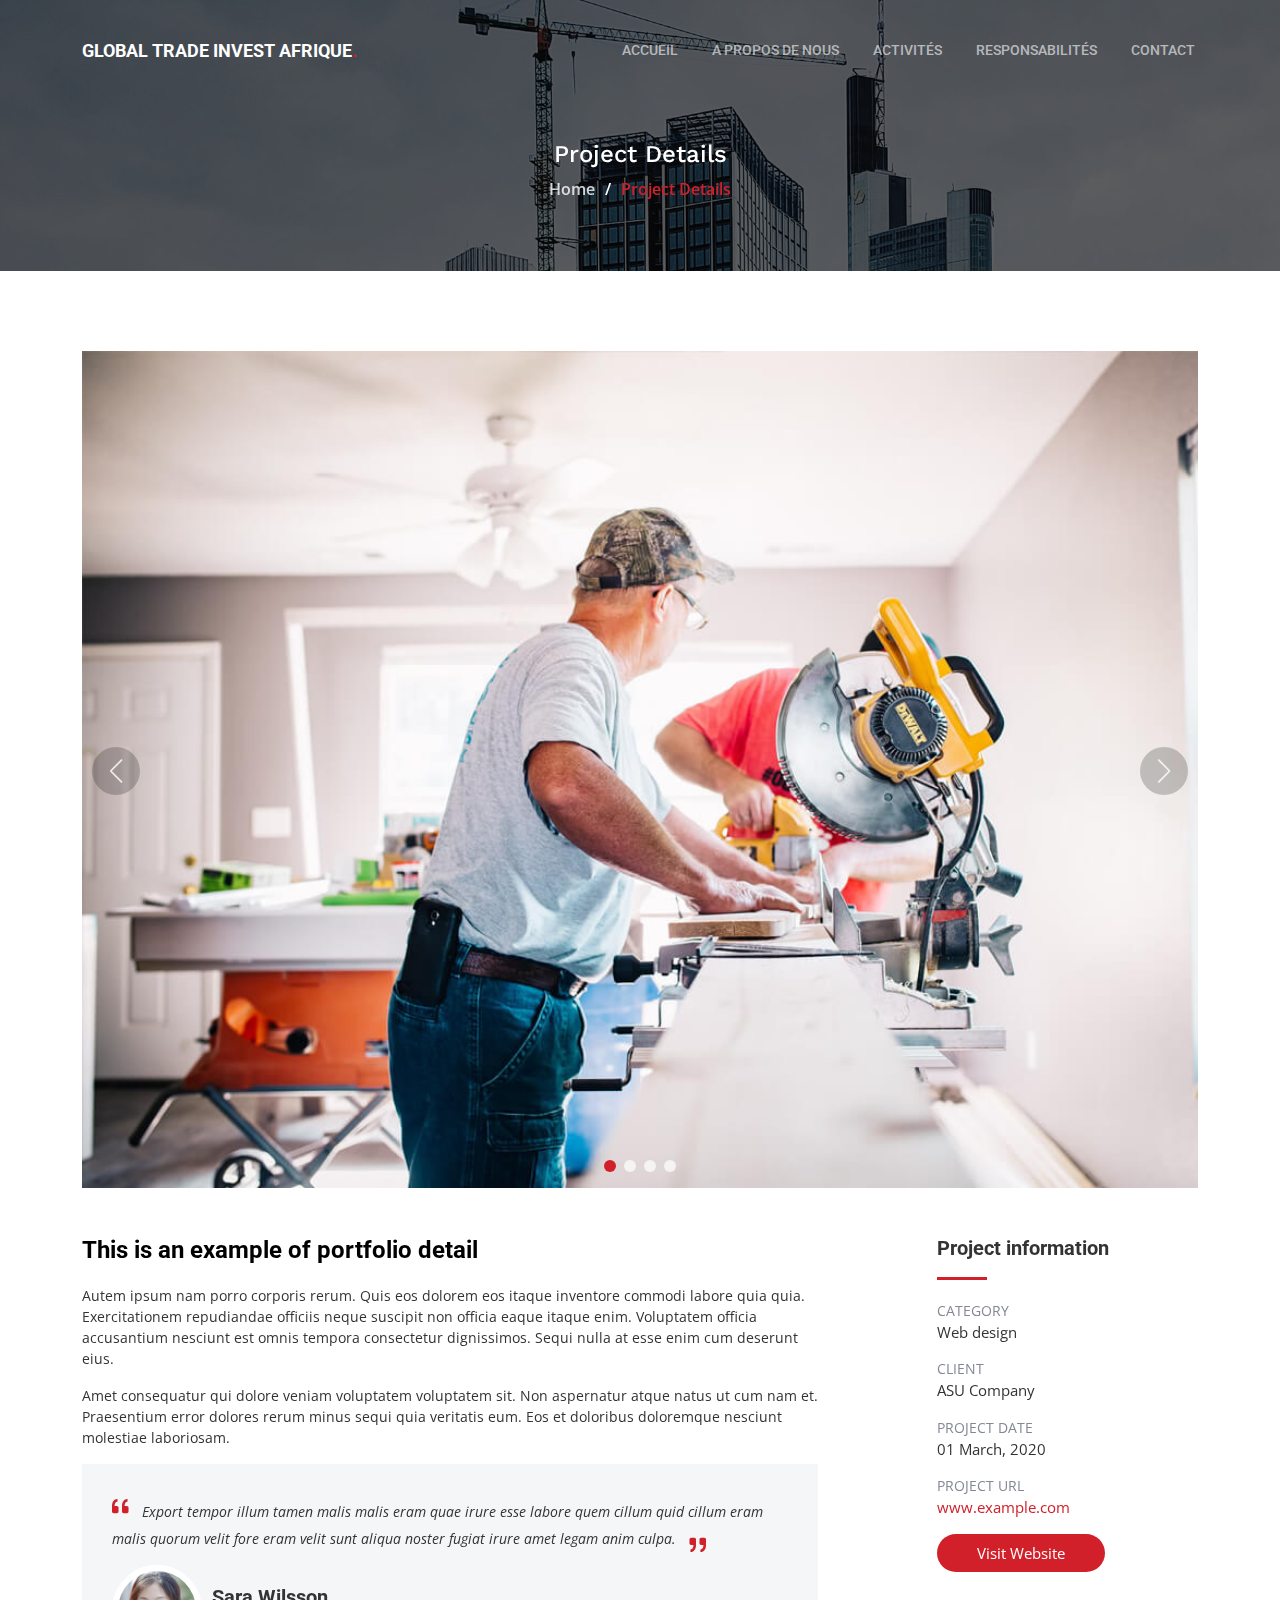
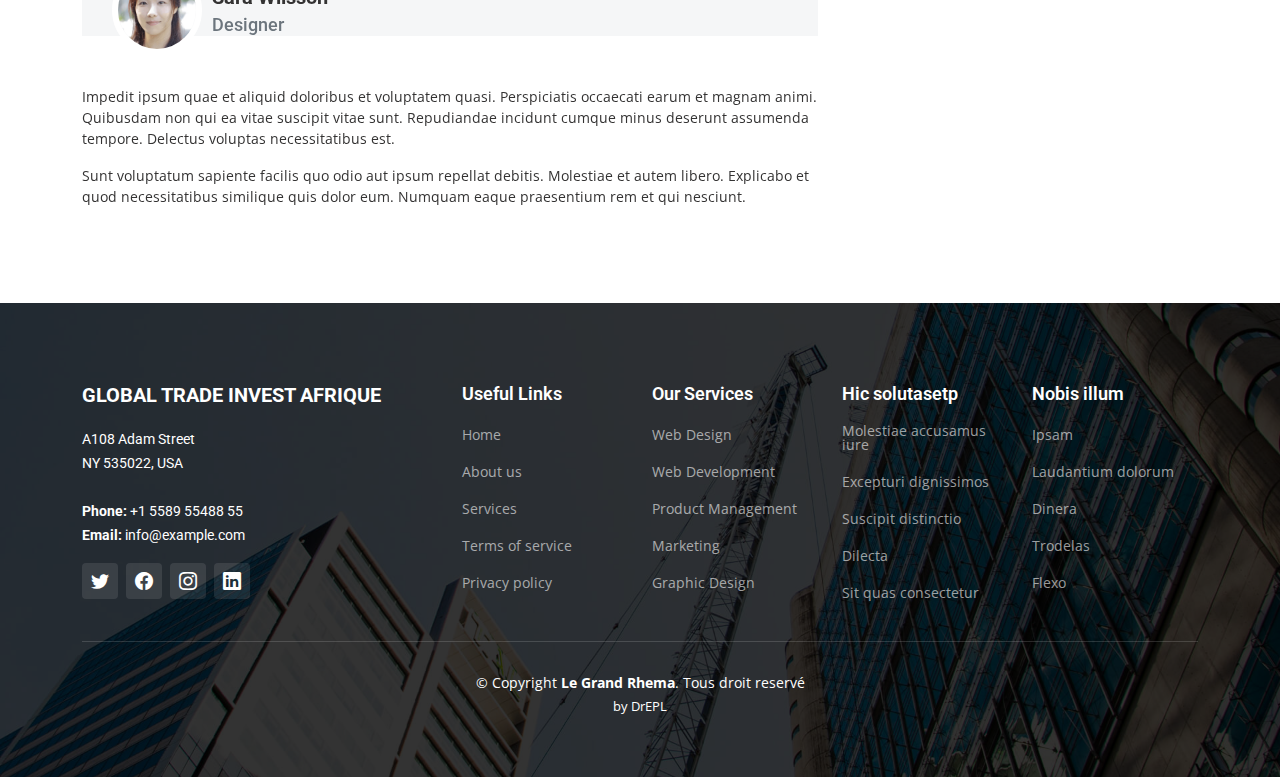
<file: project-details.html>
<!DOCTYPE html>
<html lang="fr">

<head>
  <meta charset="utf-8">
  <meta content="width=device-width, initial-scale=1.0" name="viewport">

  <title>GLOBAL TRADE INVEST AFRIQUE Bootstrap Template - Project Details</title>
  <meta content="" name="description">
  <meta content="" name="keywords">

  <!-- Favicons -->
  <link href="assets/img/favicon.png" rel="icon">
  <link href="assets/img/apple-touch-icon.png" rel="apple-touch-icon">

  <!-- Google Fonts -->
  <link rel="preconnect" href="https://fonts.googleapis.com">
  <link rel="preconnect" href="https://fonts.gstatic.com" crossorigin>
  <link
    href="https://fonts.googleapis.com/css2?family=Open+Sans:ital,wght@0,300;0,400;0,500;0,600;0,700;1,300;1,400;1,600;1,700&family=Roboto:ital,wght@0,300;0,400;0,500;0,600;0,700;1,300;1,400;1,500;1,600;1,700&family=Work+Sans:ital,wght@0,300;0,400;0,500;0,600;0,700;1,300;1,400;1,500;1,600;1,700&display=swap"
    rel="stylesheet">

  <!-- Vendor CSS Files -->
  <link href="assets/vendor/bootstrap/css/bootstrap.min.css" rel="stylesheet">
  <link href="assets/vendor/bootstrap-icons/bootstrap-icons.css" rel="stylesheet">
  <link href="assets/vendor/fontawesome-free/css/all.min.css" rel="stylesheet">
  <link href="assets/vendor/aos/aos.css" rel="stylesheet">
  <link href="assets/vendor/glightbox/css/glightbox.min.css" rel="stylesheet">
  <link href="assets/vendor/swiper/swiper-bundle.min.css" rel="stylesheet">

  <!-- Template Main CSS File -->
  <link href="assets/css/main.css" rel="stylesheet">

  <!-- =======================================================
  * Template Name: GLOBAL TRADE INVEST AFRIQUE - v1.3.0
  * Template URL: https://bootstrapmade.com/GLOBAL TRADE INVEST AFRIQUE-bootstrap-construction-website-template/
  * Author: BootstrapMade.com
  * License: https://bootstrapmade.com/license/
  ======================================================== -->
</head>

<body>

  <!-- ======= Header ======= -->
  <header id="header" class="header d-flex align-items-center">
    <div class="container-fluid container-xl d-flex align-items-center justify-content-between">

      <a href="index.html" class="logo d-flex align-items-center">
        <!-- Uncomment the line below if you also wish to use an image logo -->
        <!-- <img src="assets/img/logo.png" alt=""> -->
        <h1>GLOBAL TRADE INVEST AFRIQUE<span>.</span></h1>
      </a>

      <i class="mobile-nav-toggle mobile-nav-show bi bi-list"></i>
      <i class="mobile-nav-toggle mobile-nav-hide d-none bi bi-x"></i>
      <nav id="navbar" class="navbar">
        <ul>
          <li><a href="index.html">Accueil</a></li>
          <li><a href="about.html">A propos de nous</a></li>
          <li><a href="activites.html">Activités</a></li>
          
          <li><a href="responsabilite.html">Responsabilités</a></li>
          <li><a href="contact.html">Contact</a></li>
        </ul>
      </nav><!-- .navbar -->

    </div>
  </header><!-- End Header -->

  <main id="main">

    <!-- ======= Breadcrumbs ======= -->
    <div class="breadcrumbs d-flex align-items-center" style="background-image: url('assets/img/breadcrumbs-bg.jpg');">
      <div class="container position-relative d-flex flex-column align-items-center" data-aos="fade">

        <h2>Project Details</h2>
        <ol>
          <li><a href="index.html">Home</a></li>
          <li>Project Details</li>
        </ol>

      </div>
    </div><!-- End Breadcrumbs -->

    <!-- ======= Projet Details Section ======= -->
    <section id="project-details" class="project-details">
      <div class="container" data-aos="fade-up" data-aos-delay="100">

        <div class="position-relative h-100">
          <div class="slides-1 portfolio-details-slider swiper">
            <div class="swiper-wrapper align-items-center">

              <div class="swiper-slide">
                <img src="assets/img/projects/remodeling-1.jpg" alt="">
              </div>

              <div class="swiper-slide">
                <img src="assets/img/projects/construction-1.jpg" alt="">
              </div>

              <div class="swiper-slide">
                <img src="assets/img/projects/design-1.jpg" alt="">
              </div>

              <div class="swiper-slide">
                <img src="assets/img/projects/repairs-1.jpg" alt="">
              </div>

            </div>
            <div class="swiper-pagination"></div>
          </div>
          <div class="swiper-button-prev"></div>
          <div class="swiper-button-next"></div>

        </div>

        <div class="row justify-content-between gy-4 mt-4">

          <div class="col-lg-8">
            <div class="portfolio-description">
              <h2>This is an example of portfolio detail</h2>
              <p>
                Autem ipsum nam porro corporis rerum. Quis eos dolorem eos itaque inventore commodi labore quia quia.
                Exercitationem repudiandae officiis neque suscipit non officia eaque itaque enim. Voluptatem officia
                accusantium nesciunt est omnis tempora consectetur dignissimos. Sequi nulla at esse enim cum deserunt
                eius.
              </p>
              <p>
                Amet consequatur qui dolore veniam voluptatem voluptatem sit. Non aspernatur atque natus ut cum nam et.
                Praesentium error dolores rerum minus sequi quia veritatis eum. Eos et doloribus doloremque nesciunt
                molestiae laboriosam.
              </p>

              <div class="testimonial-item">
                <p>
                  <i class="bi bi-quote quote-icon-left"></i>
                  Export tempor illum tamen malis malis eram quae irure esse labore quem cillum quid cillum eram malis
                  quorum velit fore eram velit sunt aliqua noster fugiat irure amet legam anim culpa.
                  <i class="bi bi-quote quote-icon-right"></i>
                </p>
                <div>
                  <img src="assets/img/testimonials/testimonials-2.jpg" class="testimonial-img" alt="">
                  <h3>Sara Wilsson</h3>
                  <h4>Designer</h4>
                </div>
              </div>

              <p>
                Impedit ipsum quae et aliquid doloribus et voluptatem quasi. Perspiciatis occaecati earum et magnam
                animi. Quibusdam non qui ea vitae suscipit vitae sunt. Repudiandae incidunt cumque minus deserunt
                assumenda tempore. Delectus voluptas necessitatibus est.

              <p>
                Sunt voluptatum sapiente facilis quo odio aut ipsum repellat debitis. Molestiae et autem libero.
                Explicabo et quod necessitatibus similique quis dolor eum. Numquam eaque praesentium rem et qui
                nesciunt.
              </p>

            </div>
          </div>

          <div class="col-lg-3">
            <div class="portfolio-info">
              <h3>Project information</h3>
              <ul>
                <li><strong>Category</strong> <span>Web design</span></li>
                <li><strong>Client</strong> <span>ASU Company</span></li>
                <li><strong>Project date</strong> <span>01 March, 2020</span></li>
                <li><strong>Project URL</strong> <a href="#">www.example.com</a></li>
                <li><a href="#" class="btn-visit align-self-start">Visit Website</a></li>
              </ul>
            </div>
          </div>

        </div>

      </div>
    </section><!-- End Projet Details Section -->

  </main><!-- End #main -->

  <!-- ======= Footer ======= -->
  <footer id="footer" class="footer">

    <div class="footer-content position-relative">
      <div class="container">
        <div class="row">

          <div class="col-lg-4 col-md-6">
            <div class="footer-info">
              <h3>GLOBAL TRADE INVEST AFRIQUE</h3>
              <p>
                A108 Adam Street <br>
                NY 535022, USA<br><br>
                <strong>Phone:</strong> +1 5589 55488 55<br>
                <strong>Email:</strong> info@example.com<br>
              </p>
              <div class="social-links d-flex mt-3">
                <a href="#" class="d-flex align-items-center justify-content-center"><i class="bi bi-twitter"></i></a>
                <a href="#" class="d-flex align-items-center justify-content-center"><i class="bi bi-facebook"></i></a>
                <a href="#" class="d-flex align-items-center justify-content-center"><i class="bi bi-instagram"></i></a>
                <a href="#" class="d-flex align-items-center justify-content-center"><i class="bi bi-linkedin"></i></a>
              </div>
            </div>
          </div><!-- End footer info column-->

          <div class="col-lg-2 col-md-3 footer-links">
            <h4>Useful Links</h4>
            <ul>
              <li><a href="#">Home</a></li>
              <li><a href="#">About us</a></li>
              <li><a href="#">Services</a></li>
              <li><a href="#">Terms of service</a></li>
              <li><a href="#">Privacy policy</a></li>
            </ul>
          </div><!-- End footer links column-->

          <div class="col-lg-2 col-md-3 footer-links">
            <h4>Our Services</h4>
            <ul>
              <li><a href="#">Web Design</a></li>
              <li><a href="#">Web Development</a></li>
              <li><a href="#">Product Management</a></li>
              <li><a href="#">Marketing</a></li>
              <li><a href="#">Graphic Design</a></li>
            </ul>
          </div><!-- End footer links column-->

          <div class="col-lg-2 col-md-3 footer-links">
            <h4>Hic solutasetp</h4>
            <ul>
              <li><a href="#">Molestiae accusamus iure</a></li>
              <li><a href="#">Excepturi dignissimos</a></li>
              <li><a href="#">Suscipit distinctio</a></li>
              <li><a href="#">Dilecta</a></li>
              <li><a href="#">Sit quas consectetur</a></li>
            </ul>
          </div><!-- End footer links column-->

          <div class="col-lg-2 col-md-3 footer-links">
            <h4>Nobis illum</h4>
            <ul>
              <li><a href="#">Ipsam</a></li>
              <li><a href="#">Laudantium dolorum</a></li>
              <li><a href="#">Dinera</a></li>
              <li><a href="#">Trodelas</a></li>
              <li><a href="#">Flexo</a></li>
            </ul>
          </div><!-- End footer links column-->

        </div>
      </div>
    </div>

    <div class="footer-legal text-center position-relative">
      <div class="container">
        <div class="copyright">
          &copy; Copyright <strong><span>Le Grand Rhema</span></strong>. Tous droit reservé
        </div>
        <div class="credits">
          <!-- All the links in the footer should remain intact. -->
          <!-- You can delete the links only if you purchased the pro version. -->
          <!-- Licensing information: https://bootstrapmade.com/license/ -->
          <!-- Purchase the pro version with working PHP/AJAX contact form: https://bootstrapmade.com/GLOBAL TRADE INVEST AFRIQUE-bootstrap-construction-website-template/ -->
          by DrEPL
        </div>
      </div>
    </div>

  </footer>
  <!-- End Footer -->

  <a href="#" class="scroll-top d-flex align-items-center justify-content-center"><i
      class="bi bi-arrow-up-short"></i></a>

  <div id="preloader"></div>

  <!-- Vendor JS Files -->
  <script src="assets/vendor/bootstrap/js/bootstrap.bundle.min.js"></script>
  <script src="assets/vendor/aos/aos.js"></script>
  <script src="assets/vendor/glightbox/js/glightbox.min.js"></script>
  <script src="assets/vendor/isotope-layout/isotope.pkgd.min.js"></script>
  <script src="assets/vendor/swiper/swiper-bundle.min.js"></script>
  <script src="assets/vendor/purecounter/purecounter_vanilla.js"></script>
  <script src="assets/vendor/php-email-form/validate.js"></script>

  <!-- Template Main JS File -->
  <script src="assets/js/main.js"></script>

</body>

</html>
</file>
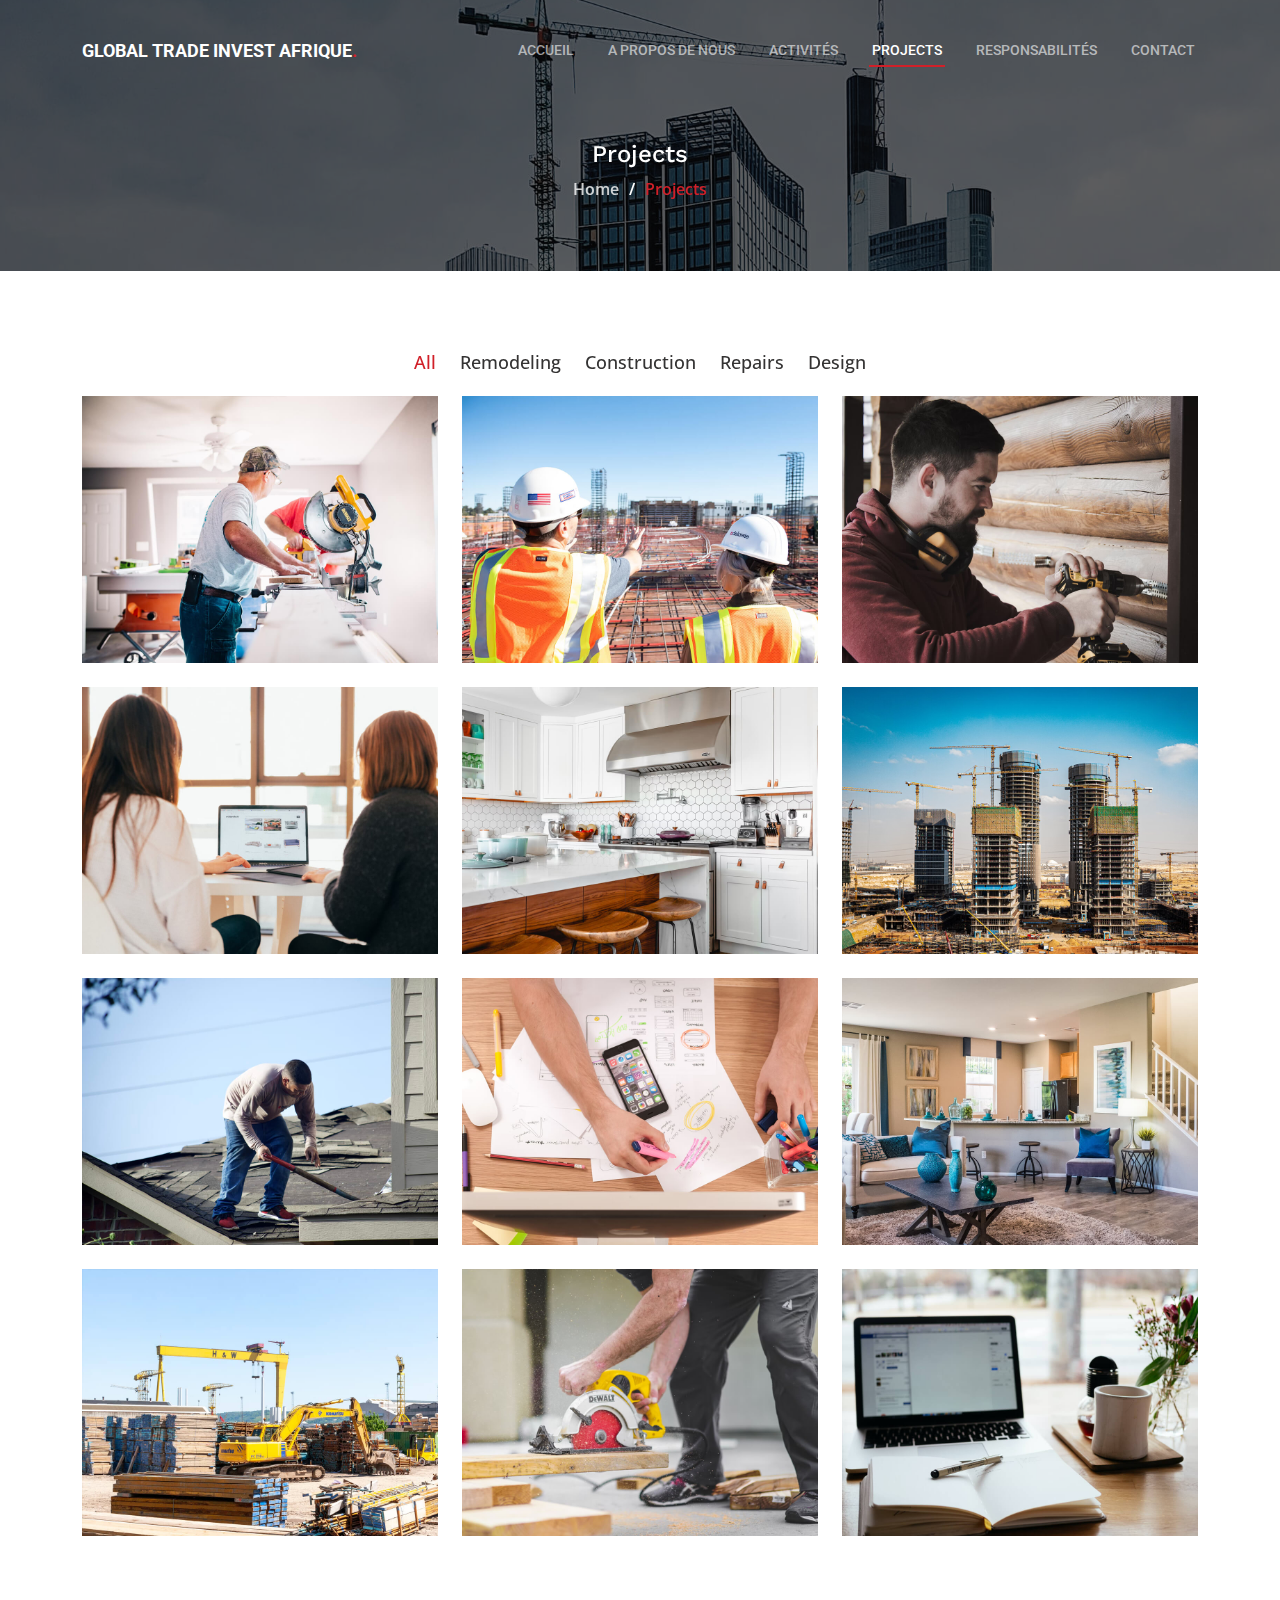
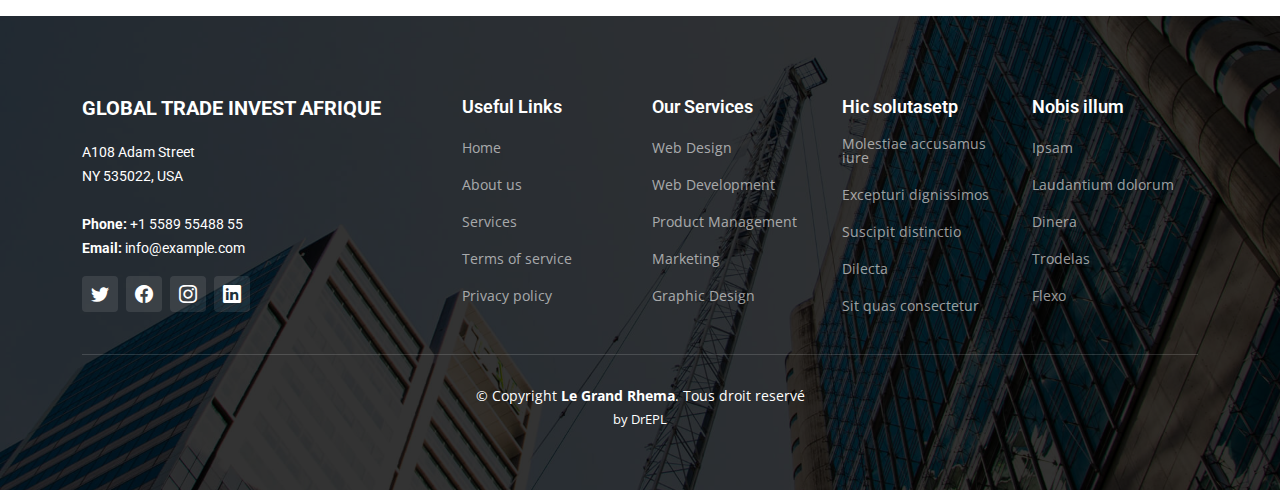
<file: projects.html>
<!DOCTYPE html>
<html lang="fr">

<head>
  <meta charset="utf-8">
  <meta content="width=device-width, initial-scale=1.0" name="viewport">

  <title>GLOBAL TRADE INVEST AFRIQUE - Projects</title>
  <meta content="" name="description">
  <meta content="" name="keywords">

  <!-- Favicons -->
  <link href="assets/img/favicon.png" rel="icon">
  <link href="assets/img/apple-touch-icon.png" rel="apple-touch-icon">

  <!-- Google Fonts -->
  <link rel="preconnect" href="https://fonts.googleapis.com">
  <link rel="preconnect" href="https://fonts.gstatic.com" crossorigin>
  <link
    href="https://fonts.googleapis.com/css2?family=Open+Sans:ital,wght@0,300;0,400;0,500;0,600;0,700;1,300;1,400;1,600;1,700&family=Roboto:ital,wght@0,300;0,400;0,500;0,600;0,700;1,300;1,400;1,500;1,600;1,700&family=Work+Sans:ital,wght@0,300;0,400;0,500;0,600;0,700;1,300;1,400;1,500;1,600;1,700&display=swap"
    rel="stylesheet">

  <!-- Vendor CSS Files -->
  <link href="assets/vendor/bootstrap/css/bootstrap.min.css" rel="stylesheet">
  <link href="assets/vendor/bootstrap-icons/bootstrap-icons.css" rel="stylesheet">
  <link href="assets/vendor/fontawesome-free/css/all.min.css" rel="stylesheet">
  <link href="assets/vendor/aos/aos.css" rel="stylesheet">
  <link href="assets/vendor/glightbox/css/glightbox.min.css" rel="stylesheet">
  <link href="assets/vendor/swiper/swiper-bundle.min.css" rel="stylesheet">

  <!-- Template Main CSS File -->
  <link href="assets/css/main.css" rel="stylesheet">

  <!-- =======================================================
  * Template Name: GLOBAL TRADE INVEST AFRIQUE - v1.3.0
  * Template URL: https://bootstrapmade.com/GLOBAL TRADE INVEST AFRIQUE-bootstrap-construction-website-template/
  * Author: BootstrapMade.com
  * License: https://bootstrapmade.com/license/
  ======================================================== -->
</head>

<body>

  <!-- ======= Header ======= -->
  <header id="header" class="header d-flex align-items-center">
    <div class="container-fluid container-xl d-flex align-items-center justify-content-between">

      <a href="index.html" class="logo d-flex align-items-center">
        <!-- Uncomment the line below if you also wish to use an image logo -->
        <!-- <img src="assets/img/logo.png" alt=""> -->
        <h1>GLOBAL TRADE INVEST AFRIQUE<span>.</span></h1>
      </a>

      <i class="mobile-nav-toggle mobile-nav-show bi bi-list"></i>
      <i class="mobile-nav-toggle mobile-nav-hide d-none bi bi-x"></i>
      <nav id="navbar" class="navbar">
        <ul>
          <li><a href="index.html">Accueil</a></li>
          <li><a href="about.html">A propos de nous</a></li>
          <li><a href="activites.html">Activités</a></li>
          <li><a href="projects.html" class="active">Projects</a></li>
          <li><a href="responsabilite.html">Responsabilités</a></li>
          <li><a href="contact.html">Contact</a></li>
        </ul>
        
      </nav><!-- .navbar -->

    </div>
  </header><!-- End Header -->

  <main id="main">

    <!-- ======= Breadcrumbs ======= -->
    <div class="breadcrumbs d-flex align-items-center" style="background-image: url('assets/img/breadcrumbs-bg.jpg');">
      <div class="container position-relative d-flex flex-column align-items-center" data-aos="fade">

        <h2>Projects</h2>
        <ol>
          <li><a href="index.html">Home</a></li>
          <li>Projects</li>
        </ol>

      </div>
    </div><!-- End Breadcrumbs -->

    <!-- ======= Our Projects Section ======= -->
    <section id="projects" class="projects">
      <div class="container" data-aos="fade-up">

        <div class="portfolio-isotope" data-portfolio-filter="*" data-portfolio-layout="masonry"
          data-portfolio-sort="original-order">

          <ul class="portfolio-flters" data-aos="fade-up" data-aos-delay="100">
            <li data-filter="*" class="filter-active">All</li>
            <li data-filter=".filter-remodeling">Remodeling</li>
            <li data-filter=".filter-construction">Construction</li>
            <li data-filter=".filter-repairs">Repairs</li>
            <li data-filter=".filter-design">Design</li>
          </ul><!-- End Projects Filters -->

          <div class="row gy-4 portfolio-container" data-aos="fade-up" data-aos-delay="200">

            <div class="col-lg-4 col-md-6 portfolio-item filter-remodeling">
              <div class="portfolio-content h-100">
                <img src="assets/img/projects/remodeling-1.jpg" class="img-fluid" alt="">
                <div class="portfolio-info">
                  <h4>Remodeling 1</h4>
                  <p>Lorem ipsum, dolor sit amet consectetur</p>
                  <a href="assets/img/projects/remodeling-1.jpg" title="Remodeling 1"
                    data-gallery="portfolio-gallery-remodeling" class="glightbox preview-link"><i
                      class="bi bi-zoom-in"></i></a>
                  <a href="project-details.html" title="More Details" class="details-link"><i
                      class="bi bi-link-45deg"></i></a>
                </div>
              </div>
            </div><!-- End Projects Item -->

            <div class="col-lg-4 col-md-6 portfolio-item filter-construction">
              <div class="portfolio-content h-100">
                <img src="assets/img/projects/construction-1.jpg" class="img-fluid" alt="">
                <div class="portfolio-info">
                  <h4>Construction 1</h4>
                  <p>Lorem ipsum, dolor sit amet consectetur</p>
                  <a href="assets/img/projects/construction-1.jpg" title="Construction 1"
                    data-gallery="portfolio-gallery-construction" class="glightbox preview-link"><i
                      class="bi bi-zoom-in"></i></a>
                  <a href="project-details.html" title="More Details" class="details-link"><i
                      class="bi bi-link-45deg"></i></a>
                </div>
              </div>
            </div><!-- End Projects Item -->

            <div class="col-lg-4 col-md-6 portfolio-item filter-repairs">
              <div class="portfolio-content h-100">
                <img src="assets/img/projects/repairs-1.jpg" class="img-fluid" alt="">
                <div class="portfolio-info">
                  <h4>Repairs 1</h4>
                  <p>Lorem ipsum, dolor sit amet consectetur</p>
                  <a href="assets/img/projects/repairs-1.jpg" title="Repairs 1" data-gallery="portfolio-gallery-repairs"
                    class="glightbox preview-link"><i class="bi bi-zoom-in"></i></a>
                  <a href="project-details.html" title="More Details" class="details-link"><i
                      class="bi bi-link-45deg"></i></a>
                </div>
              </div>
            </div><!-- End Projects Item -->

            <div class="col-lg-4 col-md-6 portfolio-item filter-design">
              <div class="portfolio-content h-100">
                <img src="assets/img/projects/design-1.jpg" class="img-fluid" alt="">
                <div class="portfolio-info">
                  <h4>Design 1</h4>
                  <p>Lorem ipsum, dolor sit amet consectetur</p>
                  <a href="assets/img/projects/design-1.jpg" title="Repairs 1" data-gallery="portfolio-gallery-book"
                    class="glightbox preview-link"><i class="bi bi-zoom-in"></i></a>
                  <a href="project-details.html" title="More Details" class="details-link"><i
                      class="bi bi-link-45deg"></i></a>
                </div>
              </div>
            </div><!-- End Projects Item -->

            <div class="col-lg-4 col-md-6 portfolio-item filter-remodeling">
              <div class="portfolio-content h-100">
                <img src="assets/img/projects/remodeling-2.jpg" class="img-fluid" alt="">
                <div class="portfolio-info">
                  <h4>Remodeling 2</h4>
                  <p>Lorem ipsum, dolor sit amet consectetur</p>
                  <a href="assets/img/projects/remodeling-2.jpg" title="Remodeling 2"
                    data-gallery="portfolio-gallery-remodeling" class="glightbox preview-link"><i
                      class="bi bi-zoom-in"></i></a>
                  <a href="project-details.html" title="More Details" class="details-link"><i
                      class="bi bi-link-45deg"></i></a>
                </div>
              </div>
            </div><!-- End Projects Item -->

            <div class="col-lg-4 col-md-6 portfolio-item filter-construction">
              <div class="portfolio-content h-100">
                <img src="assets/img/projects/construction-2.jpg" class="img-fluid" alt="">
                <div class="portfolio-info">
                  <h4>Construction 2</h4>
                  <p>Lorem ipsum, dolor sit amet consectetur</p>
                  <a href="assets/img/projects/construction-2.jpg" title="Construction 2"
                    data-gallery="portfolio-gallery-construction" class="glightbox preview-link"><i
                      class="bi bi-zoom-in"></i></a>
                  <a href="project-details.html" title="More Details" class="details-link"><i
                      class="bi bi-link-45deg"></i></a>
                </div>
              </div>
            </div><!-- End Projects Item -->

            <div class="col-lg-4 col-md-6 portfolio-item filter-repairs">
              <div class="portfolio-content h-100">
                <img src="assets/img/projects/repairs-2.jpg" class="img-fluid" alt="">
                <div class="portfolio-info">
                  <h4>Repairs 2</h4>
                  <p>Lorem ipsum, dolor sit amet consectetur</p>
                  <a href="assets/img/projects/repairs-2.jpg" title="Repairs 2" data-gallery="portfolio-gallery-repairs"
                    class="glightbox preview-link"><i class="bi bi-zoom-in"></i></a>
                  <a href="project-details.html" title="More Details" class="details-link"><i
                      class="bi bi-link-45deg"></i></a>
                </div>
              </div>
            </div><!-- End Projects Item -->

            <div class="col-lg-4 col-md-6 portfolio-item filter-design">
              <div class="portfolio-content h-100">
                <img src="assets/img/projects/design-2.jpg" class="img-fluid" alt="">
                <div class="portfolio-info">
                  <h4>Design 2</h4>
                  <p>Lorem ipsum, dolor sit amet consectetur</p>
                  <a href="assets/img/projects/design-2.jpg" title="Repairs 2" data-gallery="portfolio-gallery-book"
                    class="glightbox preview-link"><i class="bi bi-zoom-in"></i></a>
                  <a href="project-details.html" title="More Details" class="details-link"><i
                      class="bi bi-link-45deg"></i></a>
                </div>
              </div>
            </div><!-- End Projects Item -->

            <div class="col-lg-4 col-md-6 portfolio-item filter-remodeling">
              <div class="portfolio-content h-100">
                <img src="assets/img/projects/remodeling-3.jpg" class="img-fluid" alt="">
                <div class="portfolio-info">
                  <h4>Remodeling 3</h4>
                  <p>Lorem ipsum, dolor sit amet consectetur</p>
                  <a href="assets/img/projects/remodeling-3.jpg" title="Remodeling 3"
                    data-gallery="portfolio-gallery-remodeling" class="glightbox preview-link"><i
                      class="bi bi-zoom-in"></i></a>
                  <a href="project-details.html" title="More Details" class="details-link"><i
                      class="bi bi-link-45deg"></i></a>
                </div>
              </div>
            </div><!-- End Projects Item -->

            <div class="col-lg-4 col-md-6 portfolio-item filter-construction">
              <div class="portfolio-content h-100">
                <img src="assets/img/projects/construction-3.jpg" class="img-fluid" alt="">
                <div class="portfolio-info">
                  <h4>Construction 3</h4>
                  <p>Lorem ipsum, dolor sit amet consectetur</p>
                  <a href="assets/img/projects/construction-3.jpg" title="Construction 3"
                    data-gallery="portfolio-gallery-construction" class="glightbox preview-link"><i
                      class="bi bi-zoom-in"></i></a>
                  <a href="project-details.html" title="More Details" class="details-link"><i
                      class="bi bi-link-45deg"></i></a>
                </div>
              </div>
            </div><!-- End Projects Item -->

            <div class="col-lg-4 col-md-6 portfolio-item filter-repairs">
              <div class="portfolio-content h-100">
                <img src="assets/img/projects/repairs-3.jpg" class="img-fluid" alt="">
                <div class="portfolio-info">
                  <h4>Repairs 3</h4>
                  <p>Lorem ipsum, dolor sit amet consectetur</p>
                  <a href="assets/img/projects/repairs-3.jpg" title="Repairs 2" data-gallery="portfolio-gallery-repairs"
                    class="glightbox preview-link"><i class="bi bi-zoom-in"></i></a>
                  <a href="project-details.html" title="More Details" class="details-link"><i
                      class="bi bi-link-45deg"></i></a>
                </div>
              </div>
            </div><!-- End Projects Item -->

            <div class="col-lg-4 col-md-6 portfolio-item filter-design">
              <div class="portfolio-content h-100">
                <img src="assets/img/projects/design-3.jpg" class="img-fluid" alt="">
                <div class="portfolio-info">
                  <h4>Design 3</h4>
                  <p>Lorem ipsum, dolor sit amet consectetur</p>
                  <a href="assets/img/projects/design-3.jpg" title="Repairs 3" data-gallery="portfolio-gallery-book"
                    class="glightbox preview-link"><i class="bi bi-zoom-in"></i></a>
                  <a href="project-details.html" title="More Details" class="details-link"><i
                      class="bi bi-link-45deg"></i></a>
                </div>
              </div>
            </div><!-- End Projects Item -->

          </div><!-- End Projects Container -->

        </div>

      </div>
    </section><!-- End Our Projects Section -->

  </main><!-- End #main -->

  <!-- ======= Footer ======= -->
  <footer id="footer" class="footer">

    <div class="footer-content position-relative">
      <div class="container">
        <div class="row">

          <div class="col-lg-4 col-md-6">
            <div class="footer-info">
              <h3>GLOBAL TRADE INVEST AFRIQUE</h3>
              <p>
                A108 Adam Street <br>
                NY 535022, USA<br><br>
                <strong>Phone:</strong> +1 5589 55488 55<br>
                <strong>Email:</strong> info@example.com<br>
              </p>
              <div class="social-links d-flex mt-3">
                <a href="#" class="d-flex align-items-center justify-content-center"><i class="bi bi-twitter"></i></a>
                <a href="#" class="d-flex align-items-center justify-content-center"><i class="bi bi-facebook"></i></a>
                <a href="#" class="d-flex align-items-center justify-content-center"><i class="bi bi-instagram"></i></a>
                <a href="#" class="d-flex align-items-center justify-content-center"><i class="bi bi-linkedin"></i></a>
              </div>
            </div>
          </div><!-- End footer info column-->

          <div class="col-lg-2 col-md-3 footer-links">
            <h4>Useful Links</h4>
            <ul>
              <li><a href="#">Home</a></li>
              <li><a href="#">About us</a></li>
              <li><a href="#">Services</a></li>
              <li><a href="#">Terms of service</a></li>
              <li><a href="#">Privacy policy</a></li>
            </ul>
          </div><!-- End footer links column-->

          <div class="col-lg-2 col-md-3 footer-links">
            <h4>Our Services</h4>
            <ul>
              <li><a href="#">Web Design</a></li>
              <li><a href="#">Web Development</a></li>
              <li><a href="#">Product Management</a></li>
              <li><a href="#">Marketing</a></li>
              <li><a href="#">Graphic Design</a></li>
            </ul>
          </div><!-- End footer links column-->

          <div class="col-lg-2 col-md-3 footer-links">
            <h4>Hic solutasetp</h4>
            <ul>
              <li><a href="#">Molestiae accusamus iure</a></li>
              <li><a href="#">Excepturi dignissimos</a></li>
              <li><a href="#">Suscipit distinctio</a></li>
              <li><a href="#">Dilecta</a></li>
              <li><a href="#">Sit quas consectetur</a></li>
            </ul>
          </div><!-- End footer links column-->

          <div class="col-lg-2 col-md-3 footer-links">
            <h4>Nobis illum</h4>
            <ul>
              <li><a href="#">Ipsam</a></li>
              <li><a href="#">Laudantium dolorum</a></li>
              <li><a href="#">Dinera</a></li>
              <li><a href="#">Trodelas</a></li>
              <li><a href="#">Flexo</a></li>
            </ul>
          </div><!-- End footer links column-->

        </div>
      </div>
    </div>

    <div class="footer-legal text-center position-relative">
      <div class="container">
        <div class="copyright">
          &copy; Copyright <strong><span>Le Grand Rhema</span></strong>. Tous droit reservé
        </div>
        <div class="credits">
          <!-- All the links in the footer should remain intact. -->
          <!-- You can delete the links only if you purchased the pro version. -->
          <!-- Licensing information: https://bootstrapmade.com/license/ -->
          <!-- Purchase the pro version with working PHP/AJAX contact form: https://bootstrapmade.com/GLOBAL TRADE INVEST AFRIQUE-bootstrap-construction-website-template/ -->
          by DrEPL
        </div>
      </div>
    </div>

  </footer>
  <!-- End Footer -->

  <a href="#" class="scroll-top d-flex align-items-center justify-content-center"><i
      class="bi bi-arrow-up-short"></i></a>

  <div id="preloader"></div>

  <!-- Vendor JS Files -->
  <script src="assets/vendor/bootstrap/js/bootstrap.bundle.min.js"></script>
  <script src="assets/vendor/aos/aos.js"></script>
  <script src="assets/vendor/glightbox/js/glightbox.min.js"></script>
  <script src="assets/vendor/isotope-layout/isotope.pkgd.min.js"></script>
  <script src="assets/vendor/swiper/swiper-bundle.min.js"></script>
  <script src="assets/vendor/purecounter/purecounter_vanilla.js"></script>
  <script src="assets/vendor/php-email-form/validate.js"></script>

  <!-- Template Main JS File -->
  <script src="assets/js/main.js"></script>

</body>

</html>
</file>
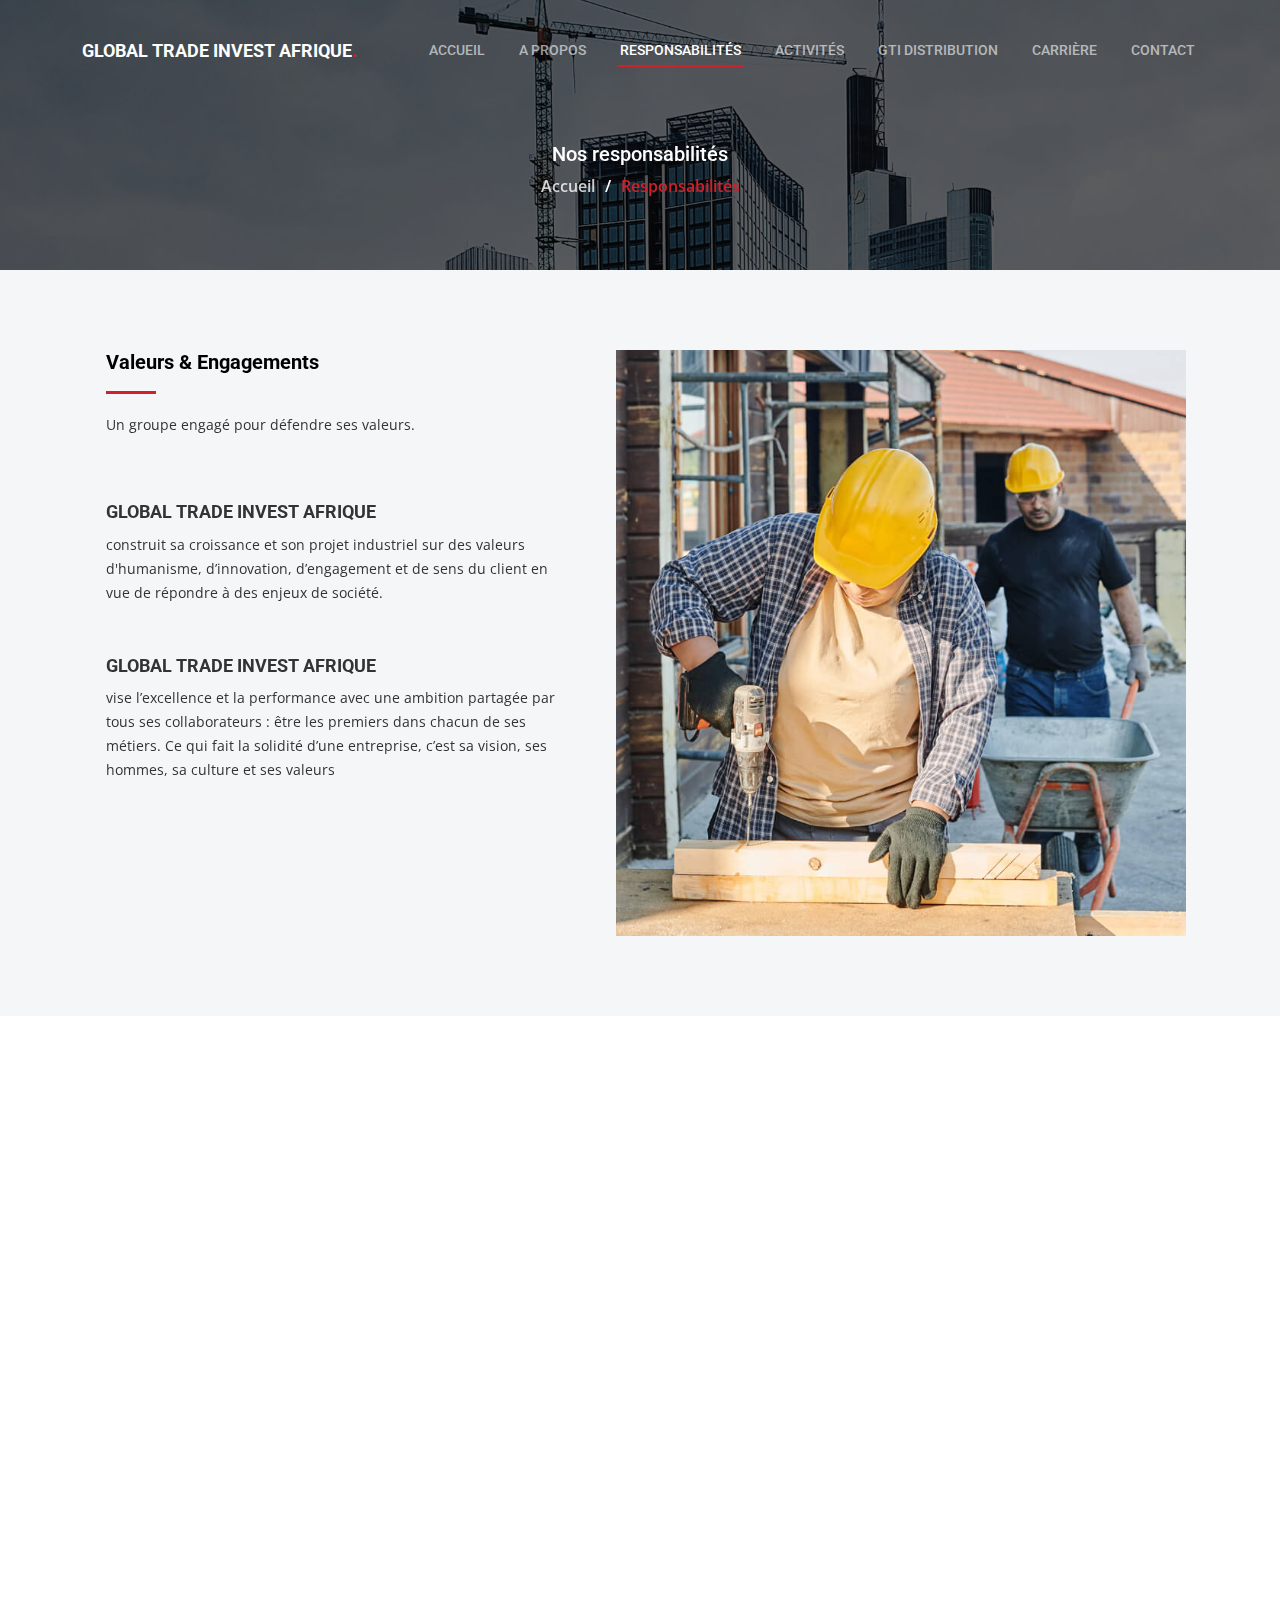
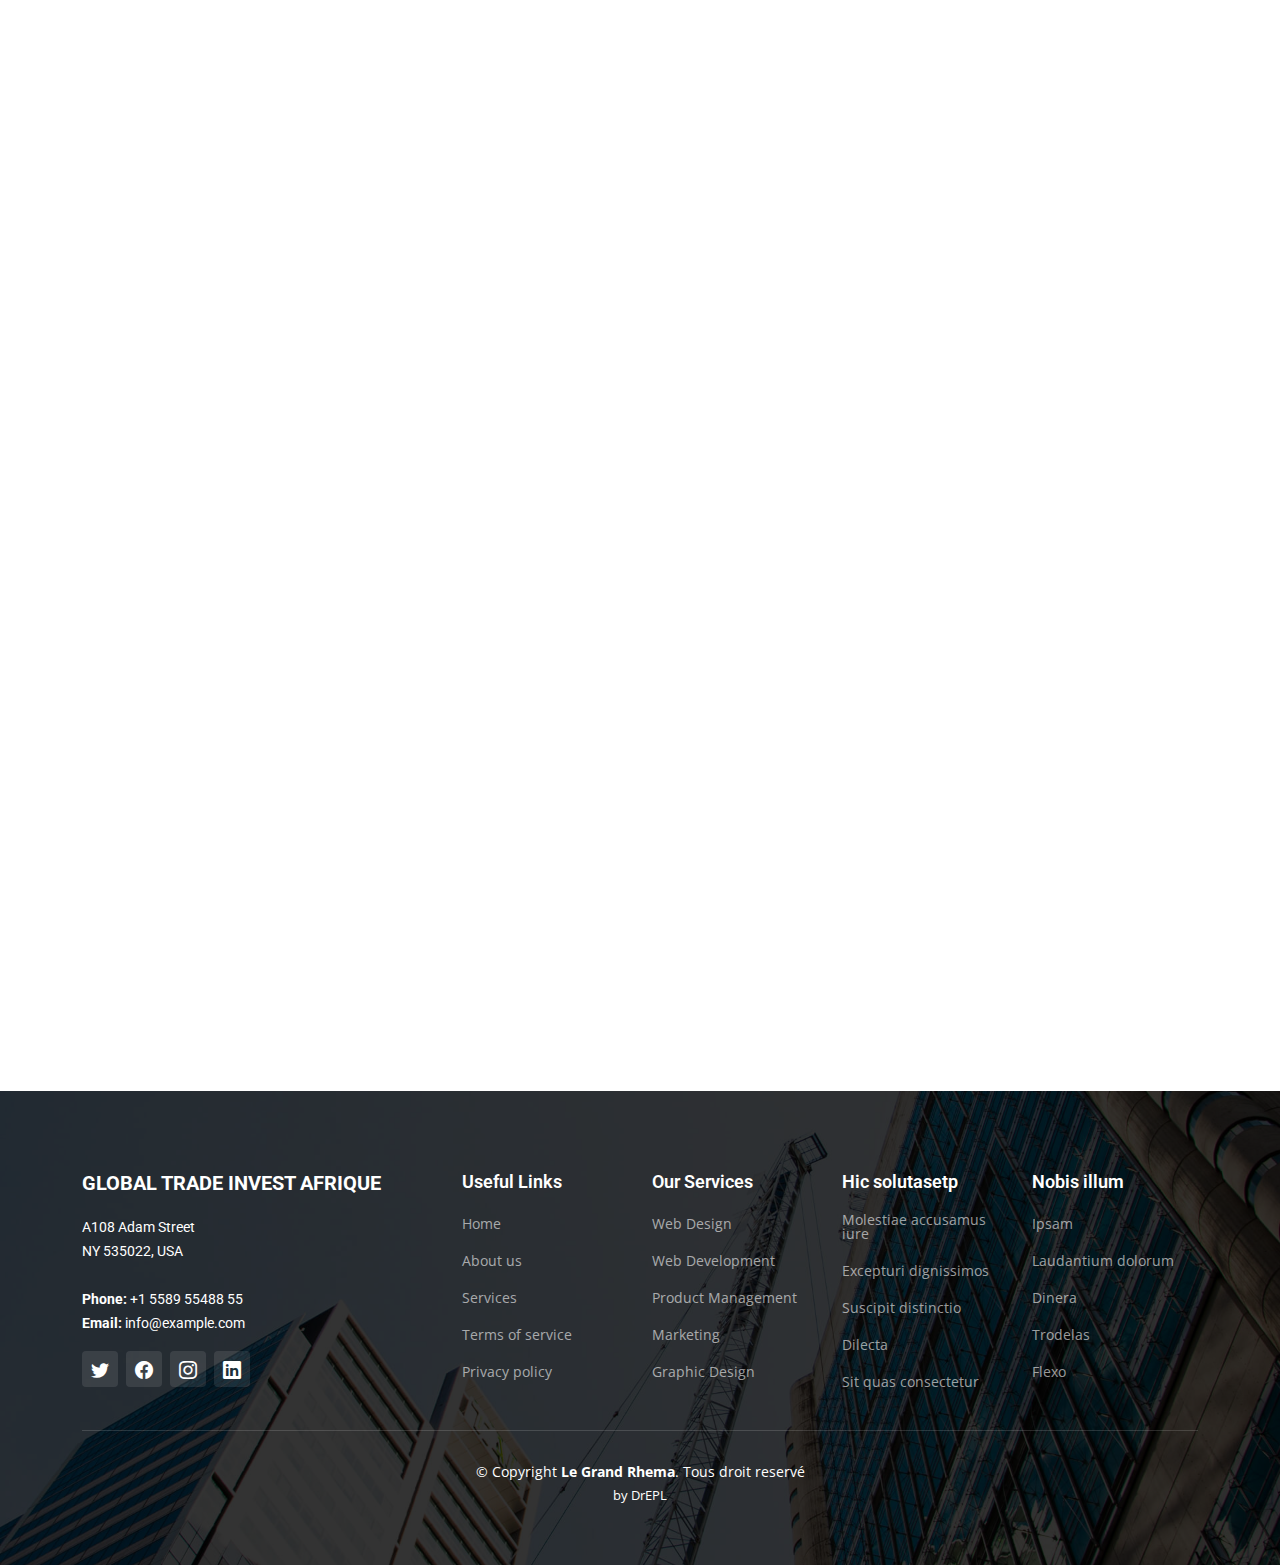
<file: responsabilite.html>
<!DOCTYPE html>
<html lang="fr">

<head>
  <meta charset="utf-8">
  <meta content="width=device-width, initial-scale=1.0" name="viewport">

  <title>GLOBAL TRADE INVEST AFRIQUE - Responsabilité</title>
  <meta content="" name="description">
  <meta content="" name="keywords">

  <!-- Favicons -->
  <link href="assets/img/favicon.png" rel="icon">
  <link href="assets/img/apple-touch-icon.png" rel="apple-touch-icon">

  <!-- Google Fonts -->
  <link rel="preconnect" href="https://fonts.googleapis.com">
  <link rel="preconnect" href="https://fonts.gstatic.com" crossorigin>
  <link
    href="https://fonts.googleapis.com/css2?family=Open+Sans:ital,wght@0,300;0,400;0,500;0,600;0,700;1,300;1,400;1,600;1,700&family=Roboto:ital,wght@0,300;0,400;0,500;0,600;0,700;1,300;1,400;1,500;1,600;1,700&family=Work+Sans:ital,wght@0,300;0,400;0,500;0,600;0,700;1,300;1,400;1,500;1,600;1,700&display=swap"
    rel="stylesheet">

  <!-- Vendor CSS Files -->
  <link href="assets/vendor/bootstrap/css/bootstrap.min.css" rel="stylesheet">
  <link href="assets/vendor/bootstrap-icons/bootstrap-icons.css" rel="stylesheet">
  <link href="assets/vendor/fontawesome-free/css/all.min.css" rel="stylesheet">
  <link href="assets/vendor/aos/aos.css" rel="stylesheet">
  <link href="assets/vendor/glightbox/css/glightbox.min.css" rel="stylesheet">
  <link href="assets/vendor/swiper/swiper-bundle.min.css" rel="stylesheet">

  <!-- Template Main CSS File -->
  <link href="assets/css/main.css" rel="stylesheet">
</head>

<body>

  <!-- ======= Header ======= -->
  <header id="header" class="header d-flex align-items-center">
    <div class="container-fluid container-xl d-flex align-items-center justify-content-between">

      <a href="index.html" class="logo d-flex align-items-center">
        <h1>GLOBAL TRADE INVEST AFRIQUE<span>.</span></h1>
      </a>

      <i class="mobile-nav-toggle mobile-nav-show bi bi-list"></i>
      <i class="mobile-nav-toggle mobile-nav-hide d-none bi bi-x"></i>
      <nav id="navbar" class="navbar">
        <ul>
          <li><a href="index.html">Accueil</a></li>
          <li><a href="about.html">A propos</a></li>
          <li><a href="responsabilite.html" class="active">Responsabilités</a></li>
          <li><a href="activites.html">Activités</a></li>
          <li><a href="distribution.html">GTI Distribution</a></li>
          <li><a href="carriere.html" >Carrière</a></li>
          <li><a href="contact.html">Contact</a></li>
        </ul>
      </nav><!-- .navbar -->

    </div>
  </header><!-- End Header -->

  <main id="main">

    <!-- ======= Breadcrumbs ======= -->
    <div class="breadcrumbs d-flex align-items-center" style="background-image: url('assets/img/breadcrumbs-bg.jpg');">
      <div class="container position-relative d-flex flex-column align-items-center" data-aos="fade">
        <h3 class="text-white">Nos responsabilités</h3>
        <ol>
          <li><a href="index.html">Accueil</a></li>
          <li>Responsabilités</li>
        </ol>

      </div>
    </div><!-- End Breadcrumbs -->

    <!-- ======= ve Section 2 ======= -->
    <section id="alt-services-2" class="alt-services section-bg">
      <div class="container" data-aos="fade-up">

        <div class="row justify-content-around gy-4">
          <div class="col-lg-5 d-flex flex-column justify-content-center">
            <h3>Valeurs & Engagements</h3>
            <p>Un groupe engagé pour défendre ses valeurs.</p>
            <!-- Start Icon Box -->
            <div class="icon-box position-relative" data-aos="fade-up" data-aos-delay="100">
              <h4 class="stretched-link">GLOBAL TRADE INVEST AFRIQUE</h4>
                <p>construit sa croissance et son projet industriel sur des valeurs d'humanisme, d’innovation, d’engagement et de sens du client en vue de répondre à des enjeux de société.</p>
            </div>
            <!-- End Icon Box -->
            <!-- Start Icon Box -->
            <div class="icon-box position-relative" data-aos="fade-up" data-aos-delay="100">
                <h4 class="stretched-link">GLOBAL TRADE INVEST AFRIQUE</h4>
                <p>vise l’excellence et la performance avec une ambition partagée par tous ses collaborateurs : être les premiers dans chacun de ses métiers. Ce qui fait la solidité d’une entreprise, c’est sa vision, ses hommes, sa culture et ses valeurs</p>
            </div>
            <!-- End Icon Box -->
            <!-- Start Icon Box -->
            <div class="icon-box position-relative" data-aos="fade-up" data-aos-delay="100">
                <h4 class="stretched-link">GLOBAL TRADE INVEST AFRIQUE</h4>
                <p>fonde ses actions sur cinq valeurs fortes. C’est en incarnant ces valeurs dans ses actions quotidiennes que GLOBAL TRADE INVEST AFRIQUE réalise cette ambition.</p>
            </div>
            <!-- End Icon Box -->
          </div>

          <div class="col-lg-6 img-bg" style="background-image: url(assets/img/alt-services-2.jpg);" data-aos="zoom-in"
            data-aos-delay="100"></div>
        </div>

      </div>
    </section><!-- End ve Section 2 -->

    <!-- ======= Alt Services Section ======= -->
    <section id="alt-services" class="alt-services">
      <div class="container" data-aos="fade-up">

        <div class="row justify-content-around gy-4">
          <div class="col-lg-6 img-bg" style="background-image: url(assets/img/alt-services.jpg);" data-aos="zoom-in"
            data-aos-delay="100"></div>

          <div class="col-lg-5 d-flex flex-column justify-content-center">
            <h3>Politique RSE </h3>
            <h4 class="stretched-link">Notre responsabilité sociétale des entreprises</h4>

            <div class="icon-box position-relative" data-aos="fade-up" data-aos-delay="100">
              <div>
                <p>Conscients de l'impact de nos activités de négoce de matières premières, nous avons fait un choix lors de sa création et avons immédiatement lancé la démarche de responsabilité sociétale de l'entreprise (RSE). La création de cette dernière fait de MESHOCRE CORPORATION la première société de négoce de matières premières en République du Congo à s'engager dans cette activité. 
                </p>
              </div>
            </div>
            <!-- End Icon Box -->

            <div class="icon-box position-relative" data-aos="fade-up" data-aos-delay="100">
              <div>
                <p>La RSE intègre les enjeux sociaux, sociaux, environnementaux et la performance économique de l'entreprise dans ses activités, tout en prenant en compte la relation avec les parties prenantes.
                  Ce sont des entités qui interfèrent avec notre entreprise sur des fréquences plus ou moins importantes. Ce sont nos clients, nos fournisseurs, les villes... Depuis que nous sommes la première 
                  entreprise de négoce de matières premières et de distribution agricole en République du Congo, il est devenu évident de placer le défi de la durabilité au cœur de notre stratégie commerciale.
                   Dans l'environnement réglementaire de plus en plus strict du secteur du négoce, nous espérons utiliser cette méthode pour dépasser les obligations légales et vous apporter les solutions les 
                   plus pertinentes pour gagner en efficacité. Les compétences accumulées par nos collaborateurs et les bonnes relations avec les partenaires nous permettent de vous apporter l'innovation et de
                   répondre au mieux à vos attentes. 
                </p>
              </div>
            </div>
            <!-- End Icon Box -->
            <div class="icon-box position-relative" data-aos="fade-up" data-aos-delay="100">
              <div>
                <p>Ces innovations ont conduit à la fourniture de nombreux services et des suggestions de méthodes alternatives. 
                  En établissant ces méthodes, nous avons exprimé notre volonté de contribuer aux enjeux du développement durable et de maintenir une position de leader dans le commerce des matières premières au niveau national.
                </p>
              </div>
            </div>
            <!-- End Icon Box -->

          </div>
        </div>

      </div>
    </section><!-- End Alt Services Section -->
        <!-- ======= Servie Cards Section ======= -->
    <section id="services-cards" class="services-cards p-4">
      <div class="container" data-aos="fade-up">
        <div class="row gy-4">

          <div class="col-lg-3 col-md-6" data-aos="zoom-in" data-aos-delay="100">
            <h3>Gouvernance</h3>
            <p>GLOBAL TRADE INVEST AFRIQUE met en œuvre sa politique RSE au plus haut niveau de sa gouvernance,
              dans le respect des droits humains, des conditions de travail, de la lutte contre la corruption et
               de la volonté d'établir une relation responsable entre fournisseurs et clients. Cette volonté de 
               gouvernance durable se traduit désormais par l'élaboration de politiques ou de chartes de participation.
               En plus de ces actions structurées et des engagements de nos partenaires financiers, cela l'est aussi. 
            </p>
          </div><!-- End feature item-->

          <div class="col-lg-3 col-md-6" data-aos="zoom-in" data-aos-delay="200">
            <h3>Empreinte sociale</h3>
            <p>GLOBAL TRADE INVEST AFRIQUE s'engage à promouvoir l'égalité femmes-hommes, le handicap ou à lutter contre toutes les autres formes de discrimination dans le traitement professionnel à tous les niveaux de l'entreprise, et à veiller à ce qu'elle s'intègre progressivement dans la culture d'entreprise et respecte les activités de chaque métier et de chaque service. Ce principe s'applique à la sensibilisation de l'équipe concernée dès le recrutement et traverse la gestion de carrière de chaque collaborateur.
            </p>
          </div><!-- End feature item-->

          <div class="col-lg-3 col-md-6" data-aos="zoom-in" data-aos-delay="300">
            <h3>Environnement</h3>
            <p>
              Depuis sa création, GLOBAL TRADE INVEST AFRIQUE s'est engagé dans une démarche de mesure et de réduction de son empreinte environnementale, et encourage l'ensemble de ses collaborateurs à adopter une attitude éthique et verte. GLOBAL TRADE INVEST AFRIQUE porte l'ambition d'un modèle opérationnel à faible émission de carbone pour atténuer les conséquences du changement climatique.
            </p>
          </div><!-- End feature item-->

          <div class="col-lg-3 col-md-6" data-aos="zoom-in" data-aos-delay="400">
            <h3>Numérique Responsable</h3>
            <p>
              Le groupe met en œuvre une série d'actions pour accélérer la transformation de cette action et impliquer ses parties prenantes sur cette voie.
              La transformation numérique devient une condition nécessaire pour devenir et maintenir la compétitivité. Cependant, les impacts sociaux et 
              environnementaux sont parfois sous-estimés. GLOBAL TRADE INVEST AFRIQUE croit fermement que la numérisation est un vecteur inclusif, mais nous devons également y penser clairement.
               La maîtrise de l'empreinte énergétique est devenue primordiale pour limiter l'impact environnemental. Que ce soit lors de la conception et 
               de la gestion de la fin de vie des équipements informatiques, ou lors de leur utilisation. 
               C'est pourquoi GLOBAL TRADE INVEST AFRIQUE s'engage pour une technologie numérique responsable.
            </p>
          </div><!-- End feature item-->

        </div>

      </div>
    </section><!-- End Servie Cards Section -->

  </main><!-- End #main -->

  <!-- ======= Footer ======= -->
  <footer id="footer" class="footer">

    <div class="footer-content position-relative">
      <div class="container">
        <div class="row">

          <div class="col-lg-4 col-md-6">
            <div class="footer-info">
              <h3>GLOBAL TRADE INVEST AFRIQUE</h3>
              <p>
                A108 Adam Street <br>
                NY 535022, USA<br><br>
                <strong>Phone:</strong> +1 5589 55488 55<br>
                <strong>Email:</strong> info@example.com<br>
              </p>
              <div class="social-links d-flex mt-3">
                <a href="#" class="d-flex align-items-center justify-content-center"><i class="bi bi-twitter"></i></a>
                <a href="#" class="d-flex align-items-center justify-content-center"><i class="bi bi-facebook"></i></a>
                <a href="#" class="d-flex align-items-center justify-content-center"><i class="bi bi-instagram"></i></a>
                <a href="#" class="d-flex align-items-center justify-content-center"><i class="bi bi-linkedin"></i></a>
              </div>
            </div>
          </div><!-- End footer info column-->

          <div class="col-lg-2 col-md-3 footer-links">
            <h4>Useful Links</h4>
            <ul>
              <li><a href="#">Home</a></li>
              <li><a href="#">About us</a></li>
              <li><a href="#">Services</a></li>
              <li><a href="#">Terms of service</a></li>
              <li><a href="#">Privacy policy</a></li>
            </ul>
          </div><!-- End footer links column-->

          <div class="col-lg-2 col-md-3 footer-links">
            <h4>Our Services</h4>
            <ul>
              <li><a href="#">Web Design</a></li>
              <li><a href="#">Web Development</a></li>
              <li><a href="#">Product Management</a></li>
              <li><a href="#">Marketing</a></li>
              <li><a href="#">Graphic Design</a></li>
            </ul>
          </div><!-- End footer links column-->

          <div class="col-lg-2 col-md-3 footer-links">
            <h4>Hic solutasetp</h4>
            <ul>
              <li><a href="#">Molestiae accusamus iure</a></li>
              <li><a href="#">Excepturi dignissimos</a></li>
              <li><a href="#">Suscipit distinctio</a></li>
              <li><a href="#">Dilecta</a></li>
              <li><a href="#">Sit quas consectetur</a></li>
            </ul>
          </div><!-- End footer links column-->

          <div class="col-lg-2 col-md-3 footer-links">
            <h4>Nobis illum</h4>
            <ul>
              <li><a href="#">Ipsam</a></li>
              <li><a href="#">Laudantium dolorum</a></li>
              <li><a href="#">Dinera</a></li>
              <li><a href="#">Trodelas</a></li>
              <li><a href="#">Flexo</a></li>
            </ul>
          </div><!-- End footer links column-->

        </div>
      </div>
    </div>

    <div class="footer-legal text-center position-relative">
        <div class="container">
          <div class="copyright">
            &copy; Copyright <strong><span>Le Grand Rhema</span></strong>. Tous droit reservé
          </div>
          <div class="credits">
            <!-- All the links in the footer should remain intact. -->
            <!-- You can delete the links only if you purchased the pro version. -->
            <!-- Licensing information: https://bootstrapmade.com/license/ -->
            <!-- Purchase the pro version with working PHP/AJAX contact form: https://bootstrapmade.com/GLOBAL TRADE INVEST AFRIQUE-bootstrap-construction-website-template/ -->
            by DrEPL
          </div>
        </div>
      </div>

  </footer>
  <!-- End Footer -->

  <a href="#" class="scroll-top d-flex align-items-center justify-content-center"><i
      class="bi bi-arrow-up-short"></i></a>

  <div id="preloader"></div>

  <!-- Vendor JS Files -->
  <script src="assets/vendor/bootstrap/js/bootstrap.bundle.min.js"></script>
  <script src="assets/vendor/aos/aos.js"></script>
  <script src="assets/vendor/glightbox/js/glightbox.min.js"></script>
  <script src="assets/vendor/isotope-layout/isotope.pkgd.min.js"></script>
  <script src="assets/vendor/swiper/swiper-bundle.min.js"></script>
  <script src="assets/vendor/purecounter/purecounter_vanilla.js"></script>
  <script src="assets/vendor/php-email-form/validate.js"></script>

  <!-- Template Main JS File -->
  <script src="assets/js/main.js"></script>

</body>

</html>
</file>
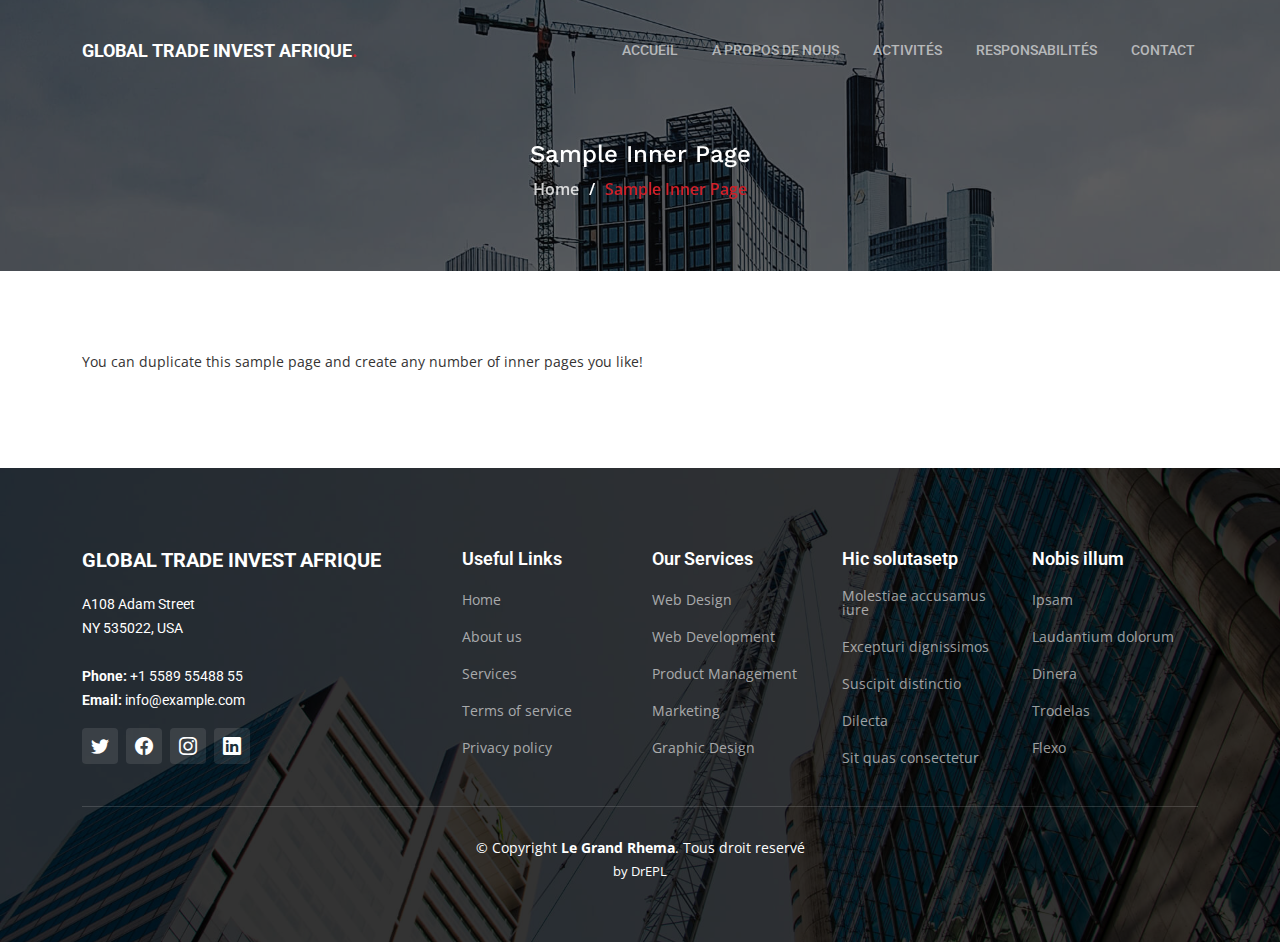
<file: sample-inner-page.html>
<!DOCTYPE html>
<html lang="fr">

<head>
  <meta charset="utf-8">
  <meta content="width=device-width, initial-scale=1.0" name="viewport">

  <title>[Template] Sample Inner Page</title>
  <meta content="" name="description">
  <meta content="" name="keywords">

  <!-- Favicons -->
  <link href="assets/img/favicon.png" rel="icon">
  <link href="assets/img/apple-touch-icon.png" rel="apple-touch-icon">

  <!-- Google Fonts -->
  <link rel="preconnect" href="https://fonts.googleapis.com">
  <link rel="preconnect" href="https://fonts.gstatic.com" crossorigin>
  <link
    href="https://fonts.googleapis.com/css2?family=Open+Sans:ital,wght@0,300;0,400;0,500;0,600;0,700;1,300;1,400;1,600;1,700&family=Roboto:ital,wght@0,300;0,400;0,500;0,600;0,700;1,300;1,400;1,500;1,600;1,700&family=Work+Sans:ital,wght@0,300;0,400;0,500;0,600;0,700;1,300;1,400;1,500;1,600;1,700&display=swap"
    rel="stylesheet">

  <!-- Vendor CSS Files -->
  <link href="assets/vendor/bootstrap/css/bootstrap.min.css" rel="stylesheet">
  <link href="assets/vendor/bootstrap-icons/bootstrap-icons.css" rel="stylesheet">
  <link href="assets/vendor/fontawesome-free/css/all.min.css" rel="stylesheet">
  <link href="assets/vendor/aos/aos.css" rel="stylesheet">
  <link href="assets/vendor/glightbox/css/glightbox.min.css" rel="stylesheet">
  <link href="assets/vendor/swiper/swiper-bundle.min.css" rel="stylesheet">

  <!-- Template Main CSS File -->
  <link href="assets/css/main.css" rel="stylesheet">

  <!-- =======================================================
  * Template Name: GLOBAL TRADE INVEST AFRIQUE - v1.3.0
  * Template URL: https://bootstrapmade.com/GLOBAL TRADE INVEST AFRIQUE-bootstrap-construction-website-template/
  * Author: BootstrapMade.com
  * License: https://bootstrapmade.com/license/
  ======================================================== -->
</head>

<body>

  <!-- ======= Header ======= -->
  <header id="header" class="header d-flex align-items-center">
    <div class="container-fluid container-xl d-flex align-items-center justify-content-between">

      <a href="index.html" class="logo d-flex align-items-center">
        <!-- Uncomment the line below if you also wish to use an image logo -->
        <!-- <img src="assets/img/logo.png" alt=""> -->
        <h1>GLOBAL TRADE INVEST AFRIQUE<span>.</span></h1>
      </a>

      <i class="mobile-nav-toggle mobile-nav-show bi bi-list"></i>
      <i class="mobile-nav-toggle mobile-nav-hide d-none bi bi-x"></i>
      <nav id="navbar" class="navbar">
        <ul>
          <li><a href="index.html">Accueil</a></li>
          <li><a href="about.html">A propos de nous</a></li>
          <li><a href="activites.html">Activités</a></li>
          <li><a href="responsabilite.html">Responsabilités</a></li>
          <li><a href="contact.html">Contact</a></li>
        </ul>
      </nav><!-- .navbar -->

    </div>
  </header><!-- End Header -->

  <main id="main">

    <!-- ======= Breadcrumbs ======= -->
    <div class="breadcrumbs d-flex align-items-center" style="background-image: url('assets/img/breadcrumbs-bg.jpg');">
      <div class="container position-relative d-flex flex-column align-items-center" data-aos="fade">

        <h2>Sample Inner Page</h2>
        <ol>
          <li><a href="index.html">Home</a></li>
          <li>Sample Inner Page</li>
        </ol>

      </div>
    </div><!-- End Breadcrumbs -->

    <section class="sample-page">
      <div class="container">

        <p>
          You can duplicate this sample page and create any number of inner pages you like!
        </p>

      </div>
    </section>

  </main><!-- End #main -->

  <!-- ======= Footer ======= -->
  <footer id="footer" class="footer">

    <div class="footer-content position-relative">
      <div class="container">
        <div class="row">

          <div class="col-lg-4 col-md-6">
            <div class="footer-info">
              <h3>GLOBAL TRADE INVEST AFRIQUE</h3>
              <p>
                A108 Adam Street <br>
                NY 535022, USA<br><br>
                <strong>Phone:</strong> +1 5589 55488 55<br>
                <strong>Email:</strong> info@example.com<br>
              </p>
              <div class="social-links d-flex mt-3">
                <a href="#" class="d-flex align-items-center justify-content-center"><i class="bi bi-twitter"></i></a>
                <a href="#" class="d-flex align-items-center justify-content-center"><i class="bi bi-facebook"></i></a>
                <a href="#" class="d-flex align-items-center justify-content-center"><i class="bi bi-instagram"></i></a>
                <a href="#" class="d-flex align-items-center justify-content-center"><i class="bi bi-linkedin"></i></a>
              </div>
            </div>
          </div><!-- End footer info column-->

          <div class="col-lg-2 col-md-3 footer-links">
            <h4>Useful Links</h4>
            <ul>
              <li><a href="#">Home</a></li>
              <li><a href="#">About us</a></li>
              <li><a href="#">Services</a></li>
              <li><a href="#">Terms of service</a></li>
              <li><a href="#">Privacy policy</a></li>
            </ul>
          </div><!-- End footer links column-->

          <div class="col-lg-2 col-md-3 footer-links">
            <h4>Our Services</h4>
            <ul>
              <li><a href="#">Web Design</a></li>
              <li><a href="#">Web Development</a></li>
              <li><a href="#">Product Management</a></li>
              <li><a href="#">Marketing</a></li>
              <li><a href="#">Graphic Design</a></li>
            </ul>
          </div><!-- End footer links column-->

          <div class="col-lg-2 col-md-3 footer-links">
            <h4>Hic solutasetp</h4>
            <ul>
              <li><a href="#">Molestiae accusamus iure</a></li>
              <li><a href="#">Excepturi dignissimos</a></li>
              <li><a href="#">Suscipit distinctio</a></li>
              <li><a href="#">Dilecta</a></li>
              <li><a href="#">Sit quas consectetur</a></li>
            </ul>
          </div><!-- End footer links column-->

          <div class="col-lg-2 col-md-3 footer-links">
            <h4>Nobis illum</h4>
            <ul>
              <li><a href="#">Ipsam</a></li>
              <li><a href="#">Laudantium dolorum</a></li>
              <li><a href="#">Dinera</a></li>
              <li><a href="#">Trodelas</a></li>
              <li><a href="#">Flexo</a></li>
            </ul>
          </div><!-- End footer links column-->

        </div>
      </div>
    </div>

    <div class="footer-legal text-center position-relative">
      <div class="container">
        <div class="copyright">
          &copy; Copyright <strong><span>Le Grand Rhema</span></strong>. Tous droit reservé
        </div>
        <div class="credits">
          <!-- All the links in the footer should remain intact. -->
          <!-- You can delete the links only if you purchased the pro version. -->
          <!-- Licensing information: https://bootstrapmade.com/license/ -->
          <!-- Purchase the pro version with working PHP/AJAX contact form: https://bootstrapmade.com/GLOBAL TRADE INVEST AFRIQUE-bootstrap-construction-website-template/ -->
          by DrEPL
        </div>
      </div>
    </div>

  </footer>
  <!-- End Footer -->

  <a href="#" class="scroll-top d-flex align-items-center justify-content-center"><i
      class="bi bi-arrow-up-short"></i></a>

  <div id="preloader"></div>

  <!-- Vendor JS Files -->
  <script src="assets/vendor/bootstrap/js/bootstrap.bundle.min.js"></script>
  <script src="assets/vendor/aos/aos.js"></script>
  <script src="assets/vendor/glightbox/js/glightbox.min.js"></script>
  <script src="assets/vendor/isotope-layout/isotope.pkgd.min.js"></script>
  <script src="assets/vendor/swiper/swiper-bundle.min.js"></script>
  <script src="assets/vendor/purecounter/purecounter_vanilla.js"></script>
  <script src="assets/vendor/php-email-form/validate.js"></script>

  <!-- Template Main JS File -->
  <script src="assets/js/main.js"></script>

</body>

</html>
</file>
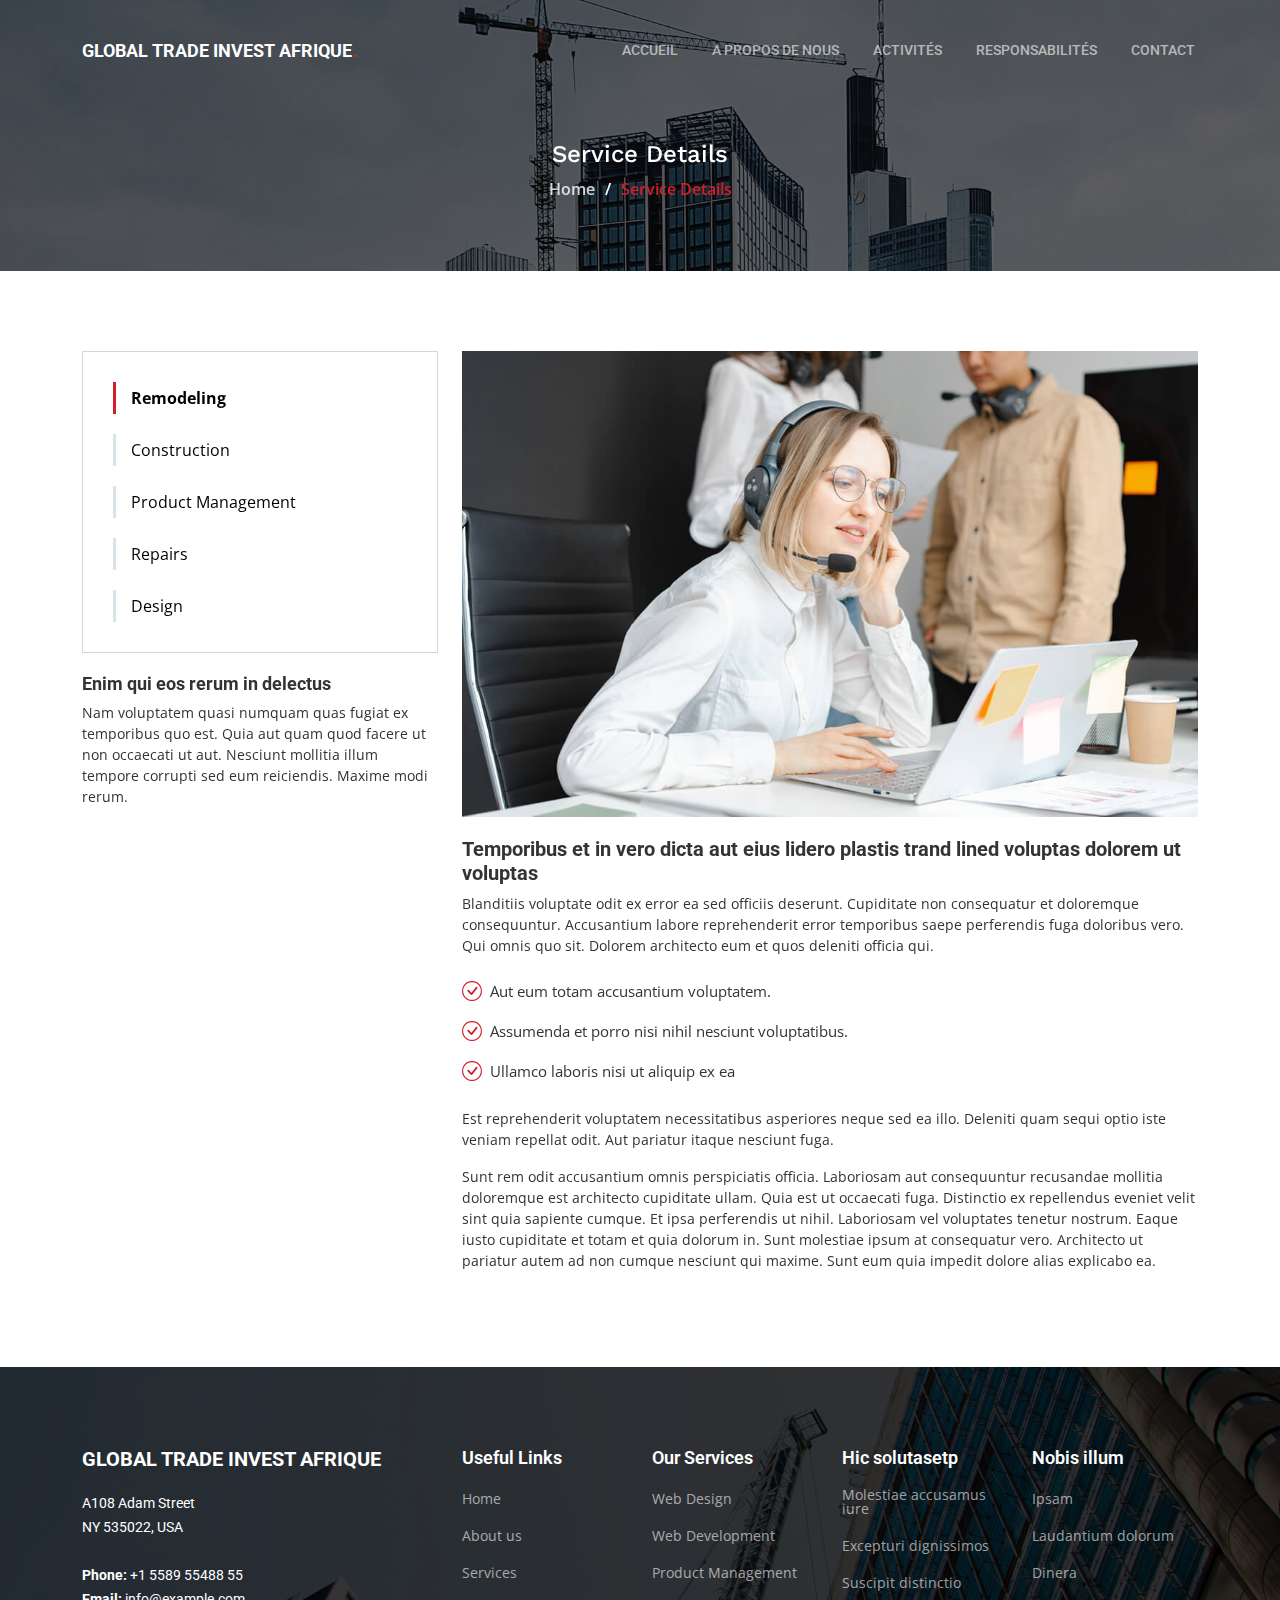
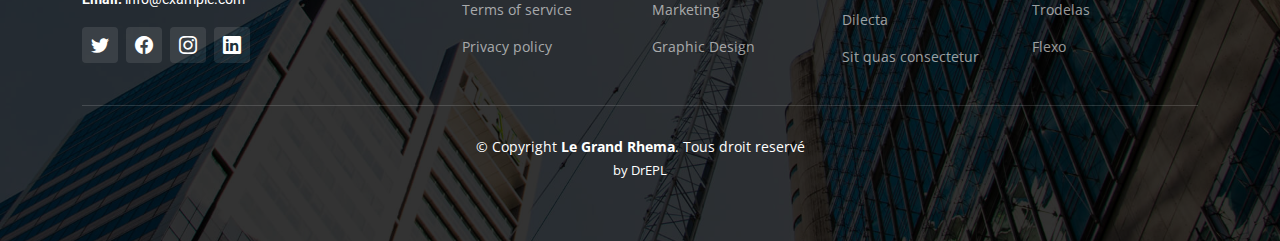
<file: service-details.html>
<!DOCTYPE html>
<html lang="fr">

<head>
  <meta charset="utf-8">
  <meta content="width=device-width, initial-scale=1.0" name="viewport">

  <title>GLOBAL TRADE INVEST AFRIQUE Bootstrap Template - Service Details</title>
  <meta content="" name="description">
  <meta content="" name="keywords">

  <!-- Favicons -->
  <link href="assets/img/favicon.png" rel="icon">
  <link href="assets/img/apple-touch-icon.png" rel="apple-touch-icon">

  <!-- Google Fonts -->
  <link rel="preconnect" href="https://fonts.googleapis.com">
  <link rel="preconnect" href="https://fonts.gstatic.com" crossorigin>
  <link
    href="https://fonts.googleapis.com/css2?family=Open+Sans:ital,wght@0,300;0,400;0,500;0,600;0,700;1,300;1,400;1,600;1,700&family=Roboto:ital,wght@0,300;0,400;0,500;0,600;0,700;1,300;1,400;1,500;1,600;1,700&family=Work+Sans:ital,wght@0,300;0,400;0,500;0,600;0,700;1,300;1,400;1,500;1,600;1,700&display=swap"
    rel="stylesheet">

  <!-- Vendor CSS Files -->
  <link href="assets/vendor/bootstrap/css/bootstrap.min.css" rel="stylesheet">
  <link href="assets/vendor/bootstrap-icons/bootstrap-icons.css" rel="stylesheet">
  <link href="assets/vendor/fontawesome-free/css/all.min.css" rel="stylesheet">
  <link href="assets/vendor/aos/aos.css" rel="stylesheet">
  <link href="assets/vendor/glightbox/css/glightbox.min.css" rel="stylesheet">
  <link href="assets/vendor/swiper/swiper-bundle.min.css" rel="stylesheet">

  <!-- Template Main CSS File -->
  <link href="assets/css/main.css" rel="stylesheet">

  <!-- =======================================================
  * Template Name: GLOBAL TRADE INVEST AFRIQUE - v1.3.0
  * Template URL: https://bootstrapmade.com/GLOBAL TRADE INVEST AFRIQUE-bootstrap-construction-website-template/
  * Author: BootstrapMade.com
  * License: https://bootstrapmade.com/license/
  ======================================================== -->
</head>

<body>

  <!-- ======= Header ======= -->
  <header id="header" class="header d-flex align-items-center">
    <div class="container-fluid container-xl d-flex align-items-center justify-content-between">

      <a href="index.html" class="logo d-flex align-items-center">
        <!-- Uncomment the line below if you also wish to use an image logo -->
        <!-- <img src="assets/img/logo.png" alt=""> -->
        <h1>GLOBAL TRADE INVEST AFRIQUE<span>.</span></h1>
      </a>

      <i class="mobile-nav-toggle mobile-nav-show bi bi-list"></i>
      <i class="mobile-nav-toggle mobile-nav-hide d-none bi bi-x"></i>
      <nav id="navbar" class="navbar">
        <ul>
          <li><a href="index.html">Accueil</a></li>
          <li><a href="about.html">A propos de nous</a></li>
          <li><a href="activites.html">Activités</a></li>
          <li><a href="responsabilite.html">Responsabilités</a></li>
          <li><a href="contact.html">Contact</a></li>
        </ul>
      </nav><!-- .navbar -->

    </div>
  </header><!-- End Header -->

  <main id="main">

    <!-- ======= Breadcrumbs ======= -->
    <div class="breadcrumbs d-flex align-items-center" style="background-image: url('assets/img/breadcrumbs-bg.jpg');">
      <div class="container position-relative d-flex flex-column align-items-center" data-aos="fade">

        <h2>Service Details</h2>
        <ol>
          <li><a href="index.html">Home</a></li>
          <li>Service Details</li>
        </ol>

      </div>
    </div><!-- End Breadcrumbs -->

    <!-- ======= Service Details Section ======= -->
    <section id="service-details" class="service-details">
      <div class="container" data-aos="fade-up" data-aos-delay="100">

        <div class="row gy-4">

          <div class="col-lg-4">
            <div class="services-list">
              <a href="#" class="active">Remodeling</a>
              <a href="#">Construction</a>
              <a href="#">Product Management</a>
              <a href="#">Repairs</a>
              <a href="#">Design</a>
            </div>

            <h4>Enim qui eos rerum in delectus</h4>
            <p>Nam voluptatem quasi numquam quas fugiat ex temporibus quo est. Quia aut quam quod facere ut non
              occaecati ut aut. Nesciunt mollitia illum tempore corrupti sed eum reiciendis. Maxime modi rerum.</p>
          </div>

          <div class="col-lg-8">
            <img src="assets/img/services.jpg" alt="" class="img-fluid services-img">
            <h3>Temporibus et in vero dicta aut eius lidero plastis trand lined voluptas dolorem ut voluptas</h3>
            <p>
              Blanditiis voluptate odit ex error ea sed officiis deserunt. Cupiditate non consequatur et doloremque
              consequuntur. Accusantium labore reprehenderit error temporibus saepe perferendis fuga doloribus vero. Qui
              omnis quo sit. Dolorem architecto eum et quos deleniti officia qui.
            </p>
            <ul>
              <li><i class="bi bi-check-circle"></i> <span>Aut eum totam accusantium voluptatem.</span></li>
              <li><i class="bi bi-check-circle"></i> <span>Assumenda et porro nisi nihil nesciunt voluptatibus.</span>
              </li>
              <li><i class="bi bi-check-circle"></i> <span>Ullamco laboris nisi ut aliquip ex ea</span></li>
            </ul>
            <p>
              Est reprehenderit voluptatem necessitatibus asperiores neque sed ea illo. Deleniti quam sequi optio iste
              veniam repellat odit. Aut pariatur itaque nesciunt fuga.
            </p>
            <p>
              Sunt rem odit accusantium omnis perspiciatis officia. Laboriosam aut consequuntur recusandae mollitia
              doloremque est architecto cupiditate ullam. Quia est ut occaecati fuga. Distinctio ex repellendus eveniet
              velit sint quia sapiente cumque. Et ipsa perferendis ut nihil. Laboriosam vel voluptates tenetur nostrum.
              Eaque iusto cupiditate et totam et quia dolorum in. Sunt molestiae ipsum at consequatur vero. Architecto
              ut pariatur autem ad non cumque nesciunt qui maxime. Sunt eum quia impedit dolore alias explicabo ea.
            </p>
          </div>

        </div>

      </div>
    </section><!-- End Service Details Section -->

  </main><!-- End #main -->

  <!-- ======= Footer ======= -->
  <footer id="footer" class="footer">

    <div class="footer-content position-relative">
      <div class="container">
        <div class="row">

          <div class="col-lg-4 col-md-6">
            <div class="footer-info">
              <h3>GLOBAL TRADE INVEST AFRIQUE</h3>
              <p>
                A108 Adam Street <br>
                NY 535022, USA<br><br>
                <strong>Phone:</strong> +1 5589 55488 55<br>
                <strong>Email:</strong> info@example.com<br>
              </p>
              <div class="social-links d-flex mt-3">
                <a href="#" class="d-flex align-items-center justify-content-center"><i class="bi bi-twitter"></i></a>
                <a href="#" class="d-flex align-items-center justify-content-center"><i class="bi bi-facebook"></i></a>
                <a href="#" class="d-flex align-items-center justify-content-center"><i class="bi bi-instagram"></i></a>
                <a href="#" class="d-flex align-items-center justify-content-center"><i class="bi bi-linkedin"></i></a>
              </div>
            </div>
          </div><!-- End footer info column-->

          <div class="col-lg-2 col-md-3 footer-links">
            <h4>Useful Links</h4>
            <ul>
              <li><a href="#">Home</a></li>
              <li><a href="#">About us</a></li>
              <li><a href="#">Services</a></li>
              <li><a href="#">Terms of service</a></li>
              <li><a href="#">Privacy policy</a></li>
            </ul>
          </div><!-- End footer links column-->

          <div class="col-lg-2 col-md-3 footer-links">
            <h4>Our Services</h4>
            <ul>
              <li><a href="#">Web Design</a></li>
              <li><a href="#">Web Development</a></li>
              <li><a href="#">Product Management</a></li>
              <li><a href="#">Marketing</a></li>
              <li><a href="#">Graphic Design</a></li>
            </ul>
          </div><!-- End footer links column-->

          <div class="col-lg-2 col-md-3 footer-links">
            <h4>Hic solutasetp</h4>
            <ul>
              <li><a href="#">Molestiae accusamus iure</a></li>
              <li><a href="#">Excepturi dignissimos</a></li>
              <li><a href="#">Suscipit distinctio</a></li>
              <li><a href="#">Dilecta</a></li>
              <li><a href="#">Sit quas consectetur</a></li>
            </ul>
          </div><!-- End footer links column-->

          <div class="col-lg-2 col-md-3 footer-links">
            <h4>Nobis illum</h4>
            <ul>
              <li><a href="#">Ipsam</a></li>
              <li><a href="#">Laudantium dolorum</a></li>
              <li><a href="#">Dinera</a></li>
              <li><a href="#">Trodelas</a></li>
              <li><a href="#">Flexo</a></li>
            </ul>
          </div><!-- End footer links column-->

        </div>
      </div>
    </div>

    <div class="footer-legal text-center position-relative">
      <div class="container">
        <div class="copyright">
          &copy; Copyright <strong><span>Le Grand Rhema</span></strong>. Tous droit reservé
        </div>
        <div class="credits">
          <!-- All the links in the footer should remain intact. -->
          <!-- You can delete the links only if you purchased the pro version. -->
          <!-- Licensing information: https://bootstrapmade.com/license/ -->
          <!-- Purchase the pro version with working PHP/AJAX contact form: https://bootstrapmade.com/GLOBAL TRADE INVEST AFRIQUE-bootstrap-construction-website-template/ -->
          by DrEPL
        </div>
      </div>
    </div>

  </footer>
  <!-- End Footer -->

  <a href="#" class="scroll-top d-flex align-items-center justify-content-center"><i
      class="bi bi-arrow-up-short"></i></a>

  <div id="preloader"></div>

  <!-- Vendor JS Files -->
  <script src="assets/vendor/bootstrap/js/bootstrap.bundle.min.js"></script>
  <script src="assets/vendor/aos/aos.js"></script>
  <script src="assets/vendor/glightbox/js/glightbox.min.js"></script>
  <script src="assets/vendor/isotope-layout/isotope.pkgd.min.js"></script>
  <script src="assets/vendor/swiper/swiper-bundle.min.js"></script>
  <script src="assets/vendor/purecounter/purecounter_vanilla.js"></script>
  <script src="assets/vendor/php-email-form/validate.js"></script>

  <!-- Template Main JS File -->
  <script src="assets/js/main.js"></script>

</body>

</html>
</file>
<file: assets/css/main.css>
/**
* Template Name: GLOBAL TRADE INVEST AFRIQUE - v1.3.0
* Template URL: https://bootstrapmade.com/GLOBAL TRADE INVEST AFRIQUE-bootstrap-construction-website-template/
* Author: BootstrapMade.com
* License: https://bootstrapmade.com/license/
*/

/*--------------------------------------------------------------
# Set main reusable colors and fonts using CSS variables
# Learn more about CSS variables at https://developer.mozilla.org/en-US/docs/Web/CSS/Using_CSS_custom_properties
--------------------------------------------------------------*/
/* Fonts */
:root {
  --font-default: "Open Sans", system-ui, -apple-system, "Segoe UI", Roboto, "Helvetica Neue", Arial, "Noto Sans", "Liberation Sans", sans-serif, "Apple Color Emoji", "Segoe UI Emoji", "Segoe UI Symbol", "Noto Color Emoji";
  --font-primary: "Roboto", sans-serif;
  --font-secondary: "Work Sans", sans-serif;
}

/* Colors */
:root {
  --color-default: #343333;
  /* --color-primary: #feb900; */
  --color-primary: #d12029;
  /* ED1B24 */
  --color-secondary: #000000;
  /* --color-primary: #19658e;
  --color-secondary: #4d545a; */
}

/* Smooth scroll behavior */
:root {
  scroll-behavior: smooth;
}

/*--------------------------------------------------------------
# General
--------------------------------------------------------------*/
body {
  font-family: var(--font-default);
  color: var(--color-default);
  overflow-x: hidden;
}

a {
  color: var(--color-primary);
  text-decoration: none;
}

a:hover {
  color: #cf1922;
  text-decoration: none;
}

h1,
h2,
h3,
h4,
h5,
h6 {
  font-family: var(--font-primary);
}

/*--------------------------------------------------------------
# Sections & Section Header
--------------------------------------------------------------*/
section {
  padding: 80px 0;
  overflow: hidden;
}

.section-bg {
  background-color: #f5f6f7;
}

.section-header {
  text-align: center;
  padding-bottom: 70px;
}

.section-header h2 {
  font-size: 20px;
  font-weight: 700;
  position: relative;
  color: var(--color-secondary);
}

.section-header h2:before,
.section-header h2:after {
  content: "";
  width: 50px;
  height: 2px;
  background: var(--color-primary);
  display: inline-block;
}

.section-header h2:before {
  margin: 0 15px 10px 0;
}

.section-header h2:after {
  margin: 0 0 10px 15px;
}

.section-header p {
  margin: 0 auto 0 auto;
  font-size: 14px;
}

@media (min-width: 1199px) {
  .section-header p {
    max-width: 60%;
  }
}

/*--------------------------------------------------------------
# Breadcrumbs
--------------------------------------------------------------*/
.breadcrumbs {
  padding: 140px 0 60px 0;
  min-height: 30vh;
  position: relative;
  background-size: cover;
  background-position: center;
  background-repeat: no-repeat;
}

.breadcrumbs:before {
  content: "";
  background-color: rgba(0, 0, 0, 0.6);
  position: absolute;
  inset: 0;
}

.breadcrumbs h2 {
  font-size: 56px;
  font-weight: 500;
  color: #fff;
  font-family: var(--font-secondary);
}

.breadcrumbs ol {
  display: flex;
  flex-wrap: wrap;
  list-style: none;
  padding: 0 0 10px 0;
  margin: 0;
  font-size: 16px;
  font-weight: 600;
  color: var(--color-primary);
}

.breadcrumbs ol a {
  color: rgba(255, 255, 255, 0.8);
  transition: 0.3s;
}

.breadcrumbs ol a:hover {
  text-decoration: underline;
}

.breadcrumbs ol li+li {
  padding-left: 10px;
}

.breadcrumbs ol li+li::before {
  display: inline-block;
  padding-right: 10px;
  color: #fff;
  content: "/";
}

/*--------------------------------------------------------------
# Scroll top button
--------------------------------------------------------------*/
.scroll-top {
  position: fixed;
  visibility: hidden;
  opacity: 0;
  right: 15px;
  bottom: 15px;
  z-index: 99999;
  background: var(--color-primary);
  width: 40px;
  height: 40px;
  border-radius: 4px;
  transition: all 0.4s;
  background: #d12029;
}

.scroll-top i {
  font-size: 24px;
  color: white;
  line-height: 0;
}

.scroll-top:hover > i{
  color: #d12029;
}

.scroll-top:hover {
  background: #fff;
  border: #d12029 solid;
}

.scroll-top.active {
  visibility: visible;
  opacity: 1;
}

/*--------------------------------------------------------------
# Preloader
--------------------------------------------------------------*/
#preloader {
  position: fixed;
  inset: 0;
  z-index: 999999;
  overflow: hidden;
  background: #fff;
  transition: all 0.6s ease-out;
}

#preloader:before {
  content: "";
  position: fixed;
  top: calc(50% - 30px);
  left: calc(50% - 30px);
  border: 6px solid #fff;
  border-color: var(--color-primary) transparent var(--color-primary) transparent;
  border-radius: 50%;
  width: 60px;
  height: 60px;
  -webkit-animation: animate-preloader 1.5s linear infinite;
  animation: animate-preloader 1.5s linear infinite;
}

@-webkit-keyframes animate-preloader {
  0% {
    transform: rotate(0deg);
  }

  100% {
    transform: rotate(360deg);
  }
}

@keyframes animate-preloader {
  0% {
    transform: rotate(0deg);
  }

  100% {
    transform: rotate(360deg);
  }
}

/*--------------------------------------------------------------
# Disable aos animation delay on mobile devices
--------------------------------------------------------------*/
@media screen and (max-width: 768px) {
  [data-aos-delay] {
    transition-delay: 0 !important;
  }
  .text-10 {
    font-size: 12px !important;
  }
}

/*--------------------------------------------------------------
# Header
--------------------------------------------------------------*/
.header {
  z-index: 997;
  position: absolute;
  padding: 30px 0;
  top: 0;
  left: 0;
  right: 0;
}

.header .logo img {
  max-height: 40px;
  margin-right: 6px;
}

.header .logo h1 {
  font-size: 24px;
  font-weight: 700;
  color: #fff;
  margin-bottom: 0;
  font-family: var(--font-primary);
}

.header .logo h1 span {
  color: var(--color-primary);
}

/*--------------------------------------------------------------
# Desktop Navigation
--------------------------------------------------------------*/
@media (min-width: 1280px) {
  .navbar {
    padding: 0;
  }

  .navbar ul {
    margin: 0;
    padding: 0;
    display: flex;
    list-style: none;
    align-items: center;
  }

  .navbar li {
    position: relative;
  }

  .navbar>ul>li {
    white-space: nowrap;
    padding: 10px 0 10px 28px;
  }

  .navbar a,
  .navbar a:focus {
    display: flex;
    align-items: center;
    justify-content: space-between;
    padding: 0 3px;
    font-family: var(--font-primary);
    font-size: 14px;
    font-weight: 500;
    color: rgba(255, 255, 255, 0.6);
    text-transform: uppercase;
    white-space: nowrap;
    transition: 0.3s;
    position: relative;
  }

  .navbar a i,
  .navbar a:focus i {
    font-size: 12px;
    line-height: 0;
    margin-left: 5px;
  }

  .navbar>ul>li>a:before {
    content: "";
    position: absolute;
    width: 100%;
    height: 2px;
    bottom: -6px;
    left: 0;
    background-color: var(--color-primary);
    visibility: hidden;
    width: 0px;
    transition: all 0.3s ease-in-out 0s;
  }

  .navbar a:hover:before,
  .navbar li:hover>a:before,
  .navbar .active:before {
    visibility: visible;
    width: 100%;
  }

  .navbar a:hover,
  .navbar .active,
  .navbar .active:focus,
  .navbar li:hover>a {
    color: #fff;
  }

  .navbar .dropdown ul {
    display: block;
    position: absolute;
    left: 28px;
    top: calc(100% + 30px);
    margin: 0;
    padding: 10px 0;
    z-index: 99;
    opacity: 0;
    visibility: hidden;
    background: #fff;
    box-shadow: 0px 0px 30px rgba(127, 137, 161, 0.25);
    transition: 0.3s;
  }

  .navbar .dropdown ul li {
    min-width: 200px;
  }

  .navbar .dropdown ul a {
    padding: 10px 20px;
    font-size: 15px;
    text-transform: none;
    color: var(--color-default);
    font-weight: 400;
  }

  .navbar .dropdown ul a i {
    font-size: 12px;
  }

  .navbar .dropdown ul a:hover,
  .navbar .dropdown ul .active:hover,
  .navbar .dropdown ul li:hover>a {
    color: var(--color-primary);
  }

  .navbar .dropdown:hover>ul {
    opacity: 1;
    top: 100%;
    visibility: visible;
  }

  .navbar .dropdown .dropdown ul {
    top: 0;
    left: calc(100% - 30px);
    visibility: hidden;
  }

  .navbar .dropdown .dropdown:hover>ul {
    opacity: 1;
    top: 0;
    left: 100%;
    visibility: visible;
  }
}

@media (min-width: 1280px) and (max-width: 1366px) {
  .navbar .dropdown .dropdown ul {
    left: -90%;
  }

  .navbar .dropdown .dropdown:hover>ul {
    left: -100%;
  }
}

@media (min-width: 1280px) {

  .mobile-nav-show,
  .mobile-nav-hide {
    display: none;
  }
}

/*--------------------------------------------------------------
# Mobile Navigation
--------------------------------------------------------------*/
@media (max-width: 1279px) {
  .navbar {
    position: fixed;
    top: 0;
    right: -100%;
    width: 100%;
    max-width: 400px;
    bottom: 0;
    transition: 0.3s;
    z-index: 9997;
  }

  .navbar ul {
    position: absolute;
    inset: 0;
    padding: 50px 0 10px 0;
    margin: 0;
    background: rgba(0, 0, 0, 0.8);
    overflow-y: auto;
    transition: 0.3s;
    z-index: 9998;
  }

  .navbar a,
  .navbar a:focus {
    display: flex;
    align-items: center;
    justify-content: space-between;
    padding: 10px 20px;
    font-family: var(--font-primary);
    font-size: 15px;
    font-weight: 500;
    color: rgba(255, 255, 255, 0.7);
    white-space: nowrap;
    text-transform: uppercase;
    transition: 0.3s;
  }

  .navbar a i,
  .navbar a:focus i {
    font-size: 12px;
    line-height: 0;
    margin-left: 5px;
  }

  .navbar a:hover,
  .navbar .active,
  .navbar .active:focus,
  .navbar li:hover>a {
    color: #fff;
  }

  .navbar .dropdown ul,
  .navbar .dropdown .dropdown ul {
    position: static;
    display: none;
    padding: 10px 0;
    margin: 10px 20px;
    transition: all 0.5s ease-in-out;
    border: 1px solid #222428;
  }

  .navbar .dropdown>.dropdown-active,
  .navbar .dropdown .dropdown>.dropdown-active {
    display: block;
  }

  .mobile-nav-show {
    position: relative;
    color: #fff;
    font-size: 28px;
    cursor: pointer;
    line-height: 0;
    transition: 0.5s;
    z-index: 9999;
    padding-right: 10px;
  }

  .mobile-nav-hide {
    color: #fff;
    font-size: 32px;
    cursor: pointer;
    line-height: 0;
    transition: 0.5s;
    position: fixed;
    right: 20px;
    top: 20px;
    z-index: 9999;
  }

  .mobile-nav-active {
    overflow: hidden;
  }

  .mobile-nav-active .navbar {
    right: 0;
  }

  .mobile-nav-active .navbar:before {
    content: "";
    position: fixed;
    inset: 0;
    background: rgba(0, 0, 0, 0.6);
    z-index: 9996;
  }
}

/*--------------------------------------------------------------
# Get Started Section
--------------------------------------------------------------*/
.get-started .content {
  padding: 30px 0;
}

.get-started .content h3 {
  font-size: 36px;
  color: var(--color-secondary);
  font-weight: 600;
  margin-bottom: 25px;
  padding-bottom: 25px;
  position: relative;
}

.get-started .content h3:after {
  content: "";
  position: absolute;
  display: block;
  width: 60px;
  height: 4px;
  background: var(--color-primary);
  left: 0;
  bottom: 0;
}

.get-started .content p {
  font-size: 14px;
}

.get-started .php-email-form {
  background: #fff;
  padding: 30px;
  height: 100%;
}

@media (max-width: 575px) {
  .get-started .php-email-form {
    padding: 20px;
  }
}

.get-started .php-email-form h3 {
  font-size: 14px;
  font-weight: 700;
  text-transform: uppercase;
  letter-spacing: 1px;
}

.get-started .php-email-form p {
  font-size: 14px;
  margin-bottom: 20px;
}

.get-started .php-email-form .error-message {
  display: none;
  color: #fff;
  background: #df1529;
  text-align: left;
  padding: 15px;
  margin-bottom: 24px;
  font-weight: 600;
}

.get-started .php-email-form .sent-message {
  display: none;
  color: #fff;
  background: #059652;
  text-align: center;
  padding: 15px;
  margin-bottom: 24px;
  font-weight: 600;
}

.get-started .php-email-form .loading {
  display: none;
  background: #fff;
  text-align: center;
  padding: 15px;
  margin-bottom: 24px;
}

.get-started .php-email-form .loading:before {
  content: "";
  display: inline-block;
  border-radius: 50%;
  width: 24px;
  height: 24px;
  margin: 0 10px -6px 0;
  border: 3px solid #059652;
  border-top-color: #fff;
  -webkit-animation: animate-loading 1s linear infinite;
  animation: animate-loading 1s linear infinite;
}

.get-started .php-email-form input,
.get-started .php-email-form textarea {
  border-radius: 0;
  box-shadow: none;
  font-size: 14px;
  border-radius: 0;
}

.get-started .php-email-form input:focus,
.get-started .php-email-form textarea:focus {
  border-color: var(--color-primary);
}

.get-started .php-email-form input {
  padding: 12px 15px;
}

.get-started .php-email-form textarea {
  padding: 12px 15px;
}

.get-started .php-email-form button[type=submit] {
  background: var(--color-primary);
  border: 0;
  padding: 10px 30px;
  color: #fff;
  transition: 0.4s;
  border-radius: 4px;
}

.get-started .php-email-form button[type=submit]:hover {
  background: rgba(254, 185, 0, 0.8);
}

@-webkit-keyframes animate-loading {
  0% {
    transform: rotate(0deg);
  }

  100% {
    transform: rotate(360deg);
  }
}

@keyframes animate-loading {
  0% {
    transform: rotate(0deg);
  }

  100% {
    transform: rotate(360deg);
  }
}

/*--------------------------------------------------------------
# Constructions Section
--------------------------------------------------------------*/
.constructions .card-item {
  border: 1px solid rgba(82, 86, 94, 0.2);
  background: #fff;
  position: relative;
  border-radius: 0;
}

.constructions .card-item .card-bg {
  min-height: 300px;
  background-size: cover;
  background-position: center;
  background-repeat: no-repeat;
}

.constructions .card-item .card-body {
  padding: 30px;
}

.constructions .card-item h4 {
  font-weight: 700;
  font-size: 20px;
  margin-bottom: 15px;
  color: var(--color-secondary);
}

.constructions .card-item p {
  color: var(--color-secondary);
  margin: 0;
}

/*--------------------------------------------------------------
# Services Section
--------------------------------------------------------------*/
.services .service-item {
  padding: 40px;
  background: #fff;
  height: 100%;
}

.services .service-item .icon {
  width: 48px;
  height: 48px;
  position: relative;
  margin-bottom: 50px;
}

.services .service-item .icon i {
  color: var(--color-default);
  font-size: 40px;
  transition: ease-in-out 0.3s;
  z-index: 2;
  position: relative;
  line-height: 1.8;
}

.services .service-item .icon:before {
  position: absolute;
  content: "";
  height: 100%;
  width: 100%;
  background: #f0f1f2;
  border-radius: 50px;
  z-index: 1;
  top: 10px;
  right: -15px;
  transition: 0.3s;
}

.services .service-item h3 {
  color: var(--color-default);
  font-weight: 700;
  margin: 0 0 20px 0;
  padding-bottom: 8px;
  font-size: 22px;
  position: relative;
  display: inline-block;
  border-bottom: 4px solid #ebebed;
  transition: 0.3s;
}

.services .service-item p {
  line-height: 24px;
  font-size: 14px;
  margin-bottom: 0;
}

.services .service-item .readmore {
  margin-top: 15px;
  display: inline-block;
  color: var(--color-primary);
}

.services .service-item:hover .icon:before {
  background: var(--color-primary);
}

.services .service-item:hover h3 {
  border-color: var(--color-primary);
}

/*--------------------------------------------------------------
# Features Section
--------------------------------------------------------------*/
.features .nav-tabs {
  border: 0;
}

.features .nav-link {
  padding: 15px 0;
  transition: 0.3s;
  color: var(--color-secondary);
  border-radius: 0;
  display: flex;
  align-items: center;
  justify-content: center;
  cursor: pointer;
  height: 100%;
  border: 0;
  border-bottom: 4px solid #e2e4e6;
}

.features .nav-link i {
  padding-right: 15px;
  font-size: 48px;
}

.features .nav-link h4 {
  font-size: 18px;
  font-weight: 600;
  margin: 0;
}

@media (max-width: 575px) {
  .features .nav-link h4 {
    font-size: 16px;
  }
}

.features .nav-link:hover {
  color: var(--color-primary);
}

.features .nav-link.active {
  color: var(--color-primary);
  background-color: transparent;
  border-color: var(--color-primary);
}

.features .tab-content {
  margin-top: 30px;
}

.features .tab-pane h3 {
  font-weight: 700;
  font-size: 32px;
  position: relative;
  margin-bottom: 20px;
  padding-bottom: 20px;
}

.features .tab-pane h3:after {
  content: "";
  position: absolute;
  display: block;
  width: 60px;
  height: 3px;
  background: var(--color-primary);
  left: 0;
  bottom: 0;
}

.features .tab-pane ul {
  list-style: none;
  padding: 0;
}

.features .tab-pane ul li {
  padding-top: 10px;
}

.features .tab-pane ul i {
  font-size: 20px;
  padding-right: 4px;
  color: var(--color-primary);
}

.features .tab-pane p:last-child {
  margin-bottom: 0;
}

/*--------------------------------------------------------------
# Our Projects Section
--------------------------------------------------------------*/
.projects .portfolio-flters {
  padding: 0;
  margin: 0 auto 20px auto;
  list-style: none;
  text-align: center;
}

.projects .portfolio-flters li {
  cursor: pointer;
  display: inline-block;
  padding: 0;
  font-size: 18px;
  font-weight: 500;
  margin: 0 10px;
  line-height: 1;
  margin-bottom: 5px;
  transition: all 0.3s ease-in-out;
}

.projects .portfolio-flters li:hover,
.projects .portfolio-flters li.filter-active {
  color: var(--color-primary);
}

.projects .portfolio-flters li:first-child {
  margin-left: 0;
}

.projects .portfolio-flters li:last-child {
  margin-right: 0;
}

@media (max-width: 575px) {
  .projects .portfolio-flters li {
    font-size: 14px;
    margin: 0 5px;
  }
}

.projects .portfolio-content {
  position: relative;
  overflow: hidden;
}

.projects .portfolio-content img {
  transition: 0.3s;
}

.projects .portfolio-content .portfolio-info {
  opacity: 0;
  position: absolute;
  inset: 0;
  z-index: 3;
  transition: all ease-in-out 0.3s;
  background: rgba(0, 0, 0, 0.6);
  padding: 15px;
}

.projects .portfolio-content .portfolio-info h4 {
  font-size: 14px;
  padding: 5px 10px;
  font-weight: 400;
  color: #fff;
  display: inline-block;
  background-color: var(--color-primary);
}

.projects .portfolio-content .portfolio-info p {
  position: absolute;
  bottom: 10px;
  text-align: center;
  display: inline-block;
  left: 0;
  right: 0;
  font-size: 16px;
  font-weight: 600;
  color: rgba(255, 255, 255, 0.8);
}

.projects .portfolio-content .portfolio-info .preview-link,
.projects .portfolio-content .portfolio-info .details-link {
  position: absolute;
  left: calc(50% - 40px);
  font-size: 26px;
  top: calc(50% - 14px);
  color: #fff;
  transition: 0.3s;
  line-height: 1.2;
}

.projects .portfolio-content .portfolio-info .preview-link:hover,
.projects .portfolio-content .portfolio-info .details-link:hover {
  color: var(--color-primary);
}

.projects .portfolio-content .portfolio-info .details-link {
  left: 50%;
  font-size: 34px;
  line-height: 0;
}

.projects .portfolio-content:hover .portfolio-info {
  opacity: 1;
}

.projects .portfolio-content:hover img {
  transform: scale(1.1);
}

/*--------------------------------------------------------------
# Testimonials Section
--------------------------------------------------------------*/
.testimonials .testimonial-wrap {
  padding-left: 50px;
}

.testimonials .testimonials-carousel,
.testimonials .testimonials-slider {
  overflow: hidden;
}

.testimonials .testimonial-item {
  box-sizing: content-box;
  padding: 30px 30px 30px 60px;
  margin: 0 15px 30px 0;
  min-height: 200px;
  box-shadow: 0px 2px 20px rgba(82, 86, 94, 0.1);
  position: relative;
  background: #fff;
}

.testimonials .testimonial-item .testimonial-img {
  width: 90px;
  border-radius: 10px;
  border: 6px solid #fff;
  position: absolute;
  left: -45px;
}

.testimonials .testimonial-item h3 {
  font-size: 18px;
  font-weight: bold;
  margin: 10px 0 5px 0;
  color: #000;
}

.testimonials .testimonial-item h4 {
  font-size: 14px;
  color: #999;
  margin: 0;
}

.testimonials .testimonial-item .stars {
  margin: 10px 0;
}

.testimonials .testimonial-item .stars i {
  color: #d12029;
  margin: 0 1px;
}

.testimonials .testimonial-item .quote-icon-left,
.testimonials .testimonial-item .quote-icon-right {
  color: #1f81b6;
  font-size: 26px;
  line-height: 0;
}

.testimonials .testimonial-item .quote-icon-left {
  display: inline-block;
  left: -5px;
  position: relative;
}

.testimonials .testimonial-item .quote-icon-right {
  display: inline-block;
  right: -5px;
  position: relative;
  top: 10px;
  transform: scale(-1, -1);
}

.testimonials .testimonial-item p {
  font-style: italic;
  margin: 15px auto 15px auto;
}

.testimonials .swiper-pagination {
  margin-top: 20px;
  position: relative;
}

.testimonials .swiper-pagination .swiper-pagination-bullet {
  width: 12px;
  height: 12px;
  background-color: #d5d7da;
  opacity: 1;
}

.testimonials .swiper-pagination .swiper-pagination-bullet-active {
  background-color: var(--color-primary);
}

@media (max-width: 767px) {
  .testimonials .testimonial-wrap {
    padding-left: 0;
  }

  .testimonials .testimonials-carousel,
  .testimonials .testimonials-slider {
    overflow: hidden;
  }

  .testimonials .testimonial-item {
    padding: 30px;
    margin: 15px;
  }

  .testimonials .testimonial-item .testimonial-img {
    position: static;
    left: auto;
  }
}

/*--------------------------------------------------------------
# Alt Services Section
--------------------------------------------------------------*/
.alt-services .img-bg {
  background-size: cover;
  background-position: center center;
  min-height: 400px;
}

.alt-services h3 {
  font-size: 28px;
  font-weight: 700;
  color: var(--color-secondary);
  margin-bottom: 20px;
  padding-bottom: 20px;
  position: relative;
}

.alt-services h3:after {
  content: "";
  position: absolute;
  display: block;
  width: 50px;
  height: 3px;
  background: var(--color-primary);
  left: 0;
  bottom: 0;
}

.alt-services .icon-box {
  margin-top: 50px;
}

.alt-services .icon-box i {
  display: flex;
  align-items: center;
  justify-content: center;
  color: var(--color-primary);
  margin-right: 25px;
  font-size: 28px;
  width: 56px;
  height: 56px;
  border-radius: 4px;
  line-height: 0;
  box-shadow: 0px 2px 30px rgba(0, 0, 0, 0.08);
  background-color: #fff;
  transition: 0.3s;
}

.alt-services .icon-box:hover i {
  background-color: var(--color-primary);
  color: #fff;
}

.alt-services .icon-box h4 {
  font-weight: 700;
  margin-bottom: 10px;
  font-size: 18px;
}

.alt-services .icon-box h4 a {
  color: #000;
  transition: 0.3s;
}

.alt-services .icon-box h4 a:hover {
  color: var(--color-primary);
}

.alt-services .icon-box p {
  line-height: 24px;
  font-size: 14px;
  margin-bottom: 0;
}

/*--------------------------------------------------------------
# About Section
--------------------------------------------------------------*/
.about h2 {
  font-size: 20px;
  font-weight: 700;
  font-family: var(--font-secondary);
  margin: 30px 0;
}

@media (min-width: 991px) {
  .about h2 {
    max-width: 65%;
    margin: 0 0 80px 0;
  }
}

.about .our-story {
  padding: 40px;
  background-color: #f5f6f7;
}

@media (min-width: 991px) {
  .about .our-story {
    padding-right: 35%;
  }
}

.about .our-story h4 {
  text-transform: uppercase;
  font-size: 18px;
  color: #838893;
}

.about .our-story h3 {
  font-size: 20px;
  font-weight: 700;
  margin-bottom: 20px;
  color: var(--color-secondary);
}

.about .our-story p:last-child {
  margin-bottom: 0;
}

.about ul {
  list-style: none;
  padding: 0;
  font-size: 15px;
}

.about ul li {
  padding: 5px 0;
  display: flex;
  align-items: center;
}

.about ul i {
  font-size: 20px;
  margin-right: 4px;
  color: var(--color-primary);
}

.about .watch-video i {
  font-size: 32px;
  transition: 0.3s;
  color: var(--color-primary);
}

.about .watch-video a {
  font-weight: 600;
  color: var(--color-secondary);
  margin-left: 8px;
  transition: 0.3s;
}

.about .watch-video:hover a {
  color: var(--color-primary);
}

.about .about-img {
  min-height: 600px;
  background-size: cover;
  background-position: center;
}

@media (min-width: 992px) {
  .about .about-img {
    position: absolute;
    top: 0;
    right: 0;
  }
}

/*--------------------------------------------------------------
# Stats Counter Section
--------------------------------------------------------------*/
.stats-counter .stats-item {
  background: #fff;
  box-shadow: 0px 0 30px rgba(82, 86, 94, 0.05);
  padding: 30px;
}

.stats-counter .stats-item i {
  font-size: 42px;
  line-height: 0;
  margin-right: 20px;
  color: var(--color-primary);
}

.stats-counter .stats-item span {
  font-size: 36px;
  display: block;
  font-weight: 600;
  color: var(--color-secondary);
}

.stats-counter .stats-item p {
  padding: 0;
  margin: 0;
  font-family: var(--font-primary);
  font-size: 14px;
}

/*--------------------------------------------------------------
# Our Team Section
--------------------------------------------------------------*/
.team .member {
  position: relative;
}

.team .member .member-img {
  margin: 0 80px;
  border-radius: 50%;
  overflow: hidden;
  position: relative;
}

@media (max-width: 1024px) {
  .team .member .member-img {
    margin: 0 60px;
  }
}

.team .member .member-img img {
  position: relative;
  z-index: 1;
}

.team .member .member-img .social {
  position: absolute;
  inset: 0;
  background-color: rgba(0, 0, 0, 0.6);
  display: flex;
  justify-content: center;
  align-items: center;
  z-index: 2;
  padding-bottom: 20px;
  transition: 0.3s;
  visibility: hidden;
  opacity: 0;
}

.team .member .member-img .social a {
  transition: 0.3s;
  color: #fff;
  font-size: 20px;
  margin: 0 8px;
}

.team .member .member-img .social a:hover {
  color: var(--color-primary);
}

.team .member .member-info {
  margin-top: 30px;
}

.team .member .member-info h4 {
  font-weight: 700;
  margin-bottom: 6px;
  font-size: 18px;
  color: var(--color-secondary);
}

.team .member .member-info span {
  font-style: italic;
  display: block;
  font-size: 15px;
  color: #838893;
  margin-bottom: 10px;
}

.team .member .member-info p {
  margin-bottom: 0;
  font-size: 14px;
}

.team .member:hover .member-img .social {
  padding-bottom: 0;
  visibility: visible;
  opacity: 1;
}

/*--------------------------------------------------------------
# Servie Cards Section
--------------------------------------------------------------*/
.services-cards h3 {
  font-size: 20px;
  font-weight: 700;
  color: var(--color-secondary);
}

.services-cards p {
  font-size: 15px;
}

.services-cards ul li {
  display: flex;
  align-items: center;
  font-size: 14px;
  padding-top: 10px;
}

.services-cards ul li i {
  font-size: 16px;
  color: var(--color-primary);
  margin-right: 6px;
}

/*--------------------------------------------------------------
# Projet Details Section
--------------------------------------------------------------*/
.project-details .portfolio-details-slider img {
  width: 100%;
}

.project-details .portfolio-details-slider .swiper-pagination .swiper-pagination-bullet {
  width: 12px;
  height: 12px;
  background-color: rgba(255, 255, 255, 0.7);
  opacity: 1;
}

.project-details .portfolio-details-slider .swiper-pagination .swiper-pagination-bullet-active {
  background-color: var(--color-primary);
}

.project-details .swiper-button-prev,
.project-details .swiper-button-next {
  width: 48px;
  height: 48px;
}

.project-details .swiper-button-prev:after,
.project-details .swiper-button-next:after {
  color: rgba(255, 255, 255, 0.8);
  background-color: rgba(0, 0, 0, 0.2);
  font-size: 24px;
  border-radius: 50%;
  width: 48px;
  height: 48px;
  display: flex;
  align-items: center;
  justify-content: center;
  transition: 0.3s;
}

.project-details .swiper-button-prev:hover:after,
.project-details .swiper-button-next:hover:after {
  background-color: rgba(0, 0, 0, 0.6);
}

@media (max-width: 575px) {

  .project-details .swiper-button-prev,
  .project-details .swiper-button-next {
    display: none;
  }
}

.project-details .portfolio-info h3 {
  font-size: 22px;
  font-weight: 700;
  margin-bottom: 20px;
  padding-bottom: 20px;
  position: relative;
}

.project-details .portfolio-info h3:after {
  content: "";
  position: absolute;
  display: block;
  width: 50px;
  height: 3px;
  background: var(--color-primary);
  left: 0;
  bottom: 0;
}

.project-details .portfolio-info ul {
  list-style: none;
  padding: 0;
  font-size: 15px;
}

.project-details .portfolio-info ul li {
  display: flex;
  flex-direction: column;
  padding-bottom: 15px;
}

.project-details .portfolio-info ul strong {
  text-transform: uppercase;
  font-weight: 400;
  color: #838893;
  font-size: 14px;
}

.project-details .portfolio-info .btn-visit {
  padding: 8px 40px;
  background: var(--color-primary);
  color: #fff;
  border-radius: 50px;
  transition: 0.3s;
}

.project-details .portfolio-info .btn-visit:hover {
  background: #d12029;
}

.project-details .portfolio-description h2 {
  font-size: 26px;
  font-weight: 700;
  margin-bottom: 20px;
  color: var(--color-secondary);
}

.project-details .portfolio-description p {
  padding: 0;
}

.project-details .portfolio-description .testimonial-item {
  padding: 30px 30px 0 30px;
  position: relative;
  background: #f5f6f7;
  height: 100%;
  margin-bottom: 50px;
}

.project-details .portfolio-description .testimonial-item .testimonial-img {
  width: 90px;
  border-radius: 50px;
  border: 6px solid #fff;
  float: left;
  margin: 0 10px 0 0;
}

.project-details .portfolio-description .testimonial-item h3 {
  font-size: 18px;
  font-weight: bold;
  margin: 15px 0 5px 0;
  padding-top: 20px;
}

.project-details .portfolio-description .testimonial-item h4 {
  font-size: 14px;
  color: #6c757d;
  margin: 0;
}

.project-details .portfolio-description .testimonial-item .quote-icon-left,
.project-details .portfolio-description .testimonial-item .quote-icon-right {
  color: #d12029;
  font-size: 26px;
  line-height: 0;
}

.project-details .portfolio-description .testimonial-item .quote-icon-left {
  display: inline-block;
  left: -5px;
  position: relative;
}

.project-details .portfolio-description .testimonial-item .quote-icon-right {
  display: inline-block;
  right: -5px;
  position: relative;
  top: 10px;
  transform: scale(-1, -1);
}

.project-details .portfolio-description .testimonial-item p {
  font-style: italic;
  margin: 0 0 15px 0 0 0;
  padding: 0;
}

/*--------------------------------------------------------------
# Service Details Section
--------------------------------------------------------------*/
.service-details .services-list {
  padding: 10px 30px;
  border: 1px solid #d5d7da;
  margin-bottom: 20px;
}

.service-details .services-list a {
  display: block;
  line-height: 1;
  padding: 8px 0 8px 15px;
  border-left: 3px solid #d9e3e8;
  margin: 20px 0;
  color: var(--color-secondary);
  transition: 0.3s;
}

.service-details .services-list a.active {
  font-weight: 700;
  border-color: var(--color-primary);
}

.service-details .services-list a:hover {
  border-color: var(--color-primary);
}

.service-details .services-img {
  margin-bottom: 20px;
}

.service-details h3 {
  font-size: 28px;
  font-weight: 700;
}

.service-details h4 {
  font-size: 20px;
  font-weight: 700;
}

.service-details p {
  font-size: 15px;
}

.service-details ul {
  list-style: none;
  padding: 0;
  font-size: 15px;
}

.service-details ul li {
  padding: 5px 0;
  display: flex;
  align-items: center;
}

.service-details ul i {
  font-size: 20px;
  margin-right: 8px;
  color: var(--color-primary);
}

/*--------------------------------------------------------------
# Contact Section
--------------------------------------------------------------*/
.contact .info-item {
  box-shadow: 0 0 25px rgba(0, 0, 0, 0.08);
  padding: 20px 0 30px 0;
}

.contact .info-item i {
  display: flex;
  align-items: center;
  justify-content: center;
  width: 56px;
  height: 56px;
  font-size: 24px;
  line-height: 0;
  color: var(--color-primary);
  border-radius: 50%;
  border: 2px dotted #cd212a;
}

.contact .info-item h3 {
  font-size: 20px;
  color: #6c757d;
  font-weight: 700;
  margin: 10px 0;
}

.contact .info-item p {
  padding: 0;
  line-height: 24px;
  font-size: 14px;
  margin-bottom: 0;
}

.contact .php-email-form {
  width: 100%;
  background: #fff;
  box-shadow: 0 0 25px rgba(0, 0, 0, 0.08);
  padding: 30px;
}

.contact .php-email-form .form-group {
  padding-bottom: 20px;
}

.contact .php-email-form .error-message {
  display: none;
  color: #fff;
  background: #df1529e5;
  text-align: left;
  padding: 15px;
  font-weight: 600;
}

.contact .php-email-form .error-message br+br {
  margin-top: 25px;
}

.contact .php-email-form .sent-message {
  display: none;
  color: #fff;
  background: #059652;
  text-align: center;
  padding: 15px;
  font-weight: 600;
}

.contact .php-email-form .loading {
  display: none;
  background: #fff;
  text-align: center;
  padding: 15px;
}

.contact .php-email-form .loading:before {
  content: "";
  display: inline-block;
  border-radius: 50%;
  width: 24px;
  height: 24px;
  margin: 0 10px -6px 0;
  border: 3px solid #059652;
  border-top-color: #fff;
  -webkit-animation: animate-loading 1s linear infinite;
  animation: animate-loading 1s linear infinite;
}

.contact .php-email-form input,
.contact .php-email-form textarea {
  border-radius: 0;
  box-shadow: none;
  font-size: 14px;
}

.contact .php-email-form input:focus,
.contact .php-email-form textarea:focus {
  border-color: var(--color-primary);
}

.contact .php-email-form input {
  height: 44px;
}

.contact .php-email-form textarea {
  padding: 10px 12px;
}

.contact .php-email-form button[type=submit] {
  background: var(--color-primary);
  border: 0;
  padding: 10px 35px;
  color: #fff;
  transition: 0.4s;
  border-radius: 5px;
}

.contact .php-email-form button[type=submit]:hover {
  background: #2494d1;
}

@keyframes animate-loading {
  0% {
    transform: rotate(0deg);
  }

  100% {
    transform: rotate(360deg);
  }
}

/*--------------------------------------------------------------
# Recent Blog Posts Section
--------------------------------------------------------------*/
.recent-blog-posts .post-item {
  box-shadow: 0px 2px 20px rgba(0, 0, 0, 0.06);
  transition: 0.3s;
}

.recent-blog-posts .post-item .post-img img {
  transition: 0.5s;
}

.recent-blog-posts .post-item .post-date {
  position: absolute;
  right: 0;
  bottom: 0;
  background-color: var(--color-primary);
  color: #fff;
  text-transform: uppercase;
  font-size: 13px;
  padding: 6px 12px;
  font-weight: 500;
}

.recent-blog-posts .post-item .post-content {
  padding: 30px;
}

.recent-blog-posts .post-item .post-title {
  font-size: 24px;
  color: var(--color-secondary);
  font-weight: 700;
  transition: 0.3s;
  margin-bottom: 15px;
}

.recent-blog-posts .post-item .meta i {
  font-size: 16px;
  color: var(--color-primary);
}

.recent-blog-posts .post-item .meta span {
  font-size: 15px;
  color: #838893;
}

.recent-blog-posts .post-item hr {
  color: #888;
  margin: 20px 0;
}

.recent-blog-posts .post-item .readmore {
  display: flex;
  align-items: center;
  font-weight: 600;
  line-height: 1;
  transition: 0.3s;
  color: #838893;
}

.recent-blog-posts .post-item .readmore i {
  line-height: 0;
  margin-left: 6px;
  font-size: 16px;
}

.recent-blog-posts .post-item:hover .post-title,
.recent-blog-posts .post-item:hover .readmore {
  color: var(--color-primary);
}

.recent-blog-posts .post-item:hover .post-img img {
  transform: scale(1.1);
}

/*--------------------------------------------------------------
# Hero Section
--------------------------------------------------------------*/
.hero {
  overflow-x: hidden;
  padding: 0;
}

.hero .carousel {
  width: 100%;
  min-height: 100vh;
  padding: 80px 0;
  margin: 0;
  position: relative;
}

.hero .carousel-item {
  position: absolute;
  inset: 0;
  background-size: cover;
  background-position: center;
  background-repeat: no-repeat;
  overflow: hidden;
  z-index: 1;
  transition-duration: 0.4s;
}

.hero .carousel-item::before {
  content: "";
  background-color: rgba(0, 0, 0, 0.708);
  position: absolute;
  inset: 0;
}

.hero .info {
  position: absolute;
  inset: 0;
  z-index: 2;
}

@media (max-width: 768px) {
  .hero .info {
    padding: 0 50px;
  }
}

.hero .info h2 {
  color: #fff;
  margin-bottom: 30px;
  padding-bottom: 30px;
  font-size: 24px;
  font-weight: 700;
  position: relative;
}

.hero .info h2:after {
  content: "";
  position: absolute;
  display: block;
  width: 80px;
  height: 4px;
  background: var(--color-primary);
  left: 0;
  right: 0;
  bottom: 0;
  margin: auto;
}

@media (max-width: 768px) {
  .hero .info h2 {
    font-size: 20px;
  }

  .text-10 {
    font-size: 12px !important;
  }
  p{
    font-size: 14px !important;
  }

  h4{
    font-size: 18px !important;
  }

  h3{
    font-size: 20px !important;
  }

  h2{
    font-size: 24px !important;
  }

  h1{
    font-size: 18px !important;
  }
}

@media (min-width: 769px) {
  .text-10 {
    font-size: 12px !important;
  }
  p{
    font-size: 14px !important;
  }

  h4{
    font-size: 18px !important;
  }

  h3{
    font-size: 20px !important;
  }

  h2{
    font-size: 24px !important;
  }

  h1{
    font-size: 18px !important;
  }
}

.hero .info p {
  color: rgba(255, 255, 255, 0.8);
  font-size: 18px;
}

.hero .info .btn-get-started {
  font-family: var(--font-primary);
  font-weight: 500;
  font-size: 16px;
  letter-spacing: 1px;
  display: inline-block;
  padding: 12px 40px;
  border-radius: 50px;
  transition: 0.5s;
  margin: 10px;
  color: #fff;
  border: 2px solid var(--color-primary);
}

.hero .info .btn-get-started:hover {
  background: var(--color-primary);
}

.hero .carousel-control-prev {
  justify-content: start;
}

@media (min-width: 640px) {
  .hero .carousel-control-prev {
    padding-left: 15px;
  }
}

.hero .carousel-control-next {
  justify-content: end;
}

@media (min-width: 640px) {
  .hero .carousel-control-next {
    padding-right: 15px;
  }
  .text-10 {
    font-size: 14px !important;
  }
}

.hero .carousel-control-next-icon,
.hero .carousel-control-prev-icon {
  background: none;
  font-size: 26px;
  line-height: 0;
  background: rgba(255, 255, 255, 0.4);
  color: rgba(255, 255, 255, 0.8);
  border-radius: 50px;
  width: 54px;
  height: 54px;
  display: flex;
  align-items: center;
  justify-content: center;
}

.hero .carousel-control-prev,
.hero .carousel-control-next {
  z-index: 3;
  transition: 0.3s;
}

.hero .carousel-control-prev:focus,
.hero .carousel-control-next:focus {
  opacity: 0.5;
}

.hero .carousel-control-prev:hover,
.hero .carousel-control-next:hover {
  opacity: 1;
}

/*--------------------------------------------------------------
# Blog
--------------------------------------------------------------*/
.blog .blog-pagination {
  margin-top: 30px;
  color: #838893;
}

.blog .blog-pagination ul {
  display: flex;
  padding: 0;
  margin: 0;
  list-style: none;
}

.blog .blog-pagination li {
  margin: 0 5px;
  transition: 0.3s;
}

.blog .blog-pagination li a {
  color: var(--color-secondary);
  padding: 7px 16px;
  display: flex;
  align-items: center;
  justify-content: center;
}

.blog .blog-pagination li.active,
.blog .blog-pagination li:hover {
  background: var(--color-primary);
  color: #fff;
}

.blog .blog-pagination li.active a,
.blog .blog-pagination li:hover a {
  color: var(--color-white);
}

/*--------------------------------------------------------------
# Blog Posts List
--------------------------------------------------------------*/
.blog .posts-list .post-item {
  box-shadow: 0px 2px 20px rgba(0, 0, 0, 0.06);
  transition: 0.3s;
}

.blog .posts-list .post-img img {
  transition: 0.5s;
}

.blog .posts-list .post-date {
  position: absolute;
  right: 0;
  bottom: 0;
  background-color: var(--color-primary);
  color: #fff;
  text-transform: uppercase;
  font-size: 13px;
  padding: 6px 12px;
  font-weight: 500;
}

.blog .posts-list .post-content {
  padding: 30px;
}

.blog .posts-list .post-title {
  font-size: 24px;
  color: var(--color-secondary);
  font-weight: 700;
  transition: 0.3s;
  margin-bottom: 15px;
}

.blog .posts-list .meta i {
  font-size: 16px;
  color: var(--color-primary);
}

.blog .posts-list .meta span {
  font-size: 15px;
  color: #838893;
}

.blog .posts-list p {
  margin-top: 20px;
}

.blog .posts-list hr {
  color: #888;
  margin-bottom: 20px;
}

.blog .posts-list .readmore {
  display: flex;
  align-items: center;
  font-weight: 600;
  line-height: 1;
  transition: 0.3s;
  color: #838893;
}

.blog .posts-list .readmore i {
  line-height: 0;
  margin-left: 6px;
  font-size: 16px;
}

.blog .posts-list .post-item:hover .post-title,
.blog .posts-list .post-item:hover .readmore {
  color: var(--color-primary);
}

.blog .posts-list .post-item:hover .post-img img {
  transform: scale(1.1);
}

/*--------------------------------------------------------------
# Blog Details
--------------------------------------------------------------*/
.blog .blog-details {
  box-shadow: 0 4px 16px rgba(0, 0, 0, 0.1);
  padding: 30px;
}

.blog .blog-details .post-img {
  margin: -30px -30px 20px -30px;
  overflow: hidden;
}

.blog .blog-details .title {
  font-size: 28px;
  font-weight: 700;
  padding: 0;
  margin: 20px 0 0 0;
  color: var(--color-secondary);
}

.blog .blog-details .content {
  margin-top: 20px;
}

.blog .blog-details .content h3 {
  font-size: 22px;
  margin-top: 30px;
  font-weight: bold;
}

.blog .blog-details .content blockquote {
  overflow: hidden;
  background-color: rgba(82, 86, 94, 0.06);
  padding: 60px;
  position: relative;
  text-align: center;
  margin: 20px 0;
}

.blog .blog-details .content blockquote p {
  color: var(--color-default);
  line-height: 1.6;
  margin-bottom: 0;
  font-style: italic;
  font-weight: 500;
  font-size: 22px;
}

.blog .blog-details .content blockquote:after {
  content: "";
  position: absolute;
  left: 0;
  top: 0;
  bottom: 0;
  width: 3px;
  background-color: var(--color-primary);
  margin-top: 20px;
  margin-bottom: 20px;
}

.blog .blog-details .meta-top {
  margin-top: 20px;
  color: #6c757d;
}

.blog .blog-details .meta-top ul {
  display: flex;
  flex-wrap: wrap;
  list-style: none;
  align-items: center;
  padding: 0;
  margin: 0;
}

.blog .blog-details .meta-top ul li+li {
  padding-left: 20px;
}

.blog .blog-details .meta-top i {
  font-size: 16px;
  margin-right: 8px;
  line-height: 0;
  color: var(--color-primary);
}

.blog .blog-details .meta-top a {
  color: #6c757d;
  font-size: 14px;
  display: inline-block;
  line-height: 1;
  transition: 0.3s;
}

.blog .blog-details .meta-top a:hover {
  color: var(--color-primary);
}

.blog .blog-details .meta-bottom {
  padding-top: 10px;
  border-top: 1px solid rgba(82, 86, 94, 0.15);
}

.blog .blog-details .meta-bottom i {
  color: #838893;
  display: inline;
}

.blog .blog-details .meta-bottom a {
  color: rgba(82, 86, 94, 0.8);
  transition: 0.3s;
}

.blog .blog-details .meta-bottom a:hover {
  color: var(--color-primary);
}

.blog .blog-details .meta-bottom .cats {
  list-style: none;
  display: inline;
  padding: 0 20px 0 0;
  font-size: 14px;
}

.blog .blog-details .meta-bottom .cats li {
  display: inline-block;
}

.blog .blog-details .meta-bottom .tags {
  list-style: none;
  display: inline;
  padding: 0;
  font-size: 14px;
}

.blog .blog-details .meta-bottom .tags li {
  display: inline-block;
}

.blog .blog-details .meta-bottom .tags li+li::before {
  padding-right: 6px;
  color: var(--color-default);
  content: ",";
}

.blog .blog-details .meta-bottom .share {
  font-size: 16px;
}

.blog .blog-details .meta-bottom .share i {
  padding-left: 5px;
}

.blog .post-author {
  padding: 20px;
  margin-top: 30px;
  box-shadow: 0 4px 16px rgba(0, 0, 0, 0.1);
}

.blog .post-author img {
  max-width: 120px;
  margin-right: 20px;
}

.blog .post-author h4 {
  font-weight: 600;
  font-size: 22px;
  margin-bottom: 0px;
  padding: 0;
  color: var(--color-secondary);
}

.blog .post-author .social-links {
  margin: 0 10px 10px 0;
}

.blog .post-author .social-links a {
  color: rgba(82, 86, 94, 0.5);
  margin-right: 5px;
}

.blog .post-author p {
  font-style: italic;
  color: rgba(108, 117, 125, 0.8);
  margin-bottom: 0;
}

/*--------------------------------------------------------------
# Blog Sidebar
--------------------------------------------------------------*/
.blog .sidebar {
  padding: 30px;
  box-shadow: 0 4px 16px rgba(0, 0, 0, 0.1);
}

.blog .sidebar .sidebar-title {
  font-size: 20px;
  font-weight: 700;
  padding: 0;
  margin: 0;
  color: var(--color-secondary);
}

.blog .sidebar .sidebar-item+.sidebar-item {
  margin-top: 40px;
}

.blog .sidebar .search-form form {
  background: #fff;
  border: 1px solid rgba(82, 86, 94, 0.3);
  padding: 3px 10px;
  position: relative;
}

.blog .sidebar .search-form form input[type=text] {
  border: 0;
  padding: 4px;
  border-radius: 4px;
  width: calc(100% - 40px);
}

.blog .sidebar .search-form form input[type=text]:focus {
  outline: none;
}

.blog .sidebar .search-form form button {
  position: absolute;
  top: 0;
  right: 0;
  bottom: 0;
  border: 0;
  background: none;
  font-size: 16px;
  padding: 0 15px;
  margin: -1px;
  background: var(--color-primary);
  color: var(--color-secondary);
  transition: 0.3s;
  border-radius: 0 4px 4px 0;
  line-height: 0;
}

.blog .sidebar .search-form form button i {
  line-height: 0;
}

.blog .sidebar .search-form form button:hover {
  background: var(--color-primary);
}

.blog .sidebar .categories ul {
  list-style: none;
  padding: 0;
}

.blog .sidebar .categories ul li+li {
  padding-top: 10px;
}

.blog .sidebar .categories ul a {
  color: var(--color-secondary);
  transition: 0.3s;
}

.blog .sidebar .categories ul a:hover {
  color: var(--color-default);
}

.blog .sidebar .categories ul a span {
  padding-left: 5px;
  color: rgba(54, 77, 89, 0.4);
  font-size: 14px;
}

.blog .sidebar .recent-posts .post-item {
  display: flex;
}

.blog .sidebar .recent-posts .post-item+.post-item {
  margin-top: 15px;
}

.blog .sidebar .recent-posts img {
  max-width: 80px;
  margin-right: 15px;
}

.blog .sidebar .recent-posts h4 {
  font-size: 15px;
  font-weight: bold;
}

.blog .sidebar .recent-posts h4 a {
  color: var(--color-secondary);
  transition: 0.3s;
}

.blog .sidebar .recent-posts h4 a:hover {
  color: var(--color-primary);
}

.blog .sidebar .recent-posts time {
  display: block;
  font-style: italic;
  font-size: 14px;
  color: rgba(54, 77, 89, 0.4);
}

.blog .sidebar .tags {
  margin-bottom: -10px;
}

.blog .sidebar .tags ul {
  list-style: none;
  padding: 0;
}

.blog .sidebar .tags ul li {
  display: inline-block;
}

.blog .sidebar .tags ul a {
  color: #838893;
  font-size: 14px;
  padding: 6px 14px;
  margin: 0 6px 8px 0;
  border: 1px solid rgba(131, 136, 147, 0.4);
  display: inline-block;
  transition: 0.3s;
}

.blog .sidebar .tags ul a:hover {
  color: var(--color-secondary);
  border: 1px solid var(--color-primary);
  background: var(--color-primary);
}

.blog .sidebar .tags ul a span {
  padding-left: 5px;
  color: rgba(131, 136, 147, 0.8);
  font-size: 14px;
}

/*--------------------------------------------------------------
# Blog Comments
--------------------------------------------------------------*/
.blog .comments {
  margin-top: 30px;
}

.blog .comments .comments-count {
  font-weight: bold;
}

.blog .comments .comment {
  margin-top: 30px;
  position: relative;
}

.blog .comments .comment .comment-img {
  margin-right: 14px;
}

.blog .comments .comment .comment-img img {
  width: 60px;
}

.blog .comments .comment h5 {
  font-size: 16px;
  margin-bottom: 2px;
}

.blog .comments .comment h5 a {
  font-weight: bold;
  color: var(--color-default);
  transition: 0.3s;
}

.blog .comments .comment h5 a:hover {
  color: var(--color-primary);
}

.blog .comments .comment h5 .reply {
  padding-left: 10px;
  color: var(--color-secondary);
}

.blog .comments .comment h5 .reply i {
  font-size: 20px;
}

.blog .comments .comment time {
  display: block;
  font-size: 14px;
  color: rgba(82, 86, 94, 0.8);
  margin-bottom: 5px;
}

.blog .comments .comment.comment-reply {
  padding-left: 40px;
}

.blog .comments .reply-form {
  margin-top: 30px;
  padding: 30px;
  box-shadow: 0 4px 16px rgba(0, 0, 0, 0.1);
}

.blog .comments .reply-form h4 {
  font-weight: bold;
  font-size: 22px;
}

.blog .comments .reply-form p {
  font-size: 14px;
}

.blog .comments .reply-form input {
  border-radius: 4px;
  padding: 10px 10px;
  font-size: 14px;
}

.blog .comments .reply-form input:focus {
  box-shadow: none;
  border-color: rgba(254, 185, 0, 0.8);
}

.blog .comments .reply-form textarea {
  border-radius: 4px;
  padding: 10px 10px;
  font-size: 14px;
}

.blog .comments .reply-form textarea:focus {
  box-shadow: none;
  border-color: rgba(254, 185, 0, 0.8);
}

.blog .comments .reply-form .form-group {
  margin-bottom: 25px;
}

.blog .comments .reply-form .btn-primary {
  border-radius: 4px;
  padding: 10px 20px;
  border: 0;
  background-color: var(--color-secondary);
}

.blog .comments .reply-form .btn-primary:hover {
  color: var(--color-secondary);
  background-color: var(--color-primary);
}

/*--------------------------------------------------------------
# Footer
--------------------------------------------------------------*/
.footer {
  color: #fff;
  background: url("../img/footer-bg.jpg") top center no-repeat;
  background-size: cover;
  font-size: 14px;
  padding: 80px 0 60px 0;
  position: relative;
}

.footer:before {
  content: "";
  background: rgba(0, 0, 0, 0.8);
  position: absolute;
  inset: 0;
}

.footer .footer-content .footer-info {
  margin-bottom: 30px;
}

.footer .footer-content .footer-info h3 {
  font-size: 28px;
  margin: 0 0 20px 0;
  padding: 2px 0 2px 0;
  line-height: 1;
  font-weight: 700;
  text-transform: uppercase;
}

.footer .footer-content .footer-info h3 span {
  color: var(--color-primary);
}

.footer .footer-content .footer-info p {
  font-size: 14px;
  line-height: 24px;
  margin-bottom: 0;
  font-family: var(--font-primary);
  color: #fff;
}

.footer .footer-content .social-links a {
  font-size: 18px;
  display: inline-block;
  background: rgba(255, 255, 255, 0.1);
  color: #fff;
  line-height: 1;
  margin-right: 8px;
  border-radius: 4px;
  width: 36px;
  height: 36px;
  transition: 0.3s;
}

.footer .footer-content .social-links a:hover {
  background: var(--color-primary);
  text-decoration: none;
}

.footer .footer-content h4 {
  font-size: 16px;
  font-weight: 600;
  color: #fff;
  position: relative;
  padding-bottom: 12px;
}

.footer .footer-content .footer-links {
  margin-bottom: 30px;
}

.footer .footer-content .footer-links ul {
  list-style: none;
  padding: 0;
  margin: 0;
}

.footer .footer-content .footer-links ul li {
  padding: 8px 0;
}

.footer .footer-content .footer-links ul li:first-child {
  padding-top: 0;
}

.footer .footer-content .footer-links ul a {
  color: rgba(255, 255, 255, 0.6);
  transition: 0.3s;
  display: inline-block;
  line-height: 1;
}

.footer .footer-content .footer-links ul a:hover {
  color: #fff;
}

.footer .footer-legal .copyright {
  padding-top: 30px;
  border-top: 1px solid rgba(255, 255, 255, 0.15);
}

.footer .footer-legal .credits {
  padding-top: 4px;
  font-size: 13px;
  color: #fff;
}

.footer .footer-legal .credits a {
  color: var(--color-primary);
}

.text-justify {
  text-align: justify;
  text-justify: newspaper;
}

.text-12 {
  font-size: 12px;
}

.text-18 {
  font-size: 18px !important;
}

.text-16 {
  font-size: 16px;
}
</file>
